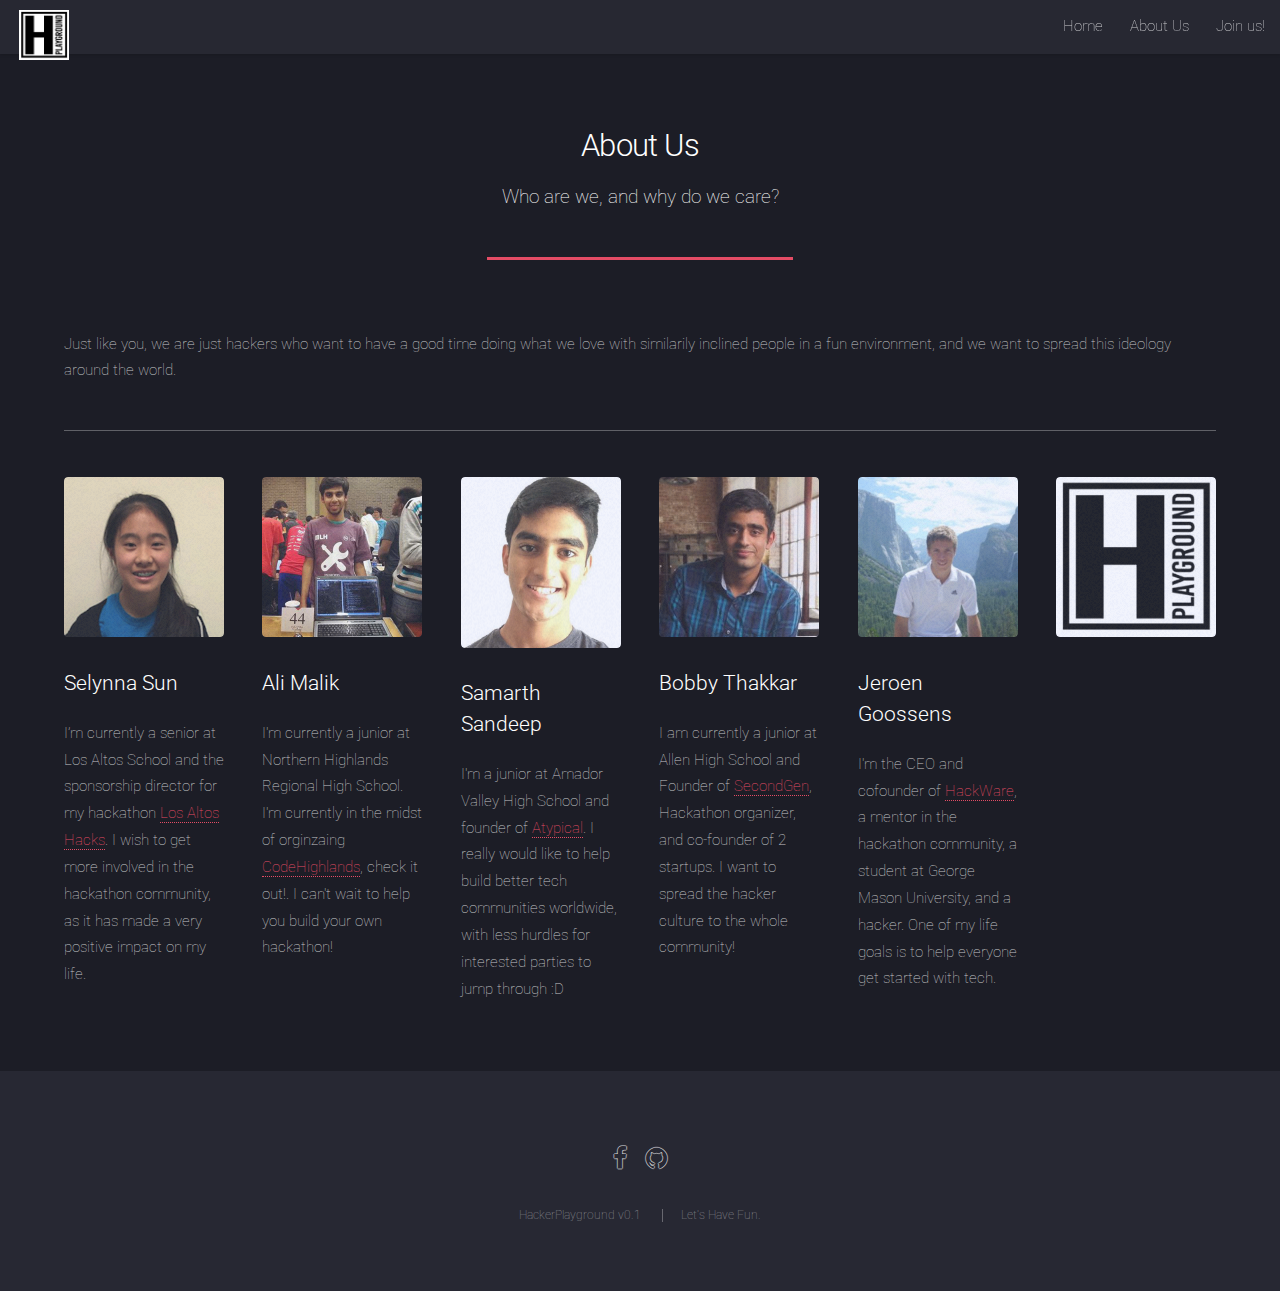
<file: aboutus.html>
<!DOCTYPE HTML>
<!--
	Landed by HTML5 UP
	html5up.net | @n33co
	Free for personal and commercial use under the CCA 3.0 license (html5up.net/license)
-->
<html>
	<head>
		<title>Hacker Playground</title>
		<meta charset="utf-8" />
		<meta name="viewport" content="width=device-width, initial-scale=1" />
		<!--[if lte IE 8]><script src="assets/js/ie/html5shiv.js"></script><![endif]-->
		<link rel="stylesheet" href="assets/css/main.css" />
		<!--[if lte IE 9]><link rel="stylesheet" href="assets/css/ie9.css" /><![endif]-->
		<!--[if lte IE 8]><link rel="stylesheet" href="assets/css/ie8.css" /><![endif]-->
	</head>
	<body>
		<div id="page-wrapper">

			<!-- Header -->
				<header id="header">
					<h1 id="logo"><a href="index.html"><img style="margin-top:10px;" src="logo/hackerplaygroundlogo.jpg" height="50" width="50"></a></h1>
					<nav id="nav">
				    <ul>
				        <li><a href="index.html">Home</a></li>
                        <li><a href="#">About Us</a></li>
                        <li><a href="community.html">Join us!</a> </li>
					</ul>
					</nav>
				</header>

			<!-- Main -->
				<div id="main" class="wrapper style1">
					<div class="container">
						<header class="major">
							<h2> About Us</h2>
							<p> Who are we, and why do we care?</p>
						</header>
						<div class="row 150%">
							<div class="center">
							<div class="col center">

								<!-- Sidebar -->
									<section id="sidebar">
										<section>
											<p>Just like you, we are just hackers who want to have a good time doing what we love with similarily inclined people in a fun environment, and we want to spread this ideology around the world.</p>
											<!-- <footer>
												<ul class="actions">
													<li><a href="#" class="button">Learn More</a></li>
												</ul>
											</footer> -->
										</section>
										<hr />

										<!-- <section>
											<a href="#" class="image fit"><img src="images/pic06.jpg" alt="" /></a>
											<h3>Amet Lorem Tempus</h3>
											<p>Sed tristique purus vitae volutpat commodo suscipit amet sed nibh. Proin a ullamcorper sed blandit. Sed tristique purus vitae volutpat commodo suscipit ullamcorper sed blandit lorem ipsum dolore.</p>
											<footer>
												<ul class="actions">
													<li><a href="#" class="button">Learn More</a></li>
												</ul>
											</footer>
										</section> -->

									</section>

							</div>
						</div>
							<div class="4u 12u$(medium)">

								<!-- Sidebar -->
						

							</div>

						</div>
							<div class="row">
								<div class="2u 12u$(medium)">
								<section>
											<a href="#" class="image fit"><img src="team/sely.jpg" alt="" /></a>
											<h3>Selynna Sun</h3>
											<p>I’m currently a senior at Los Altos School and the sponsorship director for my hackathon <a href="http://losaltoshacks.com" target="_blank"> Los Altos Hacks</a>.  I wish to get more involved in the hackathon community, as it has made a very positive impact on my life.</p>
										
										</section>
									</div>
											<div class="2u 12u$(medium)">
								<section>
											<a href="#" class="image fit"><img src="team/ali.jpg" alt="" /></a>
											<h3>Ali Malik</h3>
											<p>I'm currently a junior at Northern Highlands Regional High School. I'm currently in the midst of orginzaing <a href="http://codehighlands.github.io"target="blank"> CodeHighlands</a>, check it out!. I can't wait to help you build your own hackathon!</p>
										
										</section>
									</div>
										<div class="2u 12u$(medium)">
								<section>
											<a href="#" class="image fit"><img src="team/samarth.jpg" alt="" /></a>
											<h3>Samarth Sandeep</h3>
											<p>I'm a junior at Amador Valley High School and founder of <a href="http://hackatypical.me" target="_blank"> Atypical</a>. I really would like to help build better tech communities worldwide, with less hurdles for interested parties to jump through :D</p>
									
										</section>
									</div>
										<div class="2u 12u$(medium)">
								<section>
											<a href="#" class="image fit"><img src="team/Bobby.jpg" alt="" /></a>
											<h3>Bobby Thakkar</h3>
<p>I am currently a junior at Allen High School and Founder of <a href="http://secondgen.org" target="_blank">SecondGen</a>, Hackathon organizer, and co-founder of 2 startups. I want to spread the hacker culture to the whole community!</p>
											
										</section>
									</div>
										<div class="2u 12u$(medium)">
								<section>
											<a href="#" class="image fit"><img src="team/jeroen.jpg" alt="" /></a>
											<h3>Jeroen Goossens</h3>
											<p>
											 I'm the CEO and cofounder of <a href="http://hackware.io " target="_blank">HackWare</a>, a mentor in the hackathon community, a student at George Mason University, and a hacker. One of my life goals is to help everyone get started with tech.</p>
										
										</section>

										
									</div>

	<div class="2u 12u$(medium)">
								<section>
											<a href="#" class="image fit"><img src="logo/hackerplaygroundlogo.jpg" alt="" /></a><br>
<!-- 											<a href="#" class="image fit"><img src="hackerplaygroundlogo.jpg" alt="" /></a>
										<!-- 	<h3>Jeroen Goossens</h3>
											<p>Sed tristique purus vitae volutpat commodo suscipit amet sed nibh. Proin a ullamcorper sed blandit. Sed tristique purus vitae volutpat commodo suscipit ullamcorper sed blandit lorem ipsum dolore.</p>
										 -->
										</section>
										
										
									</div>



								</div>

							<div class="8u$ 12u$(medium) important(medium)">

								<!-- Content -->
									<section id="content">
<!-- 										<a href="#" class="image fit"><img src="images/pic05.jpg" alt="" /></a>
 -->									<!-- 	<h3>Dolore Amet Consequat</h3>
										<p>Aliquam massa urna, imperdiet sit amet mi non, bibendum euismod est. Curabitur mi justo, tincidunt vel eros ullamcorper, porta cursus justo. Cras vel neque eros. Vestibulum diam quam, mollis at magna consectetur non, malesuada quis augue. Morbi tincidunt pretium interdum est. Curabitur mi justo, tincidunt vel eros ullamcorper, porta cursus justo. Cras vel neque eros. Vestibulum diam.</p>
										<p>Vestibulum diam quam, mollis at consectetur non, malesuada quis augue. Morbi tincidunt pretium interdum. Morbi mattis elementum orci, nec dictum porta cursus justo. Quisque ultricies lorem in ligula condimentum, et egestas turpis sagittis. Cras ac nunc urna. Nullam eget lobortis purus. Phasellus vitae tortor non est placerat tristique.</p>
										<h3>Sed Magna Ornare</h3>
										<p>In vestibulum massa quis arcu lobortis tempus. Nam pretium arcu in odio vulputate luctus. Suspendisse euismod lorem eget lacinia fringilla. Sed sed felis justo. Nunc sodales elit in laoreet aliquam. Nam gravida, nisl sit amet iaculis porttitor, risus nisi rutrum metus.</p>
										<ul>
											<li>Faucibus orci lobortis ac adipiscing integer.</li>
											<li>Col accumsan arcu mi aliquet placerat.</li>
											<li>Lobortis vestibulum ut magna tempor massa nascetur.</li>
											<li>Blandit massa non blandit tempor interdum.</li>
											<li>Lacinia mattis arcu nascetur lobortis.</li>
										</ul> -->
									</section>

							</div>
						</div>
					</div>


			<!-- Footer -->
							<footer id="footer">
					<ul class="icons">
                        
				        <li><a href="https://www.facebook.com/HackersOfHackathons?ref=aymt_homepage_panel" class="icon alt fa-facebook"><span class="label">Facebook</span></a></li>
                        <li><a href="https://github.com/hackerplayground" class="icon alt fa-github"><span class="label">GitHub</span></a></li>
                        
                        <!-- <li><a href="#" class="icon alt fa-twitter"><span class="label">Twitter</span></a></li> 
						<li><a href="#" class="icon alt fa-linkedin"><span class="label">LinkedIn</span></a></li>
						<li><a href="#" class="icon alt fa-instagram"><span class="label">Instagram</span></a></li>
						<li><a href="#" class="icon alt fa-envelope"><span class="label">Email</span></a></li>
					-->
                    </ul>
					<ul class="copyright">
						<li>HackerPlayground v0.1</li>
                        <li>Let's Have Fun.</li>
					</ul>
				</footer>
		</div>

		<!-- Scripts -->
			<script src="assets/js/jquery.min.js"></script>
			<script src="assets/js/jquery.scrolly.min.js"></script>
			<script src="assets/js/jquery.dropotron.min.js"></script>
			<script src="assets/js/jquery.scrollex.min.js"></script>
			<script src="assets/js/skel.min.js"></script>
			<script src="assets/js/util.js"></script>
			<!--[if lte IE 8]><script src="assets/js/ie/respond.min.js"></script><![endif]-->
			<script src="assets/js/main.js"></script>

	</body>
</html>
</file>
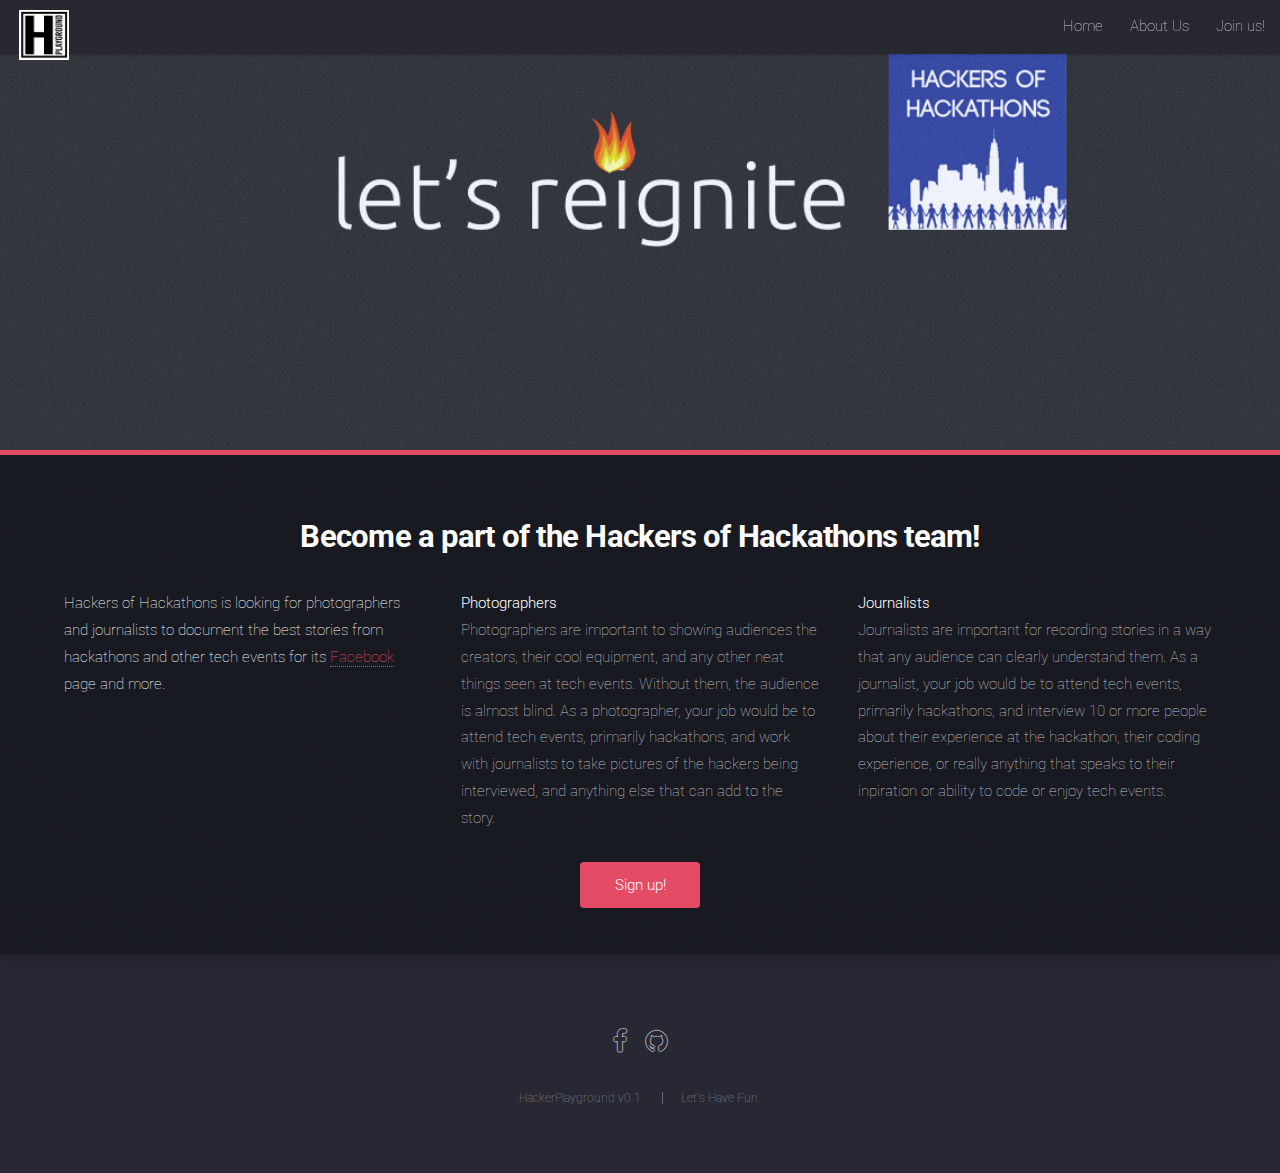
<file: community.html>
<!DOCTYPE HTML>
<!--
	Landed by HTML5 UP
	html5up.net | @n33co
	Free for personal and commercial use under the CCA 3.0 license (html5up.net/license)
-->
<html>
	<head>
		<title>Hacker Playground</title>
		<meta charset="utf-8" />
		<meta name="viewport" content="width=device-width, initial-scale=1" />
		<!--[if lte IE 8]><script src="assets/js/ie/html5shiv.js"></script><![endif]-->
		<link rel="stylesheet" href="assets/css/main.css" />
		<!--[if lte IE 9]><link rel="stylesheet" href="assets/css/ie9.css" /><![endif]-->
		<!--[if lte IE 8]><link rel="stylesheet" href="assets/css/ie8.css" /><![endif]-->
	</head>
	<body>
		<div id="page-wrapper">

			<!-- Header -->
				<header id="header">
					<h1 id="logo"><a href="index.html"><img style="margin-top:10px;" src="logo/hackerplaygroundlogo.jpg" height="50" width="50"></a></h1>
					<nav id="nav">
				    <ul>
				        <li><a href="index.html">Home</a></li>
                        <li><a href="#">About Us</a></li>
                        <li><a href="community.html">Join us!</a> </li>
					</ul>
					</nav>
				</header>

			<!-- Banner -->


		<section id="head" class="spotlight style1 bottom">

					<span class="image fit main"><img src="img/reignite.png" alt="" /></span>
					
 						<div class="content">
						<div class="container">						              <h2 style="text-align: center;font-weight: bold;">Become a part of the Hackers of Hackathons team!</h2>
							<div class="row">
								<div class="4u 12u$(medium)">
									<header> 
										<p> Hackers of Hackathons is looking for photographers and journalists to document the best stories from hackathons and other tech events for its <a href="http://facebook.com/hackersofhackathons" target="_blank"><span class="label">Facebook</span></a> page and more. </p>
									</header>
								</div>
								<div class="4u 12u$(medium)">
									<p><b> Photographers </b><br>
										Photographers are important to showing audiences the creators, their cool equipment, and any other neat things seen at tech events. Without them, the audience is almost blind. As a photographer, your job would be to attend tech events, primarily hackathons, and work with journalists to take pictures of the hackers being interviewed, and anything else that can add to the story.</p>
								</div>
								<div class="4u$ 12u$(medium)">
									<p>
										<b> Journalists </b><br>
										Journalists are important for recording stories in a way that any audience can clearly understand them. As a journalist, your job would be to attend tech events, primarily hackathons, and interview 10 or more people about their experience at the hackathon, their coding experience, or really anything that speaks to their inpiration or ability to code or enjoy tech events. 
										<br>
								</div>
							</div>
    <center><a href="https://hackerplayground.typeform.com/to/gozTUn" target="_blank"class="button special">Sign up!</a></center> 
						</div>
					</div>
				</section>

			<!-- Three -->
				<!-- <section id="three" class="spotlight style3 left">
					<span class="image fit main bottom"><img src="images/pic04.jpg" alt="" /></span>
					<div class="content">
						<header>
							<h2>Interdum felis blandit praesent sed augue</h2>
							<p>Accumsan integer ultricies aliquam vel massa sapien phasellus</p>
						</header>
						<p>Feugiat accumsan lorem eu ac lorem amet ac arcu phasellus tortor enim mi mi nisi praesent adipiscing. Integer mi sed nascetur cep aliquet augue varius tempus lobortis porttitor lorem et accumsan consequat adipiscing lorem.</p>
						<ul class="actions">
							<li><a href="#" class="button">Learn More</a></li>
						</ul>
					</div>
					<a href="#four" class="goto-next scrolly">Next</a>
				</section> -->



			<!-- Five -->
<!-- 				<section id="five" class="wrapper style2 special fade">
					<div class="container">
						<header>
							<h2>Sign up to be a photographer or journalist</h2>
					
						</header>
						<div class="container 50%">
							<div class="row uniform 100%">
								<div class="center"
								<a href="https://hackerplayground.typeform.com/to/gozTUn" ><div class="4u$ 12u$(xsmall)"><input type="submit" value="Get Started" class="fit special" /></div></a>
							</div>
						</div>
					</div>
				</section> -->

			<!-- Footer -->
				<footer id="footer">
					<ul class="icons">
                        
				        <li><a href="https://www.facebook.com/HackersOfHackathons?ref=aymt_homepage_panel" class="icon alt fa-facebook"><span class="label">Facebook</span></a></li>
                        <li><a href="https://github.com/hackerplayground" class="icon alt fa-github"><span class="label">GitHub</span></a></li>
                        
                        <!-- <li><a href="#" class="icon alt fa-twitter"><span class="label">Twitter</span></a></li> 
						<li><a href="#" class="icon alt fa-linkedin"><span class="label">LinkedIn</span></a></li>
						<li><a href="#" class="icon alt fa-instagram"><span class="label">Instagram</span></a></li>
						<li><a href="#" class="icon alt fa-envelope"><span class="label">Email</span></a></li>
					-->
                    </ul>
					<ul class="copyright">
						<li>HackerPlayground v0.1</li>
                        <li>Let's Have Fun.</li>
					</ul>
				</footer>

		</div>

		<!-- Scripts -->
			<script src="assets/js/jquery.min.js"></script>
			<script src="assets/js/jquery.scrolly.min.js"></script>
			<script src="assets/js/jquery.dropotron.min.js"></script>
			<script src="assets/js/jquery.scrollex.min.js"></script>
			<script src="assets/js/skel.min.js"></script>
			<script src="assets/js/util.js"></script>
			<!--[if lte IE 8]><script src="assets/js/ie/respond.min.js"></script><![endif]-->
			<script src="assets/js/main.js"></script>

	</body>
</html>
</file>
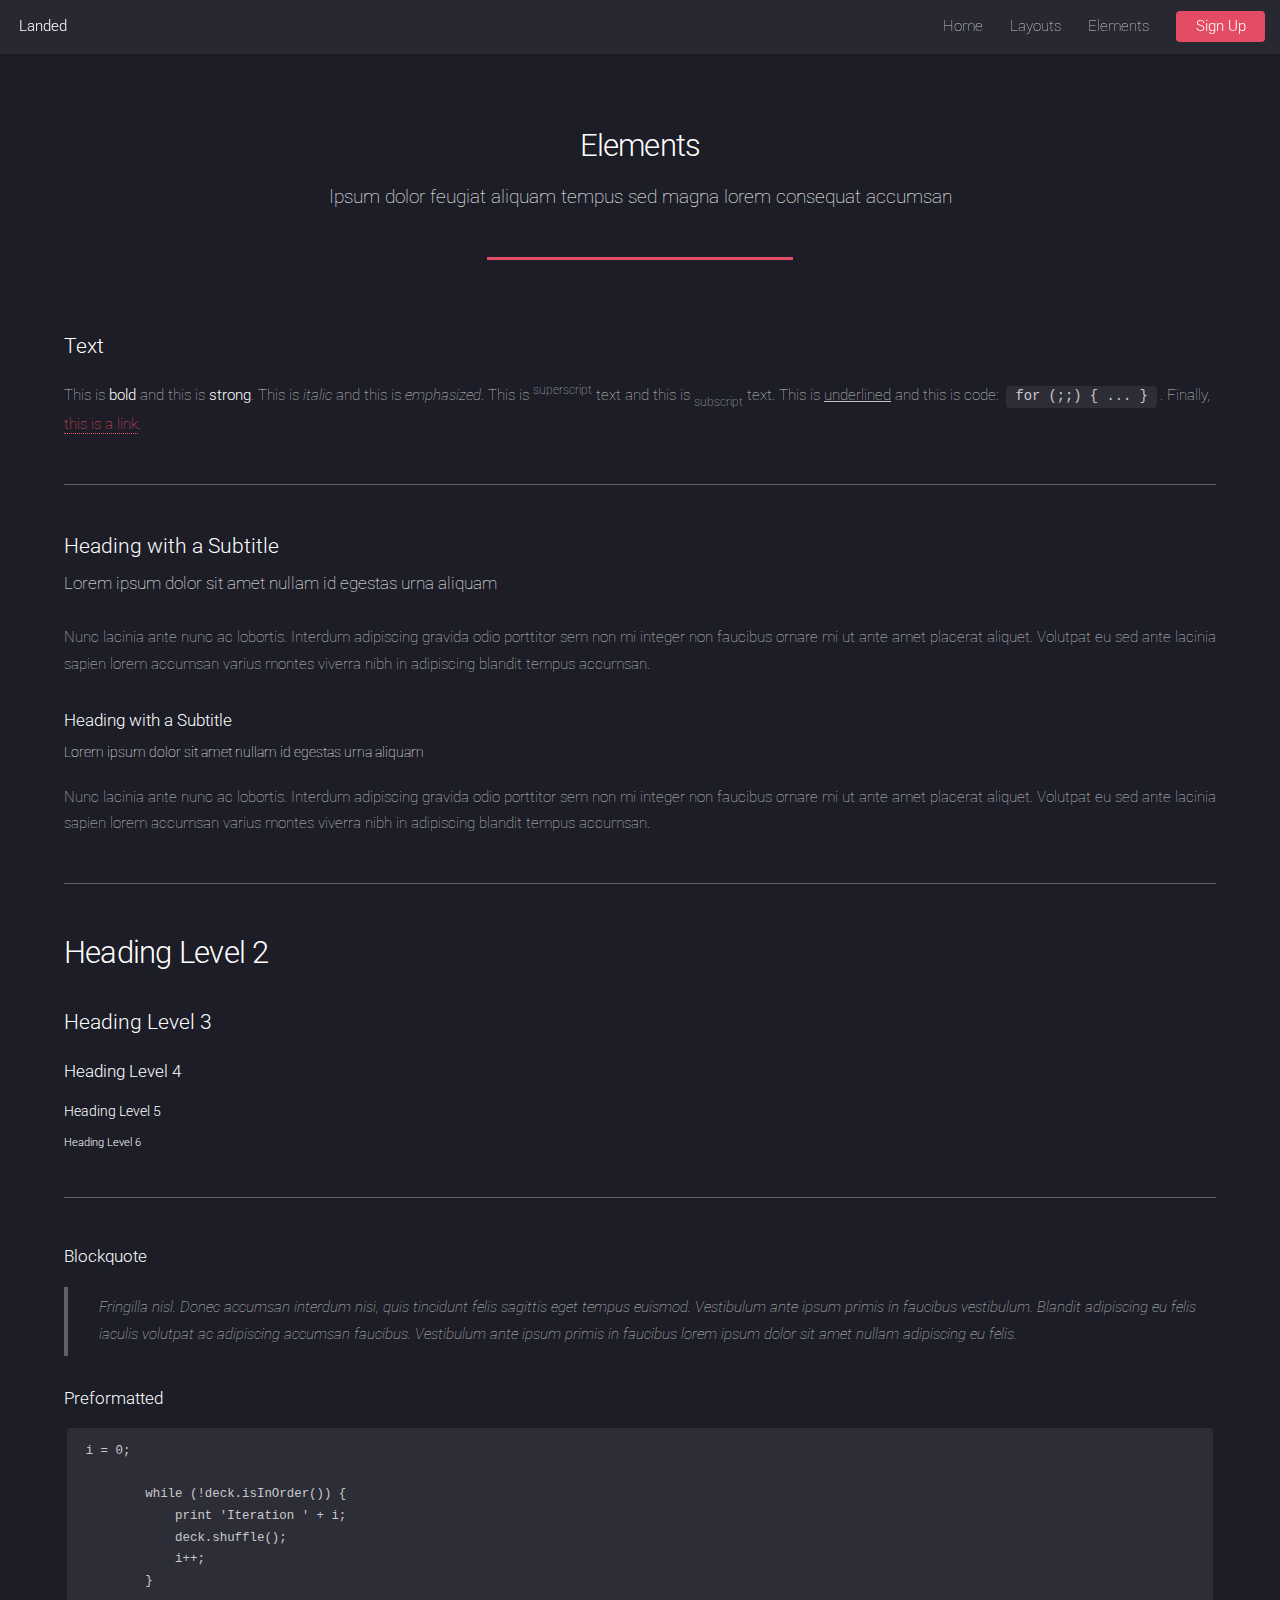
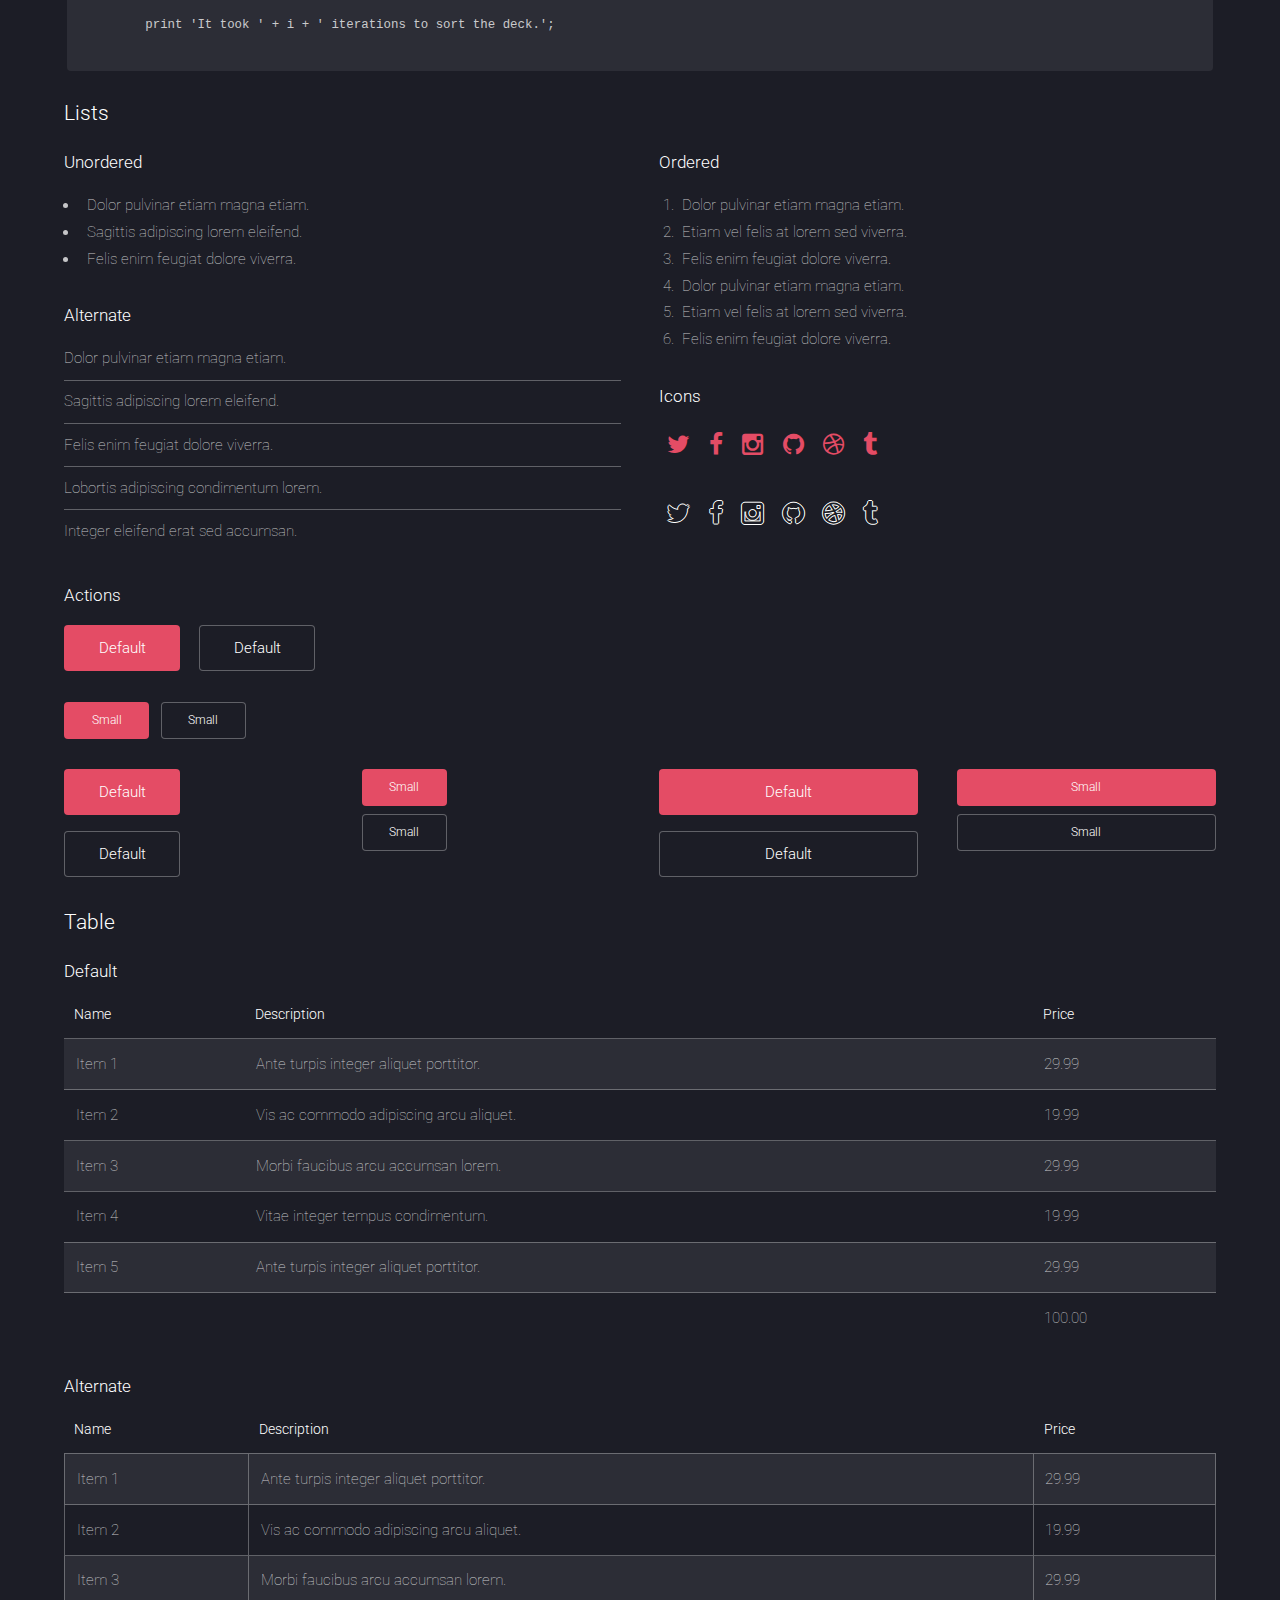
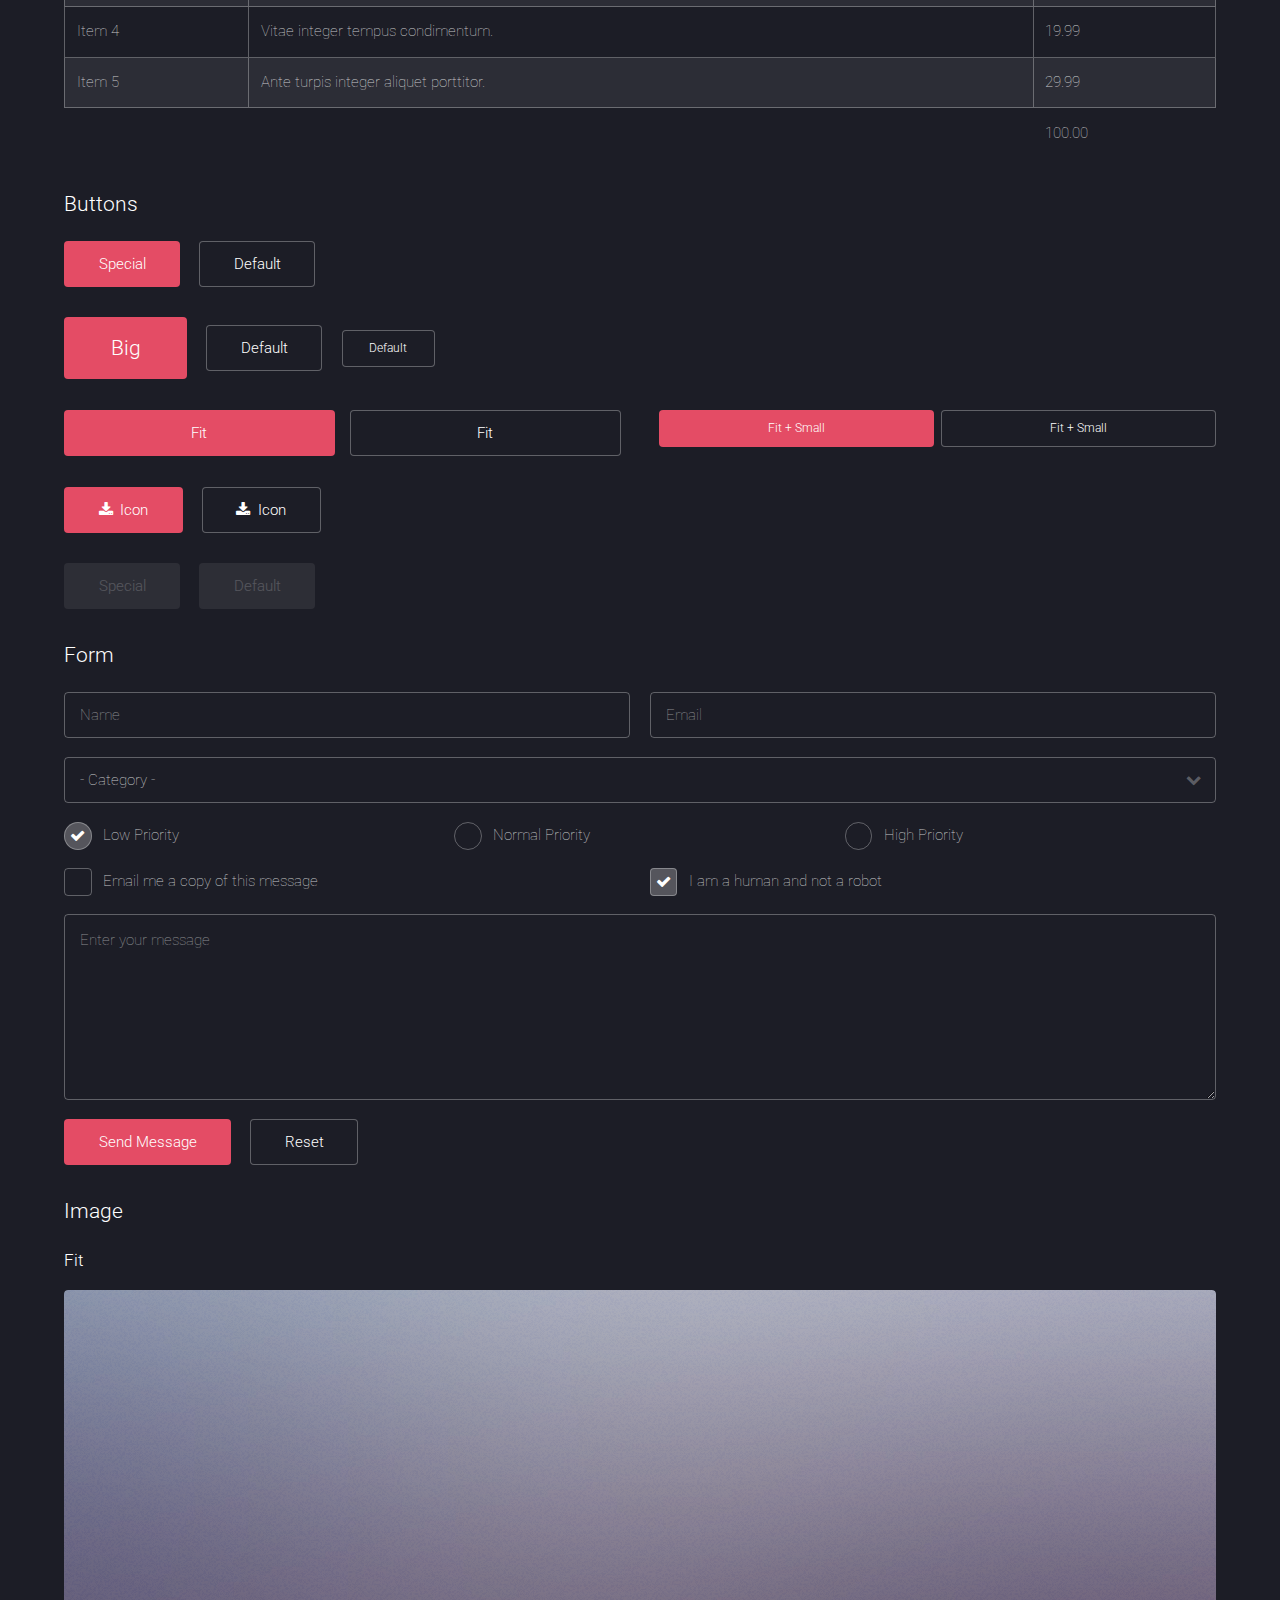
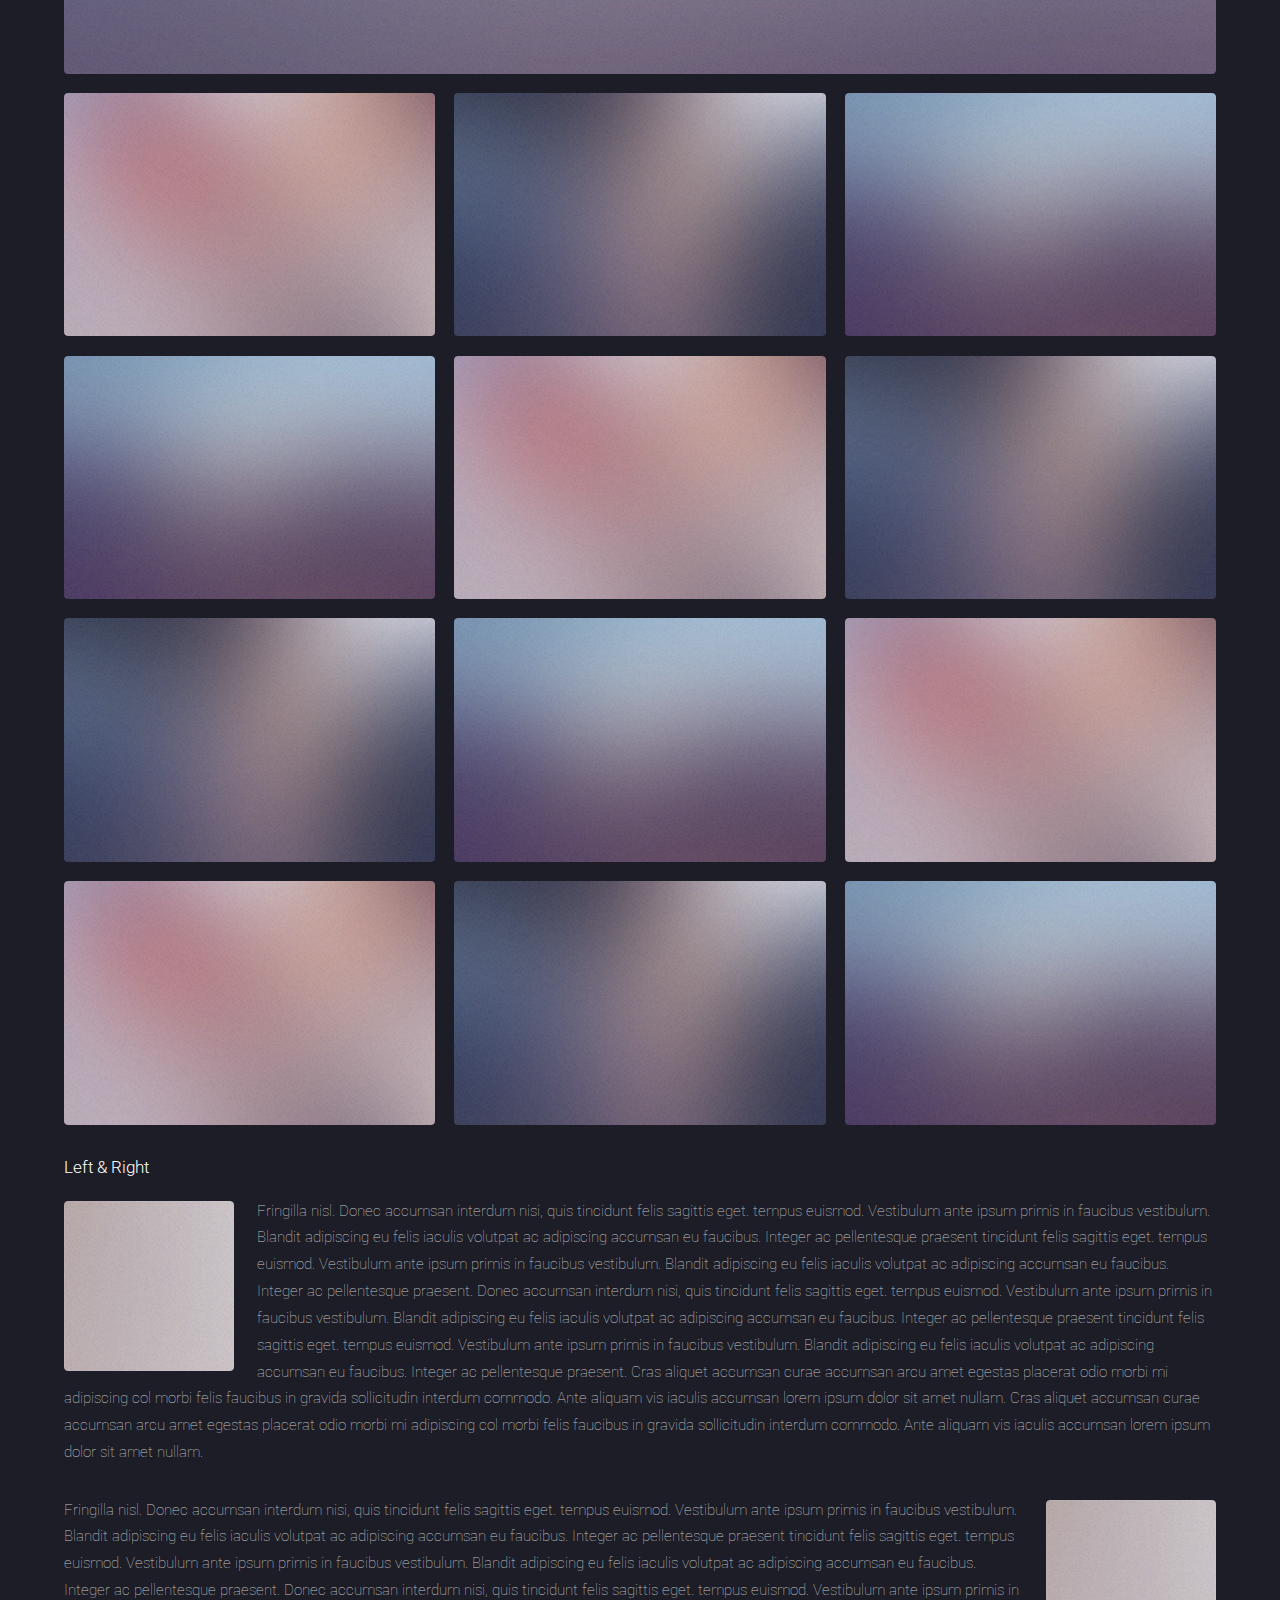
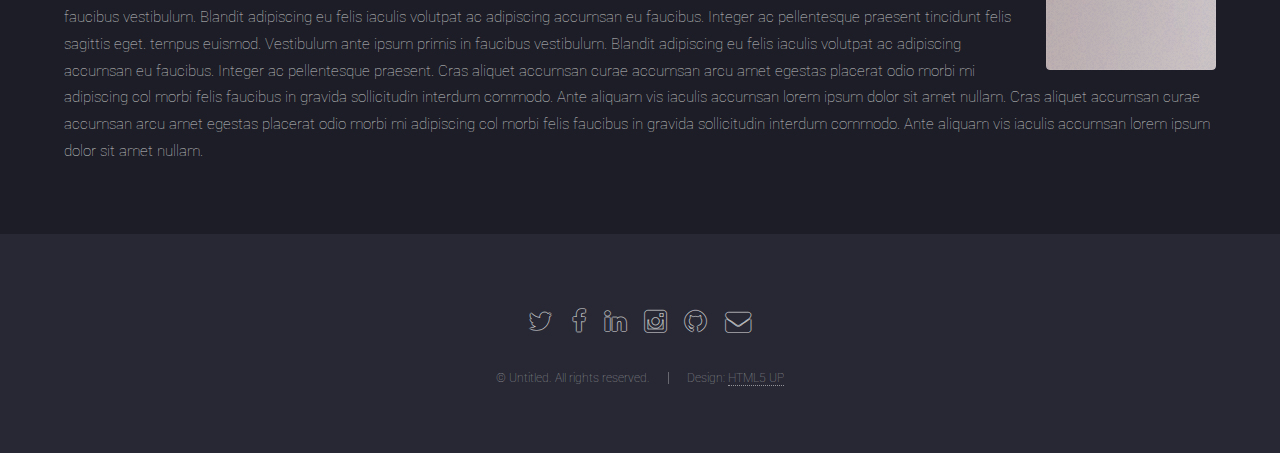
<file: elements.html>
<!DOCTYPE HTML>
<!--
	Landed by HTML5 UP
	html5up.net | @n33co
	Free for personal and commercial use under the CCA 3.0 license (html5up.net/license)
-->
<html>
	<head>
		<title>Elements - Landed by HTML5 UP</title>
		<meta charset="utf-8" />
		<meta name="viewport" content="width=device-width, initial-scale=1" />
		<!--[if lte IE 8]><script src="assets/js/ie/html5shiv.js"></script><![endif]-->
		<link rel="stylesheet" href="assets/css/main.css" />
		<!--[if lte IE 9]><link rel="stylesheet" href="assets/css/ie9.css" /><![endif]-->
		<!--[if lte IE 8]><link rel="stylesheet" href="assets/css/ie8.css" /><![endif]-->
	</head>
	<body>
		<div id="page-wrapper">

			<!-- Header -->
				<header id="header">
					<h1 id="logo"><a href="index.html">Landed</a></h1>
					<nav id="nav">
						<ul>
							<li><a href="index.html">Home</a></li>
							<li>
								<a href="#">Layouts</a>
								<ul>
									<li><a href="left-sidebar.html">Left Sidebar</a></li>
									<li><a href="right-sidebar.html">Right Sidebar</a></li>
									<li><a href="no-sidebar.html">No Sidebar</a></li>
									<li>
										<a href="#">Submenu</a>
										<ul>
											<li><a href="#">Option 1</a></li>
											<li><a href="#">Option 2</a></li>
											<li><a href="#">Option 3</a></li>
											<li><a href="#">Option 4</a></li>
										</ul>
									</li>
								</ul>
							</li>
							<li><a href="elements.html">Elements</a></li>
							<li><a href="#" class="button special">Sign Up</a></li>
						</ul>
					</nav>
				</header>

			<!-- Main -->
				<div id="main" class="wrapper style1">
					<div class="container">
						<header class="major">
							<h2>Elements</h2>
							<p>Ipsum dolor feugiat aliquam tempus sed magna lorem consequat accumsan</p>
						</header>

						<!-- Text -->
							<section>
								<h3>Text</h3>
								<p>This is <b>bold</b> and this is <strong>strong</strong>. This is <i>italic</i> and this is <em>emphasized</em>.
								This is <sup>superscript</sup> text and this is <sub>subscript</sub> text.
								This is <u>underlined</u> and this is code: <code>for (;;) { ... }</code>. Finally, <a href="#">this is a link</a>.</p>

								<hr />

								<header>
									<h3>Heading with a Subtitle</h3>
									<p>Lorem ipsum dolor sit amet nullam id egestas urna aliquam</p>
								</header>
								<p>Nunc lacinia ante nunc ac lobortis. Interdum adipiscing gravida odio porttitor sem non mi integer non faucibus ornare mi ut ante amet placerat aliquet. Volutpat eu sed ante lacinia sapien lorem accumsan varius montes viverra nibh in adipiscing blandit tempus accumsan.</p>
								<header>
									<h4>Heading with a Subtitle</h4>
									<p>Lorem ipsum dolor sit amet nullam id egestas urna aliquam</p>
								</header>
								<p>Nunc lacinia ante nunc ac lobortis. Interdum adipiscing gravida odio porttitor sem non mi integer non faucibus ornare mi ut ante amet placerat aliquet. Volutpat eu sed ante lacinia sapien lorem accumsan varius montes viverra nibh in adipiscing blandit tempus accumsan.</p>

								<hr />

								<h2>Heading Level 2</h2>
								<h3>Heading Level 3</h3>
								<h4>Heading Level 4</h4>
								<h5>Heading Level 5</h5>
								<h6>Heading Level 6</h6>

								<hr />

								<h4>Blockquote</h4>
								<blockquote>Fringilla nisl. Donec accumsan interdum nisi, quis tincidunt felis sagittis eget tempus euismod. Vestibulum ante ipsum primis in faucibus vestibulum. Blandit adipiscing eu felis iaculis volutpat ac adipiscing accumsan faucibus. Vestibulum ante ipsum primis in faucibus lorem ipsum dolor sit amet nullam adipiscing eu felis.</blockquote>

								<h4>Preformatted</h4>
								<pre><code>i = 0;

	while (!deck.isInOrder()) {
	    print 'Iteration ' + i;
	    deck.shuffle();
	    i++;
	}

	print 'It took ' + i + ' iterations to sort the deck.';
	</code></pre>
							</section>

						<!-- Lists -->
							<section>
								<h3>Lists</h3>
								<div class="row">
									<div class="6u 12u(xsmall)">

										<h4>Unordered</h4>
										<ul>
											<li>Dolor pulvinar etiam magna etiam.</li>
											<li>Sagittis adipiscing lorem eleifend.</li>
											<li>Felis enim feugiat dolore viverra.</li>
										</ul>

										<h4>Alternate</h4>
										<ul class="alt">
											<li>Dolor pulvinar etiam magna etiam.</li>
											<li>Sagittis adipiscing lorem eleifend.</li>
											<li>Felis enim feugiat dolore viverra.</li>
											<li>Lobortis adipiscing condimentum lorem.</li>
											<li>Integer eleifend erat sed accumsan.</li>
										</ul>

									</div>
									<div class="6u 12u(xsmall)">

										<h4>Ordered</h4>
										<ol>
											<li>Dolor pulvinar etiam magna etiam.</li>
											<li>Etiam vel felis at lorem sed viverra.</li>
											<li>Felis enim feugiat dolore viverra.</li>
											<li>Dolor pulvinar etiam magna etiam.</li>
											<li>Etiam vel felis at lorem sed viverra.</li>
											<li>Felis enim feugiat dolore viverra.</li>
										</ol>

										<h4>Icons</h4>
										<ul class="icons">
											<li><a href="#" class="icon fa-twitter"><span class="label">Twitter</span></a></li>
											<li><a href="#" class="icon fa-facebook"><span class="label">Facebook</span></a></li>
											<li><a href="#" class="icon fa-instagram"><span class="label">Instagram</span></a></li>
											<li><a href="#" class="icon fa-github"><span class="label">Github</span></a></li>
											<li><a href="#" class="icon fa-dribbble"><span class="label">Dribbble</span></a></li>
											<li><a href="#" class="icon fa-tumblr"><span class="label">Tumblr</span></a></li>
										</ul>
										<ul class="icons">
											<li><a href="#" class="icon alt fa-twitter"><span class="label">Twitter</span></a></li>
											<li><a href="#" class="icon alt fa-facebook"><span class="label">Facebook</span></a></li>
											<li><a href="#" class="icon alt fa-instagram"><span class="label">Instagram</span></a></li>
											<li><a href="#" class="icon alt fa-github"><span class="label">Github</span></a></li>
											<li><a href="#" class="icon alt fa-dribbble"><span class="label">Dribbble</span></a></li>
											<li><a href="#" class="icon alt fa-tumblr"><span class="label">Tumblr</span></a></li>
										</ul>

									</div>
								</div>

								<h4>Actions</h4>
								<ul class="actions">
									<li><a href="#" class="button special">Default</a></li>
									<li><a href="#" class="button">Default</a></li>
								</ul>
								<ul class="actions small">
									<li><a href="#" class="button special small">Small</a></li>
									<li><a href="#" class="button small">Small</a></li>
								</ul>
								<div class="row">
									<div class="3u 6u(medium) 12u$(xsmall)">
										<ul class="actions vertical">
											<li><a href="#" class="button special">Default</a></li>
											<li><a href="#" class="button">Default</a></li>
										</ul>
									</div>
									<div class="3u 6u$(medium) 12u$(xsmall)">
										<ul class="actions vertical small">
											<li><a href="#" class="button special small">Small</a></li>
											<li><a href="#" class="button small">Small</a></li>
										</ul>
									</div>
									<div class="3u 6u(medium) 12u$(xsmall)">
										<ul class="actions vertical">
											<li><a href="#" class="button special fit">Default</a></li>
											<li><a href="#" class="button fit">Default</a></li>
										</ul>
									</div>
									<div class="3u$ 6u$(medium) 12u$(xsmall)">
										<ul class="actions vertical small">
											<li><a href="#" class="button special small fit">Small</a></li>
											<li><a href="#" class="button small fit">Small</a></li>
										</ul>
									</div>
								</div>
							</section>

						<!-- Table -->
							<section>
								<h3>Table</h3>
								<h4>Default</h4>
								<div class="table-wrapper">
									<table>
										<thead>
											<tr>
												<th>Name</th>
												<th>Description</th>
												<th>Price</th>
											</tr>
										</thead>
										<tbody>
											<tr>
												<td>Item 1</td>
												<td>Ante turpis integer aliquet porttitor.</td>
												<td>29.99</td>
											</tr>
											<tr>
												<td>Item 2</td>
												<td>Vis ac commodo adipiscing arcu aliquet.</td>
												<td>19.99</td>
											</tr>
											<tr>
												<td>Item 3</td>
												<td> Morbi faucibus arcu accumsan lorem.</td>
												<td>29.99</td>
											</tr>
											<tr>
												<td>Item 4</td>
												<td>Vitae integer tempus condimentum.</td>
												<td>19.99</td>
											</tr>
											<tr>
												<td>Item 5</td>
												<td>Ante turpis integer aliquet porttitor.</td>
												<td>29.99</td>
											</tr>
										</tbody>
										<tfoot>
											<tr>
												<td colspan="2"></td>
												<td>100.00</td>
											</tr>
										</tfoot>
									</table>
								</div>
								<h4>Alternate</h4>
								<div class="table-wrapper">
									<table class="alt">
										<thead>
											<tr>
												<th>Name</th>
												<th>Description</th>
												<th>Price</th>
											</tr>
										</thead>
										<tbody>
											<tr>
												<td>Item 1</td>
												<td>Ante turpis integer aliquet porttitor.</td>
												<td>29.99</td>
											</tr>
											<tr>
												<td>Item 2</td>
												<td>Vis ac commodo adipiscing arcu aliquet.</td>
												<td>19.99</td>
											</tr>
											<tr>
												<td>Item 3</td>
												<td> Morbi faucibus arcu accumsan lorem.</td>
												<td>29.99</td>
											</tr>
											<tr>
												<td>Item 4</td>
												<td>Vitae integer tempus condimentum.</td>
												<td>19.99</td>
											</tr>
											<tr>
												<td>Item 5</td>
												<td>Ante turpis integer aliquet porttitor.</td>
												<td>29.99</td>
											</tr>
										</tbody>
										<tfoot>
											<tr>
												<td colspan="2"></td>
												<td>100.00</td>
											</tr>
										</tfoot>
									</table>
								</div>
							</section>

						<!-- Buttons -->
							<section>
								<h3>Buttons</h3>
								<ul class="actions">
									<li><a href="#" class="button special">Special</a></li>
									<li><a href="#" class="button">Default</a></li>
								</ul>
								<ul class="actions">
									<li><a href="#" class="button special big">Big</a></li>
									<li><a href="#" class="button">Default</a></li>
									<li><a href="#" class="button small">Default</a></li>
								</ul>
								<div class="row">
									<div class="6u 12u$(xsmall)">
										<ul class="actions fit">
											<li><a href="#" class="button special fit">Fit</a></li>
											<li><a href="#" class="button fit">Fit</a></li>
										</ul>
									</div>
									<div class="6u$ 12u$(xsmall)">
										<ul class="actions fit small">
											<li><a href="#" class="button special fit small">Fit + Small</a></li>
											<li><a href="#" class="button fit small">Fit + Small</a></li>
										</ul>
									</div>
								</div>
								<ul class="actions">
									<li><a href="#" class="button special icon fa-download">Icon</a></li>
									<li><a href="#" class="button icon fa-download">Icon</a></li>
								</ul>
								<ul class="actions">
									<li><span class="button special disabled">Special</span></li>
									<li><span class="button disabled">Default</span></li>
								</ul>
							</section>

						<!-- Form -->
							<section>
								<h3>Form</h3>
								<form method="post" action="#">
									<div class="row uniform 50%">
										<div class="6u 12u$(xsmall)">
											<input type="text" name="name" id="name" value="" placeholder="Name" />
										</div>
										<div class="6u$ 12u$(xsmall)">
											<input type="email" name="email" id="email" value="" placeholder="Email" />
										</div>
										<div class="12u$">
											<div class="select-wrapper">
												<select name="category" id="category">
													<option value="">- Category -</option>
													<option value="1">Manufacturing</option>
													<option value="1">Shipping</option>
													<option value="1">Administration</option>
													<option value="1">Human Resources</option>
												</select>
											</div>
										</div>
										<div class="4u 12u$(medium)">
											<input type="radio" id="priority-low" name="priority" checked>
											<label for="priority-low">Low Priority</label>
										</div>
										<div class="4u 12u$(medium)">
											<input type="radio" id="priority-normal" name="priority">
											<label for="priority-normal">Normal Priority</label>
										</div>
										<div class="4u$ 12u$(medium)">
											<input type="radio" id="priority-high" name="priority">
											<label for="priority-high">High Priority</label>
										</div>
										<div class="6u 12u$(medium)">
											<input type="checkbox" id="copy" name="copy">
											<label for="copy">Email me a copy of this message</label>
										</div>
										<div class="6u$ 12u$(medium)">
											<input type="checkbox" id="human" name="human" checked>
											<label for="human">I am a human and not a robot</label>
										</div>
										<div class="12u$">
											<textarea name="message" id="message" placeholder="Enter your message" rows="6"></textarea>
										</div>
										<div class="12u$">
											<ul class="actions">
												<li><input type="submit" value="Send Message" class="special" /></li>
												<li><input type="reset" value="Reset" /></li>
											</ul>
										</div>
									</div>
								</form>
							</section>

						<!-- Image -->
							<section>
								<h3>Image</h3>
								<h4>Fit</h4>
								<div class="box alt">
									<div class="row 50% uniform">
										<div class="12u$"><span class="image fit"><img src="images/pic07.jpg" alt="" /></span></div>
										<div class="4u  6u(xsmall)"><span class="image fit"><img src="images/pic02.jpg" alt="" /></span></div>
										<div class="4u  6u$(xsmall)"><span class="image fit"><img src="images/pic03.jpg" alt="" /></span></div>
										<div class="4u$ 6u(xsmall)"><span class="image fit"><img src="images/pic04.jpg" alt="" /></span></div>
										<div class="4u  6u$(xsmall)"><span class="image fit"><img src="images/pic04.jpg" alt="" /></span></div>
										<div class="4u  6u(xsmall)"><span class="image fit"><img src="images/pic02.jpg" alt="" /></span></div>
										<div class="4u$ 6u$(xsmall)"><span class="image fit"><img src="images/pic03.jpg" alt="" /></span></div>
										<div class="4u  6u(xsmall)"><span class="image fit"><img src="images/pic03.jpg" alt="" /></span></div>
										<div class="4u  6u$(xsmall)"><span class="image fit"><img src="images/pic04.jpg" alt="" /></span></div>
										<div class="4u$ 6u(xsmall)"><span class="image fit"><img src="images/pic02.jpg" alt="" /></span></div>
										<div class="4u  6u$(xsmall)"><span class="image fit"><img src="images/pic02.jpg" alt="" /></span></div>
										<div class="4u  6u(xsmall)"><span class="image fit"><img src="images/pic03.jpg" alt="" /></span></div>
										<div class="4u$ 6u$(xsmall)"><span class="image fit"><img src="images/pic04.jpg" alt="" /></span></div>
									</div>
								</div>

								<h4>Left &amp; Right</h4>
								<p><span class="image left"><img src="images/pic08.jpg" alt="" /></span>Fringilla nisl. Donec accumsan interdum nisi, quis tincidunt felis sagittis eget. tempus euismod. Vestibulum ante ipsum primis in faucibus vestibulum. Blandit adipiscing eu felis iaculis volutpat ac adipiscing accumsan eu faucibus. Integer ac pellentesque praesent tincidunt felis sagittis eget. tempus euismod. Vestibulum ante ipsum primis in faucibus vestibulum. Blandit adipiscing eu felis iaculis volutpat ac adipiscing accumsan eu faucibus. Integer ac pellentesque praesent. Donec accumsan interdum nisi, quis tincidunt felis sagittis eget. tempus euismod. Vestibulum ante ipsum primis in faucibus vestibulum. Blandit adipiscing eu felis iaculis volutpat ac adipiscing accumsan eu faucibus. Integer ac pellentesque praesent tincidunt felis sagittis eget. tempus euismod. Vestibulum ante ipsum primis in faucibus vestibulum. Blandit adipiscing eu felis iaculis volutpat ac adipiscing accumsan eu faucibus. Integer ac pellentesque praesent. Cras aliquet accumsan curae accumsan arcu amet egestas placerat odio morbi mi adipiscing col morbi felis faucibus in gravida sollicitudin interdum commodo. Ante aliquam vis iaculis accumsan lorem ipsum dolor sit amet nullam. Cras aliquet accumsan curae accumsan arcu amet egestas placerat odio morbi mi adipiscing col morbi felis faucibus in gravida sollicitudin interdum commodo. Ante aliquam vis iaculis accumsan lorem ipsum dolor sit amet nullam.</p>
								<p><span class="image right"><img src="images/pic08.jpg" alt="" /></span>Fringilla nisl. Donec accumsan interdum nisi, quis tincidunt felis sagittis eget. tempus euismod. Vestibulum ante ipsum primis in faucibus vestibulum. Blandit adipiscing eu felis iaculis volutpat ac adipiscing accumsan eu faucibus. Integer ac pellentesque praesent tincidunt felis sagittis eget. tempus euismod. Vestibulum ante ipsum primis in faucibus vestibulum. Blandit adipiscing eu felis iaculis volutpat ac adipiscing accumsan eu faucibus. Integer ac pellentesque praesent. Donec accumsan interdum nisi, quis tincidunt felis sagittis eget. tempus euismod. Vestibulum ante ipsum primis in faucibus vestibulum. Blandit adipiscing eu felis iaculis volutpat ac adipiscing accumsan eu faucibus. Integer ac pellentesque praesent tincidunt felis sagittis eget. tempus euismod. Vestibulum ante ipsum primis in faucibus vestibulum. Blandit adipiscing eu felis iaculis volutpat ac adipiscing accumsan eu faucibus. Integer ac pellentesque praesent. Cras aliquet accumsan curae accumsan arcu amet egestas placerat odio morbi mi adipiscing col morbi felis faucibus in gravida sollicitudin interdum commodo. Ante aliquam vis iaculis accumsan lorem ipsum dolor sit amet nullam. Cras aliquet accumsan curae accumsan arcu amet egestas placerat odio morbi mi adipiscing col morbi felis faucibus in gravida sollicitudin interdum commodo. Ante aliquam vis iaculis accumsan lorem ipsum dolor sit amet nullam.</p>
							</section>

					</div>
				</div>

			<!-- Footer -->
				<footer id="footer">
					<ul class="icons">
						<li><a href="#" class="icon alt fa-twitter"><span class="label">Twitter</span></a></li>
						<li><a href="#" class="icon alt fa-facebook"><span class="label">Facebook</span></a></li>
						<li><a href="#" class="icon alt fa-linkedin"><span class="label">LinkedIn</span></a></li>
						<li><a href="#" class="icon alt fa-instagram"><span class="label">Instagram</span></a></li>
						<li><a href="#" class="icon alt fa-github"><span class="label">GitHub</span></a></li>
						<li><a href="#" class="icon alt fa-envelope"><span class="label">Email</span></a></li>
					</ul>
					<ul class="copyright">
						<li>&copy; Untitled. All rights reserved.</li><li>Design: <a href="http://html5up.net">HTML5 UP</a></li>
					</ul>
				</footer>

		</div>

		<!-- Scripts -->
			<script src="assets/js/jquery.min.js"></script>
			<script src="assets/js/jquery.scrolly.min.js"></script>
			<script src="assets/js/jquery.dropotron.min.js"></script>
			<script src="assets/js/jquery.scrollex.min.js"></script>
			<script src="assets/js/skel.min.js"></script>
			<script src="assets/js/util.js"></script>
			<!--[if lte IE 8]><script src="assets/js/ie/respond.min.js"></script><![endif]-->
			<script src="assets/js/main.js"></script>

	</body>
</html>
</file>
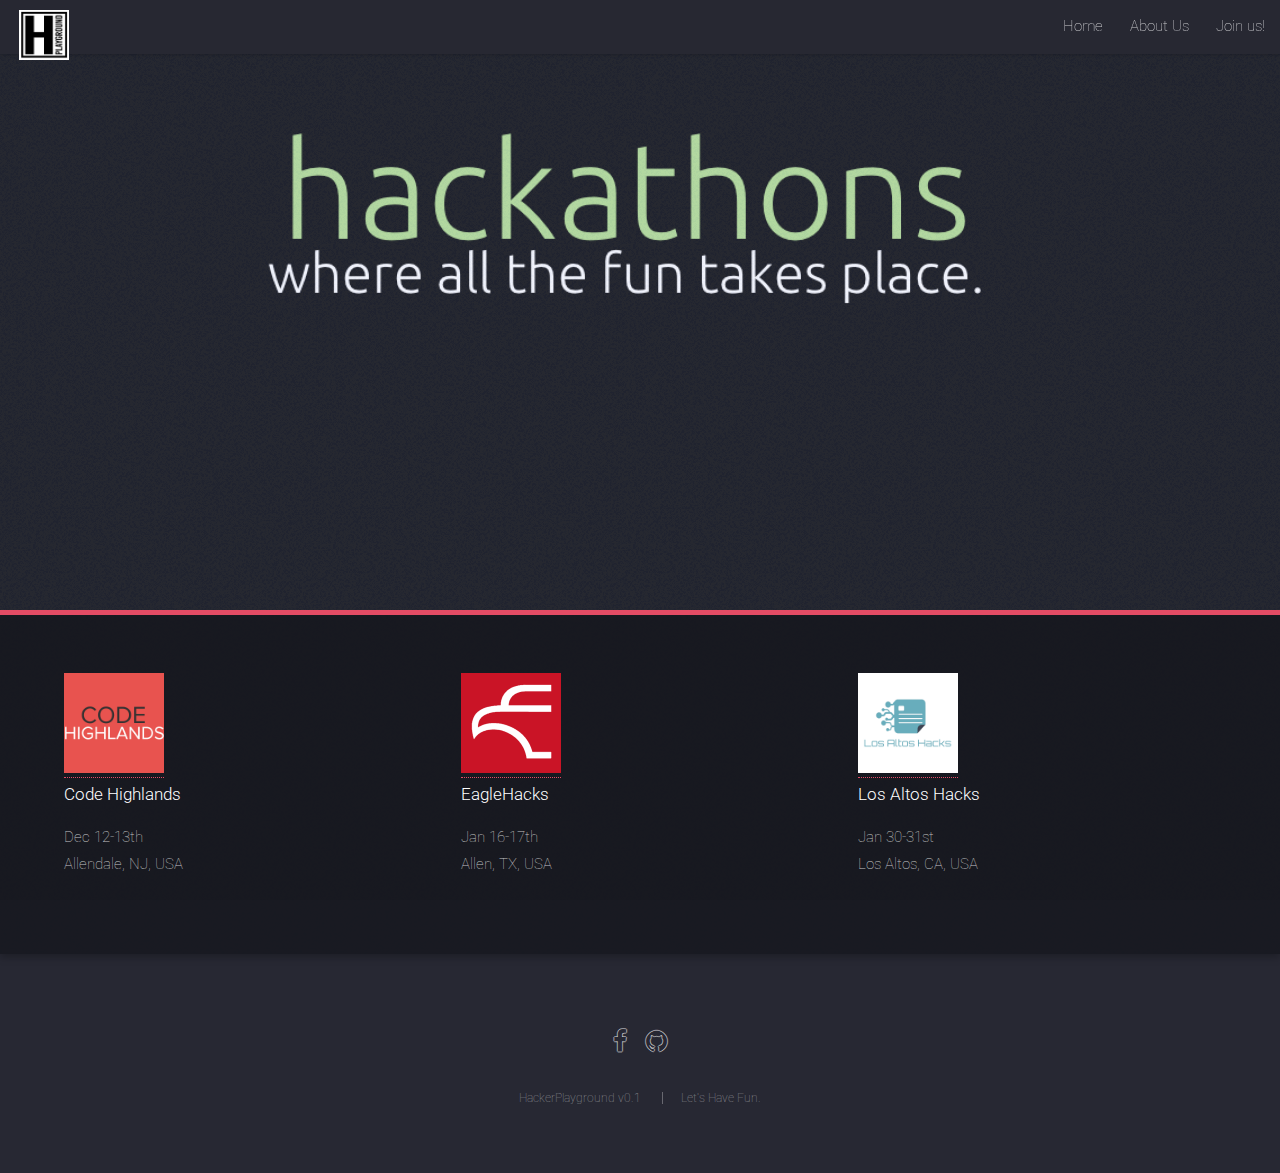
<file: hackathons.html>
<!DOCTYPE HTML>
<!--
	Landed by HTML5 UP
	html5up.net | @n33co
	Free for personal and commercial use under the CCA 3.0 license (html5up.net/license)
-->
<html>
	<head>
		<title>Hacker Playground</title>
		<meta charset="utf-8" />
		<meta name="viewport" content="width=device-width, initial-scale=1" />
		<!--[if lte IE 8]><script src="assets/js/ie/html5shiv.js"></script><![endif]-->
		<link rel="stylesheet" href="assets/css/main.css" />
		<!--[if lte IE 9]><link rel="stylesheet" href="assets/css/ie9.css" /><![endif]-->
		<!--[if lte IE 8]><link rel="stylesheet" href="assets/css/ie8.css" /><![endif]-->
	</head>
	<body>
		<div id="page-wrapper">

			<!-- Header -->
				<header id="header">
					<h1 id="logo"><a href="index.html"><img style="margin-top:10px;" src="logo/hackerplaygroundlogo.jpg" height="50" width="50"></a></h1>
					<nav id="nav">
				    <ul>
				        <li><a href="index.html">Home</a></li>
                        <li><a href="#">About Us</a></li>
                        <li><a href="community.html">Join us!</a> </li>
					</ul>
					</nav>
				</header>

			<!-- Banner -->


		<section id="head" class="spotlight style1 bottom">

					<span class="image fit main"><img src="img/hackathonbanner.png" alt="" /></span>
					
 						<div class="content">
						<div class="container">	
											              <!-- <h2 style="text-align: center;font-weight: bold;">Hackathons</h2> -->
							<div class="row">
								<div class="4u 12u$(medium)">
									<header> 
										<a href="http://codehighlands.github.io" target="_hidden"><img src="img/realcodehighlands.jpg" height="100" width="100"> </a>
									</header>
									<h4> Code Highlands</h4>
										<p> Dec 12-13th	<br>
										Allendale, NJ, USA</p>
							
						</div>
						<div class="4u 12u$(medium)">
									<header> 
										<a href="http://eaglehacks.com" target="_hidden"><img src="img/eaglehacks.png"height="100" width="100"> </a>
									</header>
									<h4> EagleHacks</h4>
										<p> Jan 16-17th	<br>
										Allen, TX, USA</p>
							
						</div>
					<div class="4u 12u$(medium)">
									<header> 
										<a href="http://losaltoshacks.com" target="_hidden"><img src="img/losaltoshacks.png"height="100" width="100"> </a>
									</header>
									<h4> Los Altos Hacks</h4>
										<p> Jan 30-31st	<br>
										Los Altos, CA, USA</p>
							
						</div>
					</div>
					</div>

					</div>

				</section>

			<!-- Three -->
				<!-- <section id="three" class="spotlight style3 left">
					<span class="image fit main bottom"><img src="images/pic04.jpg" alt="" /></span>
					<div class="content">
						<header>
							<h2>Interdum felis blandit praesent sed augue</h2>
							<p>Accumsan integer ultricies aliquam vel massa sapien phasellus</p>
						</header>
						<p>Feugiat accumsan lorem eu ac lorem amet ac arcu phasellus tortor enim mi mi nisi praesent adipiscing. Integer mi sed nascetur cep aliquet augue varius tempus lobortis porttitor lorem et accumsan consequat adipiscing lorem.</p>
						<ul class="actions">
							<li><a href="#" class="button">Learn More</a></li>
						</ul>
					</div>
					<a href="#four" class="goto-next scrolly">Next</a>
				</section> -->



			<!-- Five -->
<!-- 				<section id="five" class="wrapper style2 special fade">
					<div class="container">
						<header>
							<h2>Sign up to be a photographer or journalist</h2>
					
						</header>
						<div class="container 50%">
							<div class="row uniform 100%">
								<div class="center"
								<a href="https://hackerplayground.typeform.com/to/gozTUn" ><div class="4u$ 12u$(xsmall)"><input type="submit" value="Get Started" class="fit special" /></div></a>
							</div>
						</div>
					</div>
				</section> -->

			<!-- Footer -->
				<footer id="footer">
					<ul class="icons">
                        
				        <li><a href="https://www.facebook.com/HackersOfHackathons?ref=aymt_homepage_panel" class="icon alt fa-facebook"><span class="label">Facebook</span></a></li>
                        <li><a href="https://github.com/hackerplayground" class="icon alt fa-github"><span class="label">GitHub</span></a></li>
                        
                        <!-- <li><a href="#" class="icon alt fa-twitter"><span class="label">Twitter</span></a></li> 
						<li><a href="#" class="icon alt fa-linkedin"><span class="label">LinkedIn</span></a></li>
						<li><a href="#" class="icon alt fa-instagram"><span class="label">Instagram</span></a></li>
						<li><a href="#" class="icon alt fa-envelope"><span class="label">Email</span></a></li>
					-->
                    </ul>
					<ul class="copyright">
						<li>HackerPlayground v0.1</li>
                        <li>Let's Have Fun.</li>
					</ul>
				</footer>

		</div>

		<!-- Scripts -->
			<script src="assets/js/jquery.min.js"></script>
			<script src="assets/js/jquery.scrolly.min.js"></script>
			<script src="assets/js/jquery.dropotron.min.js"></script>
			<script src="assets/js/jquery.scrollex.min.js"></script>
			<script src="assets/js/skel.min.js"></script>
			<script src="assets/js/util.js"></script>
			<!--[if lte IE 8]><script src="assets/js/ie/respond.min.js"></script><![endif]-->
			<script src="assets/js/main.js"></script>

	</body>
</html>
</file>
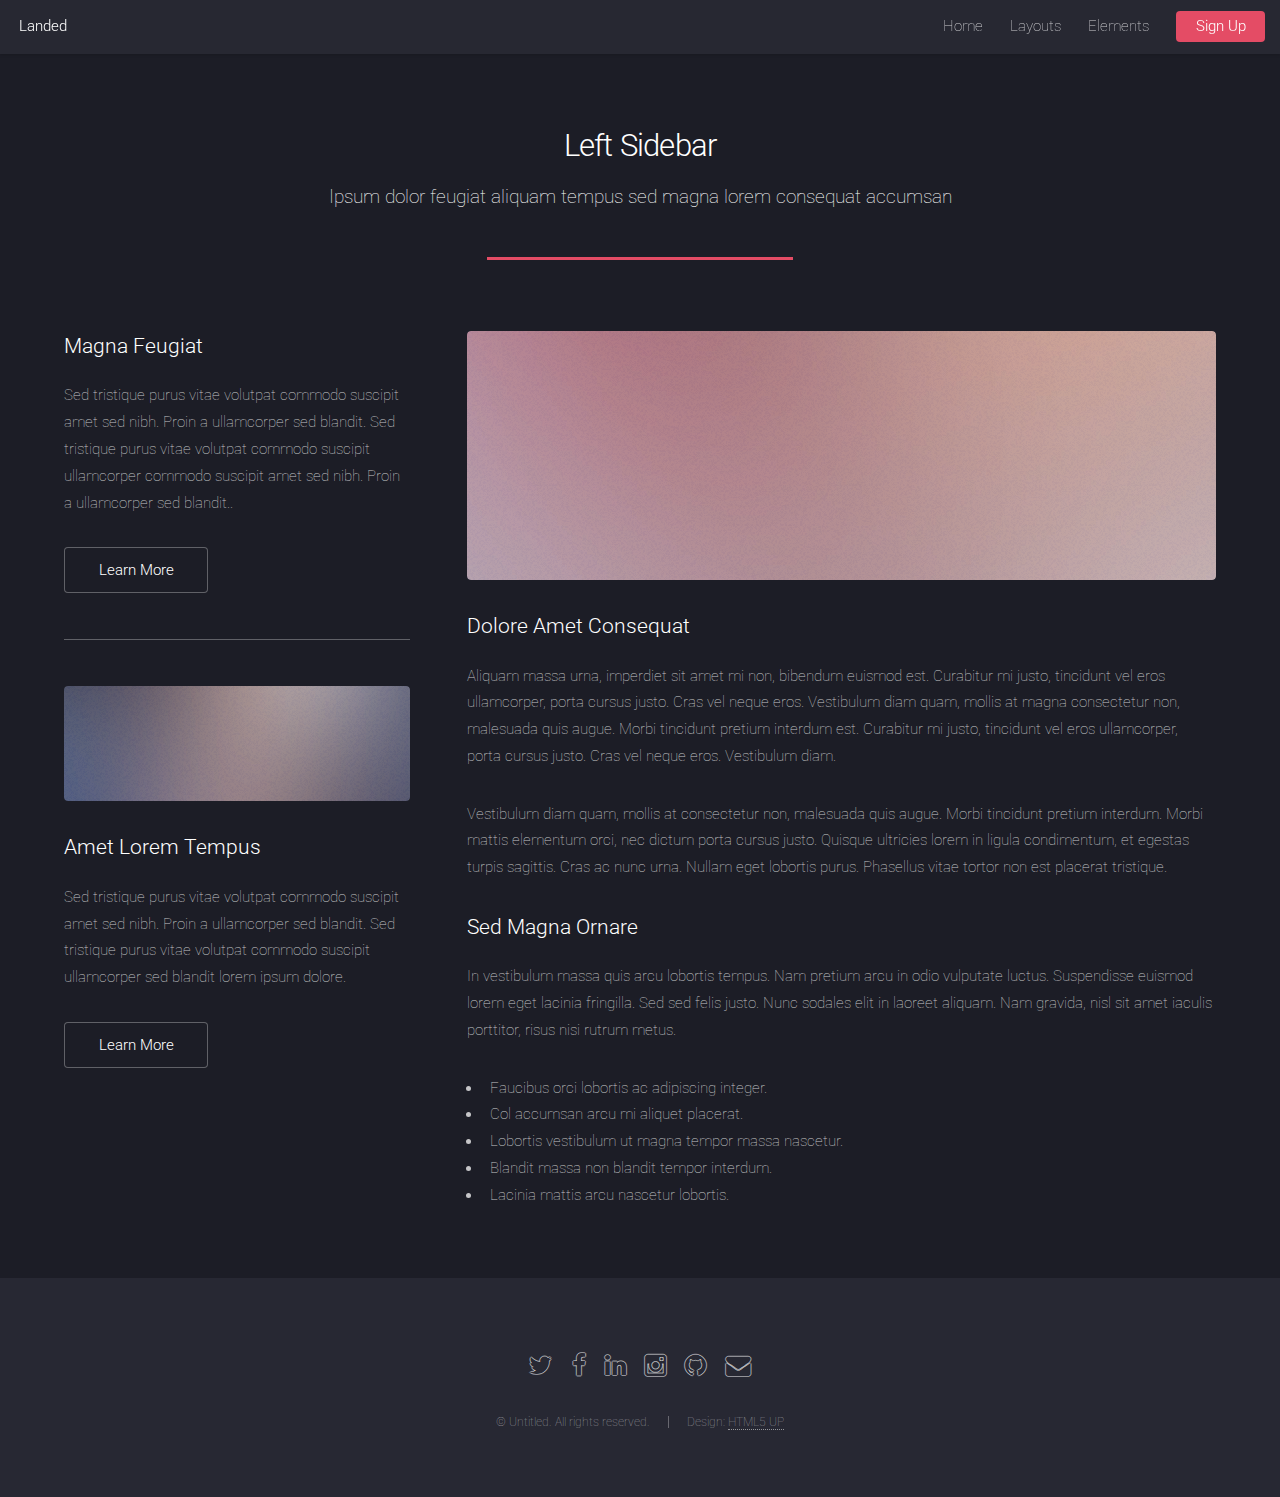
<file: left-sidebar.html>
<!DOCTYPE HTML>
<!--
	Landed by HTML5 UP
	html5up.net | @n33co
	Free for personal and commercial use under the CCA 3.0 license (html5up.net/license)
-->
<html>
	<head>
		<title>Left Sidebar - Landed by HTML5 UP</title>
		<meta charset="utf-8" />
		<meta name="viewport" content="width=device-width, initial-scale=1" />
		<!--[if lte IE 8]><script src="assets/js/ie/html5shiv.js"></script><![endif]-->
		<link rel="stylesheet" href="assets/css/main.css" />
		<!--[if lte IE 9]><link rel="stylesheet" href="assets/css/ie9.css" /><![endif]-->
		<!--[if lte IE 8]><link rel="stylesheet" href="assets/css/ie8.css" /><![endif]-->
	</head>
	<body>
		<div id="page-wrapper">

			<!-- Header -->
				<header id="header">
					<h1 id="logo"><a href="index.html">Landed</a></h1>
					<nav id="nav">
						<ul>
							<li><a href="index.html">Home</a></li>
							<li>
								<a href="#">Layouts</a>
								<ul>
									<li><a href="left-sidebar.html">Left Sidebar</a></li>
									<li><a href="right-sidebar.html">Right Sidebar</a></li>
									<li><a href="no-sidebar.html">No Sidebar</a></li>
									<li>
										<a href="#">Submenu</a>
										<ul>
											<li><a href="#">Option 1</a></li>
											<li><a href="#">Option 2</a></li>
											<li><a href="#">Option 3</a></li>
											<li><a href="#">Option 4</a></li>
										</ul>
									</li>
								</ul>
							</li>
							<li><a href="elements.html">Elements</a></li>
							<li><a href="#" class="button special">Sign Up</a></li>
						</ul>
					</nav>
				</header>

			<!-- Main -->
				<div id="main" class="wrapper style1">
					<div class="container">
						<header class="major">
							<h2>Left Sidebar</h2>
							<p>Ipsum dolor feugiat aliquam tempus sed magna lorem consequat accumsan</p>
						</header>
						<div class="row 150%">
							<div class="4u 12u$(medium)">

								<!-- Sidebar -->
									<section id="sidebar">
										<section>
											<h3>Magna Feugiat</h3>
											<p>Sed tristique purus vitae volutpat commodo suscipit amet sed nibh. Proin a ullamcorper sed blandit. Sed tristique purus vitae volutpat commodo suscipit ullamcorper commodo suscipit amet sed nibh. Proin a ullamcorper sed blandit..</p>
											<footer>
												<ul class="actions">
													<li><a href="#" class="button">Learn More</a></li>
												</ul>
											</footer>
										</section>
										<hr />
										<section>
											<a href="#" class="image fit"><img src="images/pic06.jpg" alt="" /></a>
											<h3>Amet Lorem Tempus</h3>
											<p>Sed tristique purus vitae volutpat commodo suscipit amet sed nibh. Proin a ullamcorper sed blandit. Sed tristique purus vitae volutpat commodo suscipit ullamcorper sed blandit lorem ipsum dolore.</p>
											<footer>
												<ul class="actions">
													<li><a href="#" class="button">Learn More</a></li>
												</ul>
											</footer>
										</section>
									</section>

							</div>
							<div class="8u$ 12u$(medium) important(medium)">

								<!-- Content -->
									<section id="content">
										<a href="#" class="image fit"><img src="images/pic05.jpg" alt="" /></a>
										<h3>Dolore Amet Consequat</h3>
										<p>Aliquam massa urna, imperdiet sit amet mi non, bibendum euismod est. Curabitur mi justo, tincidunt vel eros ullamcorper, porta cursus justo. Cras vel neque eros. Vestibulum diam quam, mollis at magna consectetur non, malesuada quis augue. Morbi tincidunt pretium interdum est. Curabitur mi justo, tincidunt vel eros ullamcorper, porta cursus justo. Cras vel neque eros. Vestibulum diam.</p>
										<p>Vestibulum diam quam, mollis at consectetur non, malesuada quis augue. Morbi tincidunt pretium interdum. Morbi mattis elementum orci, nec dictum porta cursus justo. Quisque ultricies lorem in ligula condimentum, et egestas turpis sagittis. Cras ac nunc urna. Nullam eget lobortis purus. Phasellus vitae tortor non est placerat tristique.</p>
										<h3>Sed Magna Ornare</h3>
										<p>In vestibulum massa quis arcu lobortis tempus. Nam pretium arcu in odio vulputate luctus. Suspendisse euismod lorem eget lacinia fringilla. Sed sed felis justo. Nunc sodales elit in laoreet aliquam. Nam gravida, nisl sit amet iaculis porttitor, risus nisi rutrum metus.</p>
										<ul>
											<li>Faucibus orci lobortis ac adipiscing integer.</li>
											<li>Col accumsan arcu mi aliquet placerat.</li>
											<li>Lobortis vestibulum ut magna tempor massa nascetur.</li>
											<li>Blandit massa non blandit tempor interdum.</li>
											<li>Lacinia mattis arcu nascetur lobortis.</li>
										</ul>
									</section>

							</div>
						</div>
					</div>
				</div>

			<!-- Footer -->
				<footer id="footer">
					<ul class="icons">
						<li><a href="#" class="icon alt fa-twitter"><span class="label">Twitter</span></a></li>
						<li><a href="#" class="icon alt fa-facebook"><span class="label">Facebook</span></a></li>
						<li><a href="#" class="icon alt fa-linkedin"><span class="label">LinkedIn</span></a></li>
						<li><a href="#" class="icon alt fa-instagram"><span class="label">Instagram</span></a></li>
						<li><a href="#" class="icon alt fa-github"><span class="label">GitHub</span></a></li>
						<li><a href="#" class="icon alt fa-envelope"><span class="label">Email</span></a></li>
					</ul>
					<ul class="copyright">
						<li>&copy; Untitled. All rights reserved.</li><li>Design: <a href="http://html5up.net">HTML5 UP</a></li>
					</ul>
				</footer>

		</div>

		<!-- Scripts -->
			<script src="assets/js/jquery.min.js"></script>
			<script src="assets/js/jquery.scrolly.min.js"></script>
			<script src="assets/js/jquery.dropotron.min.js"></script>
			<script src="assets/js/jquery.scrollex.min.js"></script>
			<script src="assets/js/skel.min.js"></script>
			<script src="assets/js/util.js"></script>
			<!--[if lte IE 8]><script src="assets/js/ie/respond.min.js"></script><![endif]-->
			<script src="assets/js/main.js"></script>

	</body>
</html>
</file>
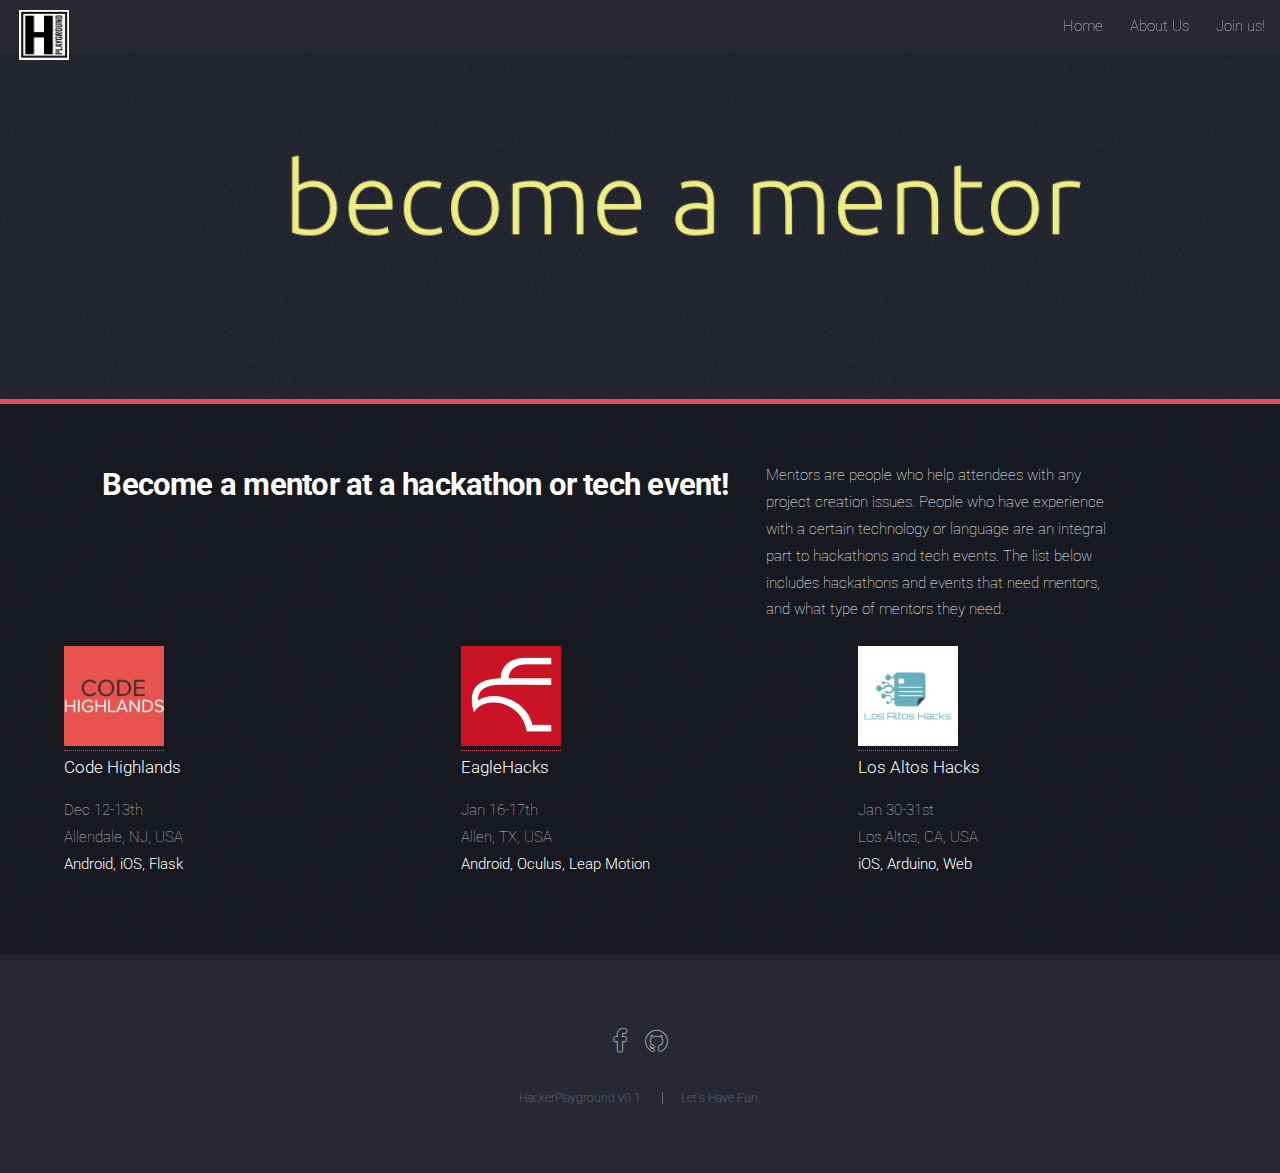
<file: mentor.html>
<!DOCTYPE HTML>
<!--
	Landed by HTML5 UP
	html5up.net | @n33co
	Free for personal and commercial use under the CCA 3.0 license (html5up.net/license)
-->
<html>
	<head>
		<title>Hacker Playground</title>
		<meta charset="utf-8" />
		<meta name="viewport" content="width=device-width, initial-scale=1" />
		<!--[if lte IE 8]><script src="assets/js/ie/html5shiv.js"></script><![endif]-->
		<link rel="stylesheet" href="assets/css/main.css" />
		<!--[if lte IE 9]><link rel="stylesheet" href="assets/css/ie9.css" /><![endif]-->
		<!--[if lte IE 8]><link rel="stylesheet" href="assets/css/ie8.css" /><![endif]-->
	</head>
	<body>
		<div id="page-wrapper">

			<!-- Header -->
				<header id="header">
					<h1 id="logo"><a href="index.html"><img style="margin-top:10px;" src="logo/hackerplaygroundlogo.jpg" height="50" width="50"></a></h1>
					<nav id="nav">
				    <ul>
				        <li><a href="index.html">Home</a></li>
                        <li><a href="#">About Us</a></li>
                        <li><a href="community.html">Join us!</a> </li>
					</ul>
					</nav>	
				</header>

			<!-- Banner -->


		<section id="head" class="spotlight style1 bottom">

					<span class="image fit main"><img src="img/mentorbanner.png" alt="" /></span>
					
 						<div class="content">
						<div class="container">	
											              <!-- <h2 style="text-align: center;font-weight: bold;">Hackathons</h2> -->
														
														<div class="row">
															     <h2 style="text-align: left;font-weight: bold;">Become a mentor at a hackathon or tech event!</h2>
								<div class="4u 12u$(medium)">
									<header> 
										<p> Mentors are people who help attendees with any project creation issues. People who have experience with a certain technology or language are an integral part to hackathons and tech events. The list below includes hackathons and events that need mentors, and what type of mentors they need.  </p>
									</header>
								</div>
						

								<div class="4u 12u$(medium)">
									<header> 
										<a href="http://codehighlands.github.io" target="_hidden"><img src="img/realcodehighlands.jpg" height="100" width="100"> </a>
									</header>
									<h4> Code Highlands</h4>
										<p> Dec 12-13th	<br>
										Allendale, NJ, USA<br>
										<b>Android, iOS, Flask</b>
										</p>

							
						</div>
						<div class="4u 12u$(medium)">
									<header> 
										<a href="http://eaglehacks.com" target="_hidden"><img src="img/eaglehacks.png"height="100" width="100"> </a>
									</header>
									<h4> EagleHacks</h4>
										<p> Jan 16-17th	<br>
										Allen, TX, USA<br>
										<b> Android, Oculus, Leap Motion </b>
											</p>
							
						</div>
					<div class="4u 12u$(medium)">
									<header> 
										<a href="http://losaltoshacks.com" target="_hidden"><img src="img/losaltoshacks.png"height="100" width="100"> </a>
									</header>
									<h4> Los Altos Hacks</h4>
										<p> Jan 30-31st	<br>
										Los Altos, CA, USA<br>
									<b> iOS, Arduino, Web </b>
								</p>

							
						</div>
					</div>

					</div>

					</div>

				</section>

			<!-- Three -->
				<!-- <section id="three" class="spotlight style3 left">
					<span class="image fit main bottom"><img src="images/pic04.jpg" alt="" /></span>
					<div class="content">
						<header>
							<h2>Interdum felis blandit praesent sed augue</h2>
							<p>Accumsan integer ultricies aliquam vel massa sapien phasellus</p>
						</header>
						<p>Feugiat accumsan lorem eu ac lorem amet ac arcu phasellus tortor enim mi mi nisi praesent adipiscing. Integer mi sed nascetur cep aliquet augue varius tempus lobortis porttitor lorem et accumsan consequat adipiscing lorem.</p>
						<ul class="actions">
							<li><a href="#" class="button">Learn More</a></li>
						</ul>
					</div>
					<a href="#four" class="goto-next scrolly">Next</a>
				</section> -->



			<!-- Five -->
<!-- 				<section id="five" class="wrapper style2 special fade">
					<div class="container">
						<header>
							<h2>Sign up to be a photographer or journalist</h2>
					
						</header>
						<div class="container 50%">
							<div class="row uniform 100%">
								<div class="center"
								<a href="https://hackerplayground.typeform.com/to/gozTUn" ><div class="4u$ 12u$(xsmall)"><input type="submit" value="Get Started" class="fit special" /></div></a>
							</div>
						</div>
					</div>
				</section> -->

			<!-- Footer -->
				<footer id="footer">
					<ul class="icons">
                        
				        <li><a href="https://www.facebook.com/HackersOfHackathons?ref=aymt_homepage_panel" class="icon alt fa-facebook"><span class="label">Facebook</span></a></li>
                        <li><a href="https://github.com/hackerplayground" class="icon alt fa-github"><span class="label">GitHub</span></a></li>
                        
                        <!-- <li><a href="#" class="icon alt fa-twitter"><span class="label">Twitter</span></a></li> 
						<li><a href="#" class="icon alt fa-linkedin"><span class="label">LinkedIn</span></a></li>
						<li><a href="#" class="icon alt fa-instagram"><span class="label">Instagram</span></a></li>
						<li><a href="#" class="icon alt fa-envelope"><span class="label">Email</span></a></li>
					-->
                    </ul>
					<ul class="copyright">
						<li>HackerPlayground v0.1</li>
                        <li>Let's Have Fun.</li>
					</ul>
				</footer>

		</div>

		<!-- Scripts -->
			<script src="assets/js/jquery.min.js"></script>
			<script src="assets/js/jquery.scrolly.min.js"></script>
			<script src="assets/js/jquery.dropotron.min.js"></script>
			<script src="assets/js/jquery.scrollex.min.js"></script>
			<script src="assets/js/skel.min.js"></script>
			<script src="assets/js/util.js"></script>
			<!--[if lte IE 8]><script src="assets/js/ie/respond.min.js"></script><![endif]-->
			<script src="assets/js/main.js"></script>

	</body>
</html>
</file>
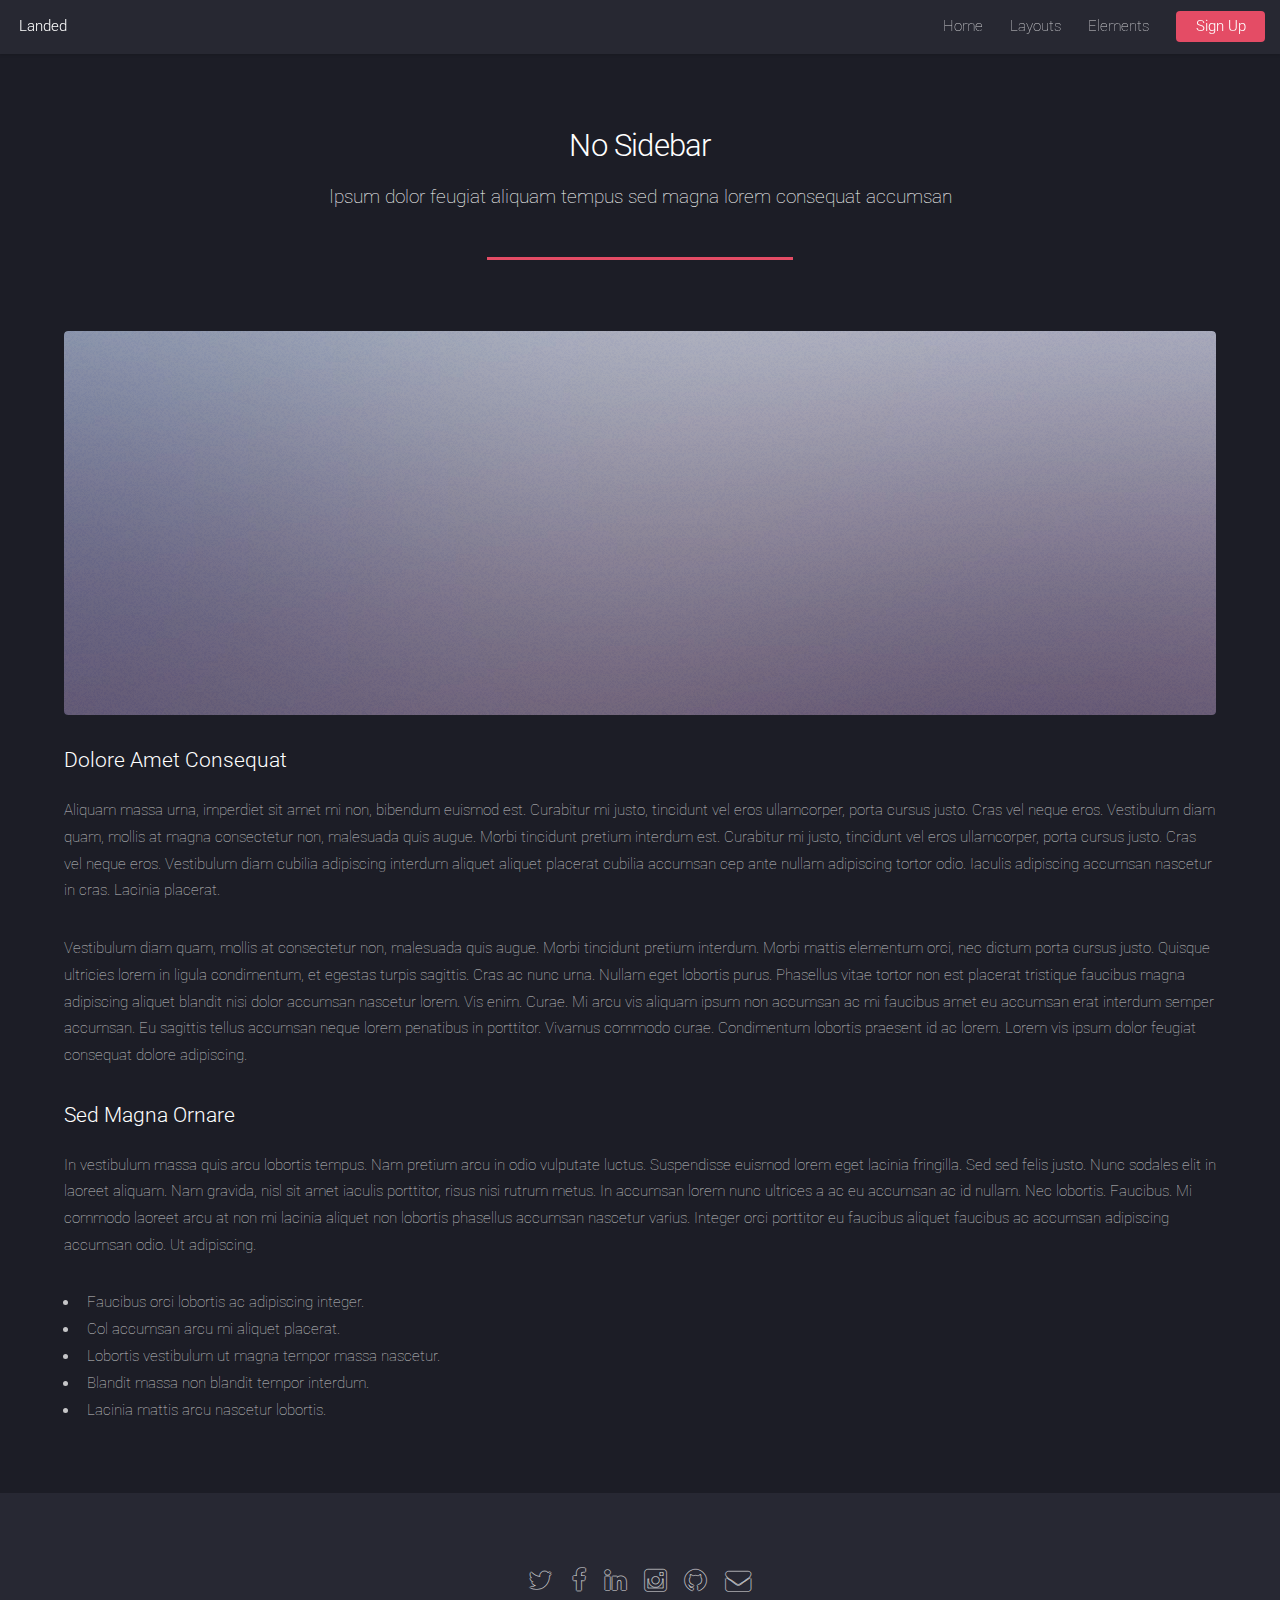
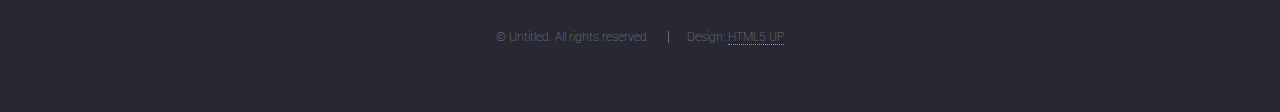
<file: no-sidebar.html>
<!DOCTYPE HTML>
<!--
	Landed by HTML5 UP
	html5up.net | @n33co
	Free for personal and commercial use under the CCA 3.0 license (html5up.net/license)
-->
<html>
	<head>
		<title>No Sidebar - Landed by HTML5 UP</title>
		<meta charset="utf-8" />
		<meta name="viewport" content="width=device-width, initial-scale=1" />
		<!--[if lte IE 8]><script src="assets/js/ie/html5shiv.js"></script><![endif]-->
		<link rel="stylesheet" href="assets/css/main.css" />
		<!--[if lte IE 9]><link rel="stylesheet" href="assets/css/ie9.css" /><![endif]-->
		<!--[if lte IE 8]><link rel="stylesheet" href="assets/css/ie8.css" /><![endif]-->
	</head>
	<body>
		<div id="page-wrapper">

			<!-- Header -->
				<header id="header">
					<h1 id="logo"><a href="index.html">Landed</a></h1>
					<nav id="nav">
						<ul>
							<li><a href="index.html">Home</a></li>
							<li>
								<a href="#">Layouts</a>
								<ul>
									<li><a href="left-sidebar.html">Left Sidebar</a></li>
									<li><a href="right-sidebar.html">Right Sidebar</a></li>
									<li><a href="no-sidebar.html">No Sidebar</a></li>
									<li>
										<a href="#">Submenu</a>
										<ul>
											<li><a href="#">Option 1</a></li>
											<li><a href="#">Option 2</a></li>
											<li><a href="#">Option 3</a></li>
											<li><a href="#">Option 4</a></li>
										</ul>
									</li>
								</ul>
							</li>
							<li><a href="elements.html">Elements</a></li>
							<li><a href="#" class="button special">Sign Up</a></li>
						</ul>
					</nav>
				</header>

			<!-- Main -->
				<div id="main" class="wrapper style1">
					<div class="container">
						<header class="major">
							<h2>No Sidebar</h2>
							<p>Ipsum dolor feugiat aliquam tempus sed magna lorem consequat accumsan</p>
						</header>

						<!-- Content -->
							<section id="content">
								<a href="#" class="image fit"><img src="images/pic07.jpg" alt="" /></a>
								<h3>Dolore Amet Consequat</h3>
								<p>Aliquam massa urna, imperdiet sit amet mi non, bibendum euismod est. Curabitur mi justo, tincidunt vel eros ullamcorper, porta cursus justo. Cras vel neque eros. Vestibulum diam quam, mollis at magna consectetur non, malesuada quis augue. Morbi tincidunt pretium interdum est. Curabitur mi justo, tincidunt vel eros ullamcorper, porta cursus justo. Cras vel neque eros. Vestibulum diam cubilia adipiscing interdum aliquet aliquet placerat cubilia accumsan cep ante nullam adipiscing tortor odio. Iaculis adipiscing accumsan nascetur in cras. Lacinia placerat.</p>
								<p>Vestibulum diam quam, mollis at consectetur non, malesuada quis augue. Morbi tincidunt pretium interdum. Morbi mattis elementum orci, nec dictum porta cursus justo. Quisque ultricies lorem in ligula condimentum, et egestas turpis sagittis. Cras ac nunc urna. Nullam eget lobortis purus. Phasellus vitae tortor non est placerat tristique faucibus magna adipiscing aliquet blandit nisi dolor accumsan nascetur lorem. Vis enim. Curae. Mi arcu vis aliquam ipsum non accumsan ac mi faucibus amet eu accumsan erat interdum semper accumsan. Eu sagittis tellus accumsan neque lorem penatibus in porttitor. Vivamus commodo curae. Condimentum lobortis praesent id ac lorem. Lorem vis ipsum dolor feugiat consequat dolore adipiscing.</p>
								<h3>Sed Magna Ornare</h3>
								<p>In vestibulum massa quis arcu lobortis tempus. Nam pretium arcu in odio vulputate luctus. Suspendisse euismod lorem eget lacinia fringilla. Sed sed felis justo. Nunc sodales elit in laoreet aliquam. Nam gravida, nisl sit amet iaculis porttitor, risus nisi rutrum metus. In accumsan lorem nunc ultrices a ac eu accumsan ac id nullam. Nec lobortis. Faucibus. Mi commodo laoreet arcu at non mi lacinia aliquet non lobortis phasellus accumsan nascetur varius. Integer orci porttitor eu faucibus aliquet faucibus ac accumsan adipiscing accumsan odio. Ut adipiscing.</p>
								<ul>
									<li>Faucibus orci lobortis ac adipiscing integer.</li>
									<li>Col accumsan arcu mi aliquet placerat.</li>
									<li>Lobortis vestibulum ut magna tempor massa nascetur.</li>
									<li>Blandit massa non blandit tempor interdum.</li>
									<li>Lacinia mattis arcu nascetur lobortis.</li>
								</ul>
							</section>

					</div>
				</div>

			<!-- Footer -->
				<footer id="footer">
					<ul class="icons">
						<li><a href="#" class="icon alt fa-twitter"><span class="label">Twitter</span></a></li>
						<li><a href="#" class="icon alt fa-facebook"><span class="label">Facebook</span></a></li>
						<li><a href="#" class="icon alt fa-linkedin"><span class="label">LinkedIn</span></a></li>
						<li><a href="#" class="icon alt fa-instagram"><span class="label">Instagram</span></a></li>
						<li><a href="#" class="icon alt fa-github"><span class="label">GitHub</span></a></li>
						<li><a href="#" class="icon alt fa-envelope"><span class="label">Email</span></a></li>
					</ul>
					<ul class="copyright">
						<li>&copy; Untitled. All rights reserved.</li><li>Design: <a href="http://html5up.net">HTML5 UP</a></li>
					</ul>
				</footer>

		</div>

		<!-- Scripts -->
			<script src="assets/js/jquery.min.js"></script>
			<script src="assets/js/jquery.scrolly.min.js"></script>
			<script src="assets/js/jquery.dropotron.min.js"></script>
			<script src="assets/js/jquery.scrollex.min.js"></script>
			<script src="assets/js/skel.min.js"></script>
			<script src="assets/js/util.js"></script>
			<!--[if lte IE 8]><script src="assets/js/ie/respond.min.js"></script><![endif]-->
			<script src="assets/js/main.js"></script>

	</body>
</html>
</file>
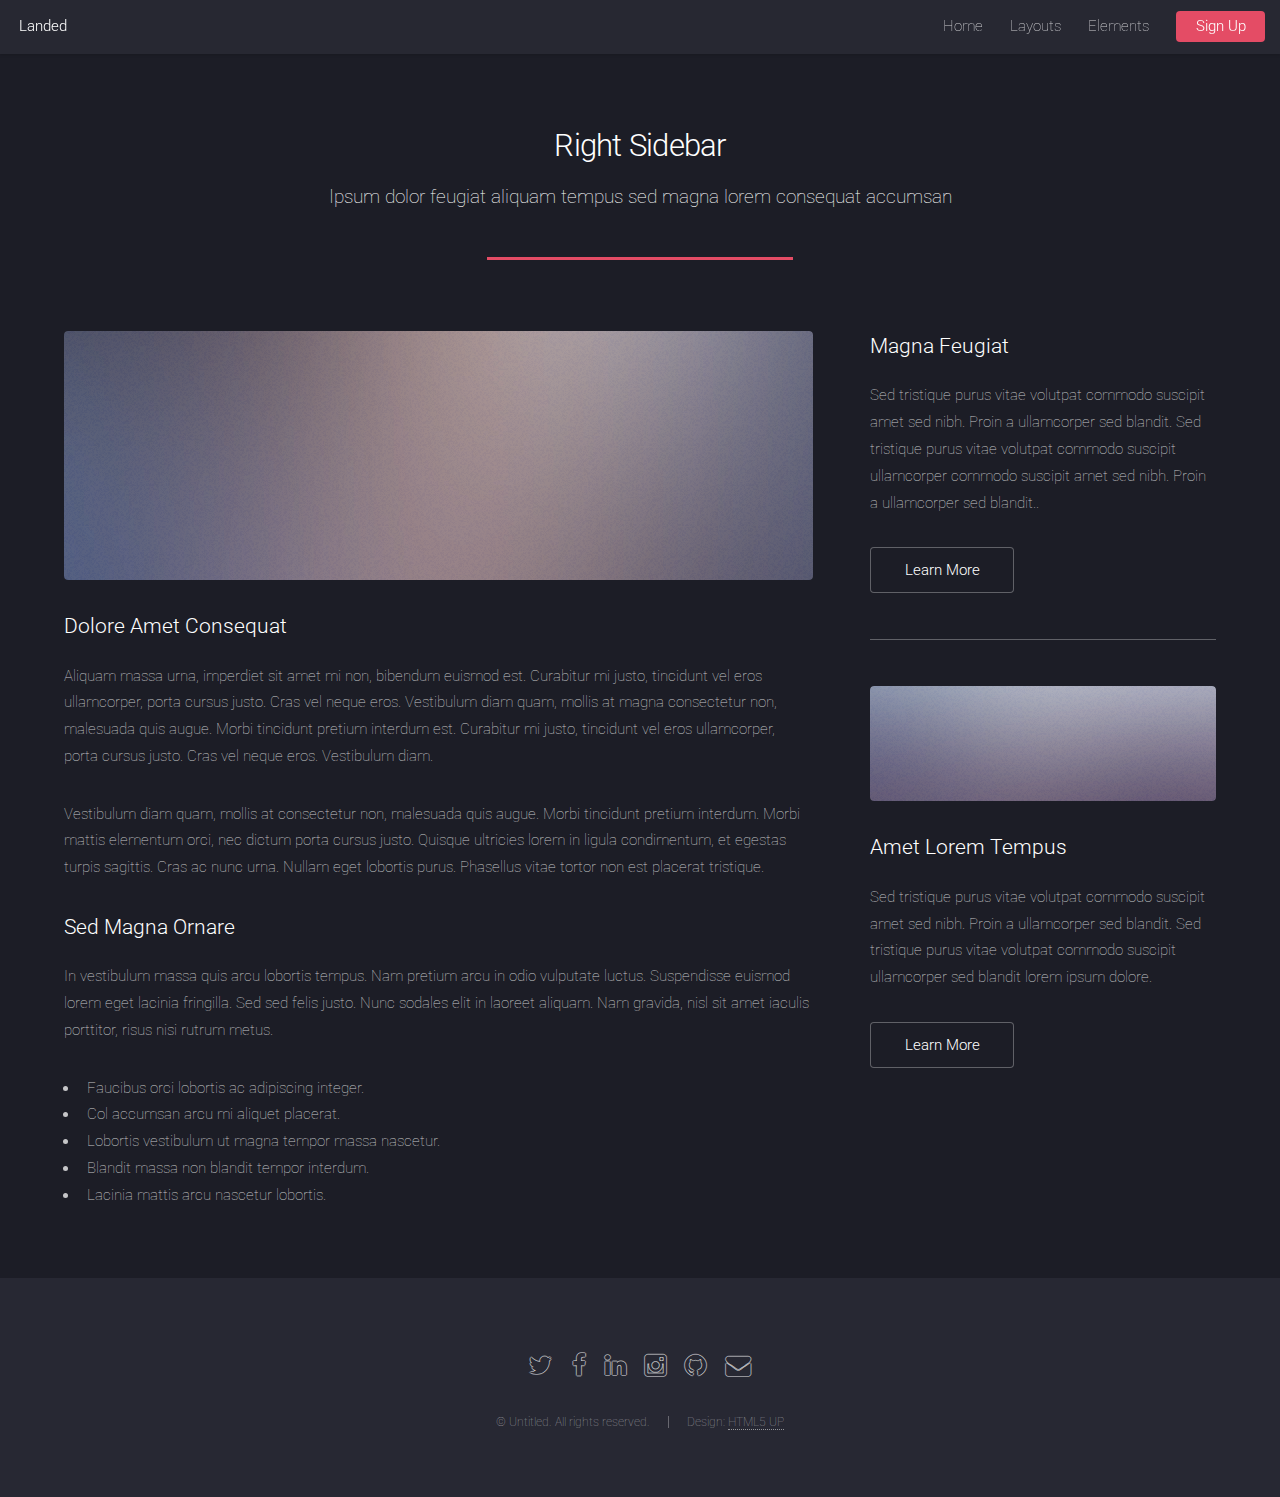
<file: right-sidebar.html>
<!DOCTYPE HTML>
<!--
	Landed by HTML5 UP
	html5up.net | @n33co
	Free for personal and commercial use under the CCA 3.0 license (html5up.net/license)
-->
<html>
	<head>
		<title>Right Sidebar - Landed by HTML5 UP</title>
		<meta charset="utf-8" />
		<meta name="viewport" content="width=device-width, initial-scale=1" />
		<!--[if lte IE 8]><script src="assets/js/ie/html5shiv.js"></script><![endif]-->
		<link rel="stylesheet" href="assets/css/main.css" />
		<!--[if lte IE 9]><link rel="stylesheet" href="assets/css/ie9.css" /><![endif]-->
		<!--[if lte IE 8]><link rel="stylesheet" href="assets/css/ie8.css" /><![endif]-->
	</head>
	<body>
		<div id="page-wrapper">

			<!-- Header -->
				<header id="header">
					<h1 id="logo"><a href="index.html">Landed</a></h1>
					<nav id="nav">
						<ul>
							<li><a href="index.html">Home</a></li>
							<li>
								<a href="#">Layouts</a>
								<ul>
									<li><a href="left-sidebar.html">Left Sidebar</a></li>
									<li><a href="right-sidebar.html">Right Sidebar</a></li>
									<li><a href="no-sidebar.html">No Sidebar</a></li>
									<li>
										<a href="#">Submenu</a>
										<ul>
											<li><a href="#">Option 1</a></li>
											<li><a href="#">Option 2</a></li>
											<li><a href="#">Option 3</a></li>
											<li><a href="#">Option 4</a></li>
										</ul>
									</li>
								</ul>
							</li>
							<li><a href="elements.html">Elements</a></li>
							<li><a href="#" class="button special">Sign Up</a></li>
						</ul>
					</nav>
				</header>

			<!-- Main -->
				<div id="main" class="wrapper style1">
					<div class="container">
						<header class="major">
							<h2>Right Sidebar</h2>
							<p>Ipsum dolor feugiat aliquam tempus sed magna lorem consequat accumsan</p>
						</header>
						<div class="row 150%">
							<div class="8u 12u$(medium)">

								<!-- Content -->
									<section id="content">
										<a href="#" class="image fit"><img src="images/pic06.jpg" alt="" /></a>
										<h3>Dolore Amet Consequat</h3>
										<p>Aliquam massa urna, imperdiet sit amet mi non, bibendum euismod est. Curabitur mi justo, tincidunt vel eros ullamcorper, porta cursus justo. Cras vel neque eros. Vestibulum diam quam, mollis at magna consectetur non, malesuada quis augue. Morbi tincidunt pretium interdum est. Curabitur mi justo, tincidunt vel eros ullamcorper, porta cursus justo. Cras vel neque eros. Vestibulum diam.</p>
										<p>Vestibulum diam quam, mollis at consectetur non, malesuada quis augue. Morbi tincidunt pretium interdum. Morbi mattis elementum orci, nec dictum porta cursus justo. Quisque ultricies lorem in ligula condimentum, et egestas turpis sagittis. Cras ac nunc urna. Nullam eget lobortis purus. Phasellus vitae tortor non est placerat tristique.</p>
										<h3>Sed Magna Ornare</h3>
										<p>In vestibulum massa quis arcu lobortis tempus. Nam pretium arcu in odio vulputate luctus. Suspendisse euismod lorem eget lacinia fringilla. Sed sed felis justo. Nunc sodales elit in laoreet aliquam. Nam gravida, nisl sit amet iaculis porttitor, risus nisi rutrum metus.</p>
										<ul>
											<li>Faucibus orci lobortis ac adipiscing integer.</li>
											<li>Col accumsan arcu mi aliquet placerat.</li>
											<li>Lobortis vestibulum ut magna tempor massa nascetur.</li>
											<li>Blandit massa non blandit tempor interdum.</li>
											<li>Lacinia mattis arcu nascetur lobortis.</li>
										</ul>
									</section>

							</div>
							<div class="4u$ 12u$(medium)">

								<!-- Sidebar -->
									<section id="sidebar">
										<section>
											<h3>Magna Feugiat</h3>
											<p>Sed tristique purus vitae volutpat commodo suscipit amet sed nibh. Proin a ullamcorper sed blandit. Sed tristique purus vitae volutpat commodo suscipit ullamcorper commodo suscipit amet sed nibh. Proin a ullamcorper sed blandit..</p>
											<footer>
												<ul class="actions">
													<li><a href="#" class="button">Learn More</a></li>
												</ul>
											</footer>
										</section>
										<hr />
										<section>
											<a href="#" class="image fit"><img src="images/pic07.jpg" alt="" /></a>
											<h3>Amet Lorem Tempus</h3>
											<p>Sed tristique purus vitae volutpat commodo suscipit amet sed nibh. Proin a ullamcorper sed blandit. Sed tristique purus vitae volutpat commodo suscipit ullamcorper sed blandit lorem ipsum dolore.</p>
											<footer>
												<ul class="actions">
													<li><a href="#" class="button">Learn More</a></li>
												</ul>
											</footer>
										</section>
									</section>

							</div>
						</div>
					</div>
				</div>

			<!-- Footer -->
				<footer id="footer">
					<ul class="icons">
						<li><a href="#" class="icon alt fa-twitter"><span class="label">Twitter</span></a></li>
						<li><a href="#" class="icon alt fa-facebook"><span class="label">Facebook</span></a></li>
						<li><a href="#" class="icon alt fa-linkedin"><span class="label">LinkedIn</span></a></li>
						<li><a href="#" class="icon alt fa-instagram"><span class="label">Instagram</span></a></li>
						<li><a href="#" class="icon alt fa-github"><span class="label">GitHub</span></a></li>
						<li><a href="#" class="icon alt fa-envelope"><span class="label">Email</span></a></li>
					</ul>
					<ul class="copyright">
						<li>&copy; Untitled. All rights reserved.</li><li>Design: <a href="http://html5up.net">HTML5 UP</a></li>
					</ul>
				</footer>

		</div>

		<!-- Scripts -->
			<script src="assets/js/jquery.min.js"></script>
			<script src="assets/js/jquery.scrolly.min.js"></script>
			<script src="assets/js/jquery.dropotron.min.js"></script>
			<script src="assets/js/jquery.scrollex.min.js"></script>
			<script src="assets/js/skel.min.js"></script>
			<script src="assets/js/util.js"></script>
			<!--[if lte IE 8]><script src="assets/js/ie/respond.min.js"></script><![endif]-->
			<script src="assets/js/main.js"></script>

	</body>
</html>
</file>
<file: assets/css/ie9.css>
/*
	Landed by HTML5 UP
	html5up.net | @n33co
	Free for personal and commercial use under the CCA 3.0 license (html5up.net/license)
*/

/* Loader */

	body.landing:before, body.landing:after {
		display: none !important;
	}

/* Icon */

	.icon.alt {
		color: inherit !important;
	}

	.icon.major.alt:before {
		color: #ffffff !important;
	}

/* Banner */

	#banner:after {
		background-color: rgba(23, 24, 32, 0.95);
	}

/* Footer */

	#footer .icons .icon.alt:before {
		color: #ffffff !important;
	}
</file>
<file: assets/css/ie8.css>
/*
	Landed by HTML5 UP
	html5up.net | @n33co
	Free for personal and commercial use under the CCA 3.0 license (html5up.net/license)
*/

/* Basic */

	body {
		color: #ffffff;
	}

	body, html, #page-wrapper {
		height: 100%;
	}

	blockquote {
		border-left: solid 4px #606067;
	}

	code {
		background: #32333b;
	}

	hr {
		border-bottom: solid 1px #606067;
	}

/* Icon */

	.icon.major {
		-ms-behavior: url("assets/js/ie/PIE.htc");
	}

/* Image */

	.image {
		position: relative;
		-ms-behavior: url("assets/js/ie/PIE.htc");
	}

		.image:before {
			display: none;
		}

		.image img {
			position: relative;
			-ms-behavior: url("assets/js/ie/PIE.htc");
		}

/* Form */

	input[type="text"],
	input[type="password"],
	input[type="email"],
	select,
	textarea {
		position: relative;
		-ms-behavior: url("assets/js/ie/PIE.htc");
	}

		input[type="text"]:focus,
		input[type="password"]:focus,
		input[type="email"]:focus,
		select:focus,
		textarea:focus {
			-ms-behavior: url("assets/js/ie/PIE.htc");
		}

	input[type="text"],
	input[type="password"],
	input[type="email"] {
		line-height: 3em;
	}

	input[type="checkbox"],
	input[type="radio"] {
		font-size: 3em;
	}

		input[type="checkbox"] + label:before,
		input[type="radio"] + label:before {
			display: none;
		}

/* Table */

	table tbody tr {
		border: solid 1px #606067;
	}

	table thead {
		border-bottom: solid 1px #606067;
	}

	table tfoot {
		border-top: solid 1px #606067;
	}

	table.alt tbody tr td {
		border: solid 1px #606067;
	}

/* Button */

	input[type="submit"],
	input[type="reset"],
	input[type="button"],
	.button {
		border: solid 1px #ffffff !important;
	}

		input[type="submit"].special,
		input[type="reset"].special,
		input[type="button"].special,
		.button.special {
			border: 0 !important;
		}

/* Goto Next */

	.goto-next {
		display: none;
	}

/* Spotlight */

	.spotlight {
		height: 100%;
	}

		.spotlight .content {
			background: #272833;
		}

/* Wrapper */

	.wrapper.style2 input[type="text"]:focus,
	.wrapper.style2 input[type="password"]:focus,
	.wrapper.style2 input[type="email"]:focus,
	.wrapper.style2 select:focus,
	.wrapper.style2 textarea:focus {
		border-color: #ffffff;
	}

	.wrapper.style2 input[type="submit"].special:hover, .wrapper.style2 input[type="submit"].special:active,
	.wrapper.style2 input[type="reset"].special:hover,
	.wrapper.style2 input[type="reset"].special:active,
	.wrapper.style2 input[type="button"].special:hover,
	.wrapper.style2 input[type="button"].special:active,
	.wrapper.style2 .button.special:hover,
	.wrapper.style2 .button.special:active {
		color: #e44c65 !important;
	}

/* Dropotron */

	.dropotron {
		background: #272833;
		box-shadow: none !important;
		-ms-behavior: url("assets/js/ie/PIE.htc");
	}

		.dropotron > li a, .dropotron > li span {
			color: #ffffff !important;
		}

		.dropotron.level-0 {
			margin-top: 0;
		}

			.dropotron.level-0:before {
				display: none;
			}

/* Header */

	#header {
		background: #272833;
	}

/* Banner */

	#banner {
		height: 100%;
	}

		#banner:before {
			height: 100%;
		}

		#banner:after {
			background-image: url("images/ie/banner-overlay.png");
		}
</file>
<file: assets/css/main.css>
@import url("font-awesome.min.css");
@import url("http://fonts.googleapis.com/css?family=Roboto:100,300,100italic,300italic");

/*
	Landed by HTML5 UP
	html5up.net | @n33co
	Free for personal and commercial use under the CCA 3.0 license (html5up.net/license)
*/

/* Reset */

	html, body, div, span, applet, object, iframe, h1, h2, h3, h4, h5, h6, p, blockquote, pre, a, abbr, acronym, address, big, cite, code, del, dfn, em, img, ins, kbd, q, s, samp, small, strike, strong, sub, sup, tt, var, b, u, i, center, dl, dt, dd, ol, ul, li, fieldset, form, label, legend, table, caption, tbody, tfoot, thead, tr, th, td, article, aside, canvas, details, embed, figure, figcaption, footer, header, hgroup, menu, nav, output, ruby, section, summary, time, mark, audio, video {
		margin: 0;
		padding: 0;
		border: 0;
		font-size: 100%;
		font: inherit;
		vertical-align: baseline;
	}

	article, aside, details, figcaption, figure, footer, header, hgroup, menu, nav, section {
		display: block;
	}

	body {
		line-height: 1;
	}

	ol, ul {
		list-style: none;
	}

	blockquote, q {
		quotes: none;
	}

	blockquote:before, blockquote:after, q:before, q:after {
		content: '';
		content: none;
	}

	table {
		border-collapse: collapse;
		border-spacing: 0;
	}

	body {
		-webkit-text-size-adjust: none;
	}

/* Box Model */

	*, *:before, *:after {
		-moz-box-sizing: border-box;
		-webkit-box-sizing: border-box;
		box-sizing: border-box;
	}

/* Containers */

	.container {
		margin-left: auto;
		margin-right: auto;
	}

	.container.\31 25\25 {
		width: 100%;
		max-width: 87.5em;
		min-width: 70em;
	}

	.container.\37 5\25 {
		width: 52.5em;
	}

	.container.\35 0\25 {
		width: 35em;
	}

	.container.\32 5\25 {
		width: 17.5em;
	}

	.container {
		width: 70em;
	}

	@media screen and (max-width: 1680px) {

		.container.\31 25\25 {
			width: 100%;
			max-width: 87.5em;
			min-width: 70em;
		}

		.container.\37 5\25 {
			width: 52.5em;
		}

		.container.\35 0\25 {
			width: 35em;
		}

		.container.\32 5\25 {
			width: 17.5em;
		}

		.container {
			width: 70em;
		}

	}

	@media screen and (max-width: 1280px) {

		.container.\31 25\25 {
			width: 100%;
			max-width: 112.5%;
			min-width: 90%;
		}

		.container.\37 5\25 {
			width: 67.5%;
		}

		.container.\35 0\25 {
			width: 45%;
		}

		.container.\32 5\25 {
			width: 22.5%;
		}

		.container {
			width: 90%;
		}

	}

	@media screen and (max-width: 980px) {

		.container.\31 25\25 {
			width: 100%;
			max-width: 125%;
			min-width: 100%;
		}

		.container.\37 5\25 {
			width: 75%;
		}

		.container.\35 0\25 {
			width: 50%;
		}

		.container.\32 5\25 {
			width: 25%;
		}

		.container {
			width: 100% !important;
		}

	}

	@media screen and (max-width: 736px) {

		.container.\31 25\25 {
			width: 100%;
			max-width: 125%;
			min-width: 100%;
		}

		.container.\37 5\25 {
			width: 75%;
		}

		.container.\35 0\25 {
			width: 50%;
		}

		.container.\32 5\25 {
			width: 25%;
		}

		.container {
			width: 100% !important;
		}

	}

	@media screen and (max-width: 480px) {

		.container.\31 25\25 {
			width: 100%;
			max-width: 125%;
			min-width: 100%;
		}

		.container.\37 5\25 {
			width: 75%;
		}

		.container.\35 0\25 {
			width: 50%;
		}

		.container.\32 5\25 {
			width: 25%;
		}

		.container {
			width: 100% !important;
		}

	}

/* Grid */

	.row {
		border-bottom: solid 1px transparent;
		-moz-box-sizing: border-box;
		-webkit-box-sizing: border-box;
		box-sizing: border-box;
	}

	.row > * {
		float: left;
		-moz-box-sizing: border-box;
		-webkit-box-sizing: border-box;
		box-sizing: border-box;
	}

	.row:after, .row:before {
		content: '';
		display: block;
		clear: both;
		height: 0;
	}

	.row.uniform > * > :first-child {
		margin-top: 0;
	}

	.row.uniform > * > :last-child {
		margin-bottom: 0;
	}

	.row.\30 \25 > * {
		padding: 0 0 0 0em;
	}

	.row.\30 \25 {
		margin: 0 0 -1px 0em;
	}

	.row.uniform.\30 \25 > * {
		padding: 0em 0 0 0em;
	}

	.row.uniform.\30 \25 {
		margin: 0em 0 -1px 0em;
	}

	.row > * {
		padding: 0 0 0 2.5em;
	}

	.row {
		margin: 0 0 -1px -2.5em;
	}

	.row.uniform > * {
		padding: 2.5em 0 0 2.5em;
	}

	.row.uniform {
		margin: -2.5em 0 -1px -2.5em;
	}

	.row.\32 00\25 > * {
		padding: 0 0 0 5em;
	}

	.row.\32 00\25 {
		margin: 0 0 -1px -5em;
	}

	.row.uniform.\32 00\25 > * {
		padding: 5em 0 0 5em;
	}

	.row.uniform.\32 00\25 {
		margin: -5em 0 -1px -5em;
	}

	.row.\31 50\25 > * {
		padding: 0 0 0 3.75em;
	}

	.row.\31 50\25 {
		margin: 0 0 -1px -3.75em;
	}

	.row.uniform.\31 50\25 > * {
		padding: 3.75em 0 0 3.75em;
	}

	.row.uniform.\31 50\25 {
		margin: -3.75em 0 -1px -3.75em;
	}

	.row.\35 0\25 > * {
		padding: 0 0 0 1.25em;
	}

	.row.\35 0\25 {
		margin: 0 0 -1px -1.25em;
	}

	.row.uniform.\35 0\25 > * {
		padding: 1.25em 0 0 1.25em;
	}

	.row.uniform.\35 0\25 {
		margin: -1.25em 0 -1px -1.25em;
	}

	.row.\32 5\25 > * {
		padding: 0 0 0 0.625em;
	}

	.row.\32 5\25 {
		margin: 0 0 -1px -0.625em;
	}

	.row.uniform.\32 5\25 > * {
		padding: 0.625em 0 0 0.625em;
	}

	.row.uniform.\32 5\25 {
		margin: -0.625em 0 -1px -0.625em;
	}

	.\31 2u, .\31 2u\24 {
		width: 100%;
		clear: none;
		margin-left: 0;
	}

	.\31 1u, .\31 1u\24 {
		width: 91.6666666667%;
		clear: none;
		margin-left: 0;
	}

	.\31 0u, .\31 0u\24 {
		width: 83.3333333333%;
		clear: none;
		margin-left: 0;
	}

	.\39 u, .\39 u\24 {
		width: 75%;
		clear: none;
		margin-left: 0;
	}

	.\38 u, .\38 u\24 {
		width: 66.6666666667%;
		clear: none;
		margin-left: 0;
	}

	.\37 u, .\37 u\24 {
		width: 58.3333333333%;
		clear: none;
		margin-left: 0;
	}

	.\36 u, .\36 u\24 {
		width: 50%;
		clear: none;
		margin-left: 0;
	}

	.\35 u, .\35 u\24 {
		width: 41.6666666667%;
		clear: none;
		margin-left: 0;
	}

	.\34 u, .\34 u\24 {
		width: 33.3333333333%;
		clear: none;
		margin-left: 0;
	}

	.\33 u, .\33 u\24 {
		width: 25%;
		clear: none;
		margin-left: 0;
	}

	.\32 u, .\32 u\24 {
		width: 16.6666666667%;
		clear: none;
		margin-left: 0;
	}

	.\31 u, .\31 u\24 {
		width: 8.3333333333%;
		clear: none;
		margin-left: 0;
	}

	.\31 2u\24 + *,
	.\31 1u\24 + *,
	.\31 0u\24 + *,
	.\39 u\24 + *,
	.\38 u\24 + *,
	.\37 u\24 + *,
	.\36 u\24 + *,
	.\35 u\24 + *,
	.\34 u\24 + *,
	.\33 u\24 + *,
	.\32 u\24 + *,
	.\31 u\24 + * {
		clear: left;
	}

	.\-11u {
		margin-left: 91.66667%;
	}

	.\-10u {
		margin-left: 83.33333%;
	}

	.\-9u {
		margin-left: 75%;
	}

	.\-8u {
		margin-left: 66.66667%;
	}

	.\-7u {
		margin-left: 58.33333%;
	}

	.\-6u {
		margin-left: 50%;
	}

	.\-5u {
		margin-left: 41.66667%;
	}

	.\-4u {
		margin-left: 33.33333%;
	}

	.\-3u {
		margin-left: 25%;
	}

	.\-2u {
		margin-left: 16.66667%;
	}

	.\-1u {
		margin-left: 8.33333%;
	}

	@media screen and (max-width: 1680px) {

		.row > * {
			padding: 0 0 0 2.5em;
		}

		.row {
			margin: 0 0 -1px -2.5em;
		}

		.row.uniform > * {
			padding: 2.5em 0 0 2.5em;
		}

		.row.uniform {
			margin: -2.5em 0 -1px -2.5em;
		}

		.row.\32 00\25 > * {
			padding: 0 0 0 5em;
		}

		.row.\32 00\25 {
			margin: 0 0 -1px -5em;
		}

		.row.uniform.\32 00\25 > * {
			padding: 5em 0 0 5em;
		}

		.row.uniform.\32 00\25 {
			margin: -5em 0 -1px -5em;
		}

		.row.\31 50\25 > * {
			padding: 0 0 0 3.75em;
		}

		.row.\31 50\25 {
			margin: 0 0 -1px -3.75em;
		}

		.row.uniform.\31 50\25 > * {
			padding: 3.75em 0 0 3.75em;
		}

		.row.uniform.\31 50\25 {
			margin: -3.75em 0 -1px -3.75em;
		}

		.row.\35 0\25 > * {
			padding: 0 0 0 1.25em;
		}

		.row.\35 0\25 {
			margin: 0 0 -1px -1.25em;
		}

		.row.uniform.\35 0\25 > * {
			padding: 1.25em 0 0 1.25em;
		}

		.row.uniform.\35 0\25 {
			margin: -1.25em 0 -1px -1.25em;
		}

		.row.\32 5\25 > * {
			padding: 0 0 0 0.625em;
		}

		.row.\32 5\25 {
			margin: 0 0 -1px -0.625em;
		}

		.row.uniform.\32 5\25 > * {
			padding: 0.625em 0 0 0.625em;
		}

		.row.uniform.\32 5\25 {
			margin: -0.625em 0 -1px -0.625em;
		}

		.\31 2u\28xlarge\29, .\31 2u\24\28xlarge\29 {
			width: 100%;
			clear: none;
			margin-left: 0;
		}

		.\31 1u\28xlarge\29, .\31 1u\24\28xlarge\29 {
			width: 91.6666666667%;
			clear: none;
			margin-left: 0;
		}

		.\31 0u\28xlarge\29, .\31 0u\24\28xlarge\29 {
			width: 83.3333333333%;
			clear: none;
			margin-left: 0;
		}

		.\39 u\28xlarge\29, .\39 u\24\28xlarge\29 {
			width: 75%;
			clear: none;
			margin-left: 0;
		}

		.\38 u\28xlarge\29, .\38 u\24\28xlarge\29 {
			width: 66.6666666667%;
			clear: none;
			margin-left: 0;
		}

		.\37 u\28xlarge\29, .\37 u\24\28xlarge\29 {
			width: 58.3333333333%;
			clear: none;
			margin-left: 0;
		}

		.\36 u\28xlarge\29, .\36 u\24\28xlarge\29 {
			width: 50%;
			clear: none;
			margin-left: 0;
		}

		.\35 u\28xlarge\29, .\35 u\24\28xlarge\29 {
			width: 41.6666666667%;
			clear: none;
			margin-left: 0;
		}

		.\34 u\28xlarge\29, .\34 u\24\28xlarge\29 {
			width: 33.3333333333%;
			clear: none;
			margin-left: 0;
		}

		.\33 u\28xlarge\29, .\33 u\24\28xlarge\29 {
			width: 25%;
			clear: none;
			margin-left: 0;
		}

		.\32 u\28xlarge\29, .\32 u\24\28xlarge\29 {
			width: 16.6666666667%;
			clear: none;
			margin-left: 0;
		}

		.\31 u\28xlarge\29, .\31 u\24\28xlarge\29 {
			width: 8.3333333333%;
			clear: none;
			margin-left: 0;
		}

		.\31 2u\24\28xlarge\29 + *,
		.\31 1u\24\28xlarge\29 + *,
		.\31 0u\24\28xlarge\29 + *,
		.\39 u\24\28xlarge\29 + *,
		.\38 u\24\28xlarge\29 + *,
		.\37 u\24\28xlarge\29 + *,
		.\36 u\24\28xlarge\29 + *,
		.\35 u\24\28xlarge\29 + *,
		.\34 u\24\28xlarge\29 + *,
		.\33 u\24\28xlarge\29 + *,
		.\32 u\24\28xlarge\29 + *,
		.\31 u\24\28xlarge\29 + * {
			clear: left;
		}

		.\-11u\28xlarge\29 {
			margin-left: 91.66667%;
		}

		.\-10u\28xlarge\29 {
			margin-left: 83.33333%;
		}

		.\-9u\28xlarge\29 {
			margin-left: 75%;
		}

		.\-8u\28xlarge\29 {
			margin-left: 66.66667%;
		}

		.\-7u\28xlarge\29 {
			margin-left: 58.33333%;
		}

		.\-6u\28xlarge\29 {
			margin-left: 50%;
		}

		.\-5u\28xlarge\29 {
			margin-left: 41.66667%;
		}

		.\-4u\28xlarge\29 {
			margin-left: 33.33333%;
		}

		.\-3u\28xlarge\29 {
			margin-left: 25%;
		}

		.\-2u\28xlarge\29 {
			margin-left: 16.66667%;
		}

		.\-1u\28xlarge\29 {
			margin-left: 8.33333%;
		}

	}

	@media screen and (max-width: 1280px) {

		.row > * {
			padding: 0 0 0 2.5em;
		}

		.row {
			margin: 0 0 -1px -2.5em;
		}

		.row.uniform > * {
			padding: 2.5em 0 0 2.5em;
		}

		.row.uniform {
			margin: -2.5em 0 -1px -2.5em;
		}

		.row.\32 00\25 > * {
			padding: 0 0 0 5em;
		}

		.row.\32 00\25 {
			margin: 0 0 -1px -5em;
		}

		.row.uniform.\32 00\25 > * {
			padding: 5em 0 0 5em;
		}

		.row.uniform.\32 00\25 {
			margin: -5em 0 -1px -5em;
		}

		.row.\31 50\25 > * {
			padding: 0 0 0 3.75em;
		}

		.row.\31 50\25 {
			margin: 0 0 -1px -3.75em;
		}

		.row.uniform.\31 50\25 > * {
			padding: 3.75em 0 0 3.75em;
		}

		.row.uniform.\31 50\25 {
			margin: -3.75em 0 -1px -3.75em;
		}

		.row.\35 0\25 > * {
			padding: 0 0 0 1.25em;
		}

		.row.\35 0\25 {
			margin: 0 0 -1px -1.25em;
		}

		.row.uniform.\35 0\25 > * {
			padding: 1.25em 0 0 1.25em;
		}

		.row.uniform.\35 0\25 {
			margin: -1.25em 0 -1px -1.25em;
		}

		.row.\32 5\25 > * {
			padding: 0 0 0 0.625em;
		}

		.row.\32 5\25 {
			margin: 0 0 -1px -0.625em;
		}

		.row.uniform.\32 5\25 > * {
			padding: 0.625em 0 0 0.625em;
		}

		.row.uniform.\32 5\25 {
			margin: -0.625em 0 -1px -0.625em;
		}

		.\31 2u\28large\29, .\31 2u\24\28large\29 {
			width: 100%;
			clear: none;
			margin-left: 0;
		}

		.\31 1u\28large\29, .\31 1u\24\28large\29 {
			width: 91.6666666667%;
			clear: none;
			margin-left: 0;
		}

		.\31 0u\28large\29, .\31 0u\24\28large\29 {
			width: 83.3333333333%;
			clear: none;
			margin-left: 0;
		}

		.\39 u\28large\29, .\39 u\24\28large\29 {
			width: 75%;
			clear: none;
			margin-left: 0;
		}

		.\38 u\28large\29, .\38 u\24\28large\29 {
			width: 66.6666666667%;
			clear: none;
			margin-left: 0;
		}

		.\37 u\28large\29, .\37 u\24\28large\29 {
			width: 58.3333333333%;
			clear: none;
			margin-left: 0;
		}

		.\36 u\28large\29, .\36 u\24\28large\29 {
			width: 50%;
			clear: none;
			margin-left: 0;
		}

		.\35 u\28large\29, .\35 u\24\28large\29 {
			width: 41.6666666667%;
			clear: none;
			margin-left: 0;
		}

		.\34 u\28large\29, .\34 u\24\28large\29 {
			width: 33.3333333333%;
			clear: none;
			margin-left: 0;
		}

		.\33 u\28large\29, .\33 u\24\28large\29 {
			width: 25%;
			clear: none;
			margin-left: 0;
		}

		.\32 u\28large\29, .\32 u\24\28large\29 {
			width: 16.6666666667%;
			clear: none;
			margin-left: 0;
		}

		.\31 u\28large\29, .\31 u\24\28large\29 {
			width: 8.3333333333%;
			clear: none;
			margin-left: 0;
		}

		.\31 2u\24\28large\29 + *,
		.\31 1u\24\28large\29 + *,
		.\31 0u\24\28large\29 + *,
		.\39 u\24\28large\29 + *,
		.\38 u\24\28large\29 + *,
		.\37 u\24\28large\29 + *,
		.\36 u\24\28large\29 + *,
		.\35 u\24\28large\29 + *,
		.\34 u\24\28large\29 + *,
		.\33 u\24\28large\29 + *,
		.\32 u\24\28large\29 + *,
		.\31 u\24\28large\29 + * {
			clear: left;
		}

		.\-11u\28large\29 {
			margin-left: 91.66667%;
		}

		.\-10u\28large\29 {
			margin-left: 83.33333%;
		}

		.\-9u\28large\29 {
			margin-left: 75%;
		}

		.\-8u\28large\29 {
			margin-left: 66.66667%;
		}

		.\-7u\28large\29 {
			margin-left: 58.33333%;
		}

		.\-6u\28large\29 {
			margin-left: 50%;
		}

		.\-5u\28large\29 {
			margin-left: 41.66667%;
		}

		.\-4u\28large\29 {
			margin-left: 33.33333%;
		}

		.\-3u\28large\29 {
			margin-left: 25%;
		}

		.\-2u\28large\29 {
			margin-left: 16.66667%;
		}

		.\-1u\28large\29 {
			margin-left: 8.33333%;
		}

	}

	@media screen and (max-width: 980px) {

		.row > * {
			padding: 0 0 0 2.5em;
		}

		.row {
			margin: 0 0 -1px -2.5em;
		}

		.row.uniform > * {
			padding: 2.5em 0 0 2.5em;
		}

		.row.uniform {
			margin: -2.5em 0 -1px -2.5em;
		}

		.row.\32 00\25 > * {
			padding: 0 0 0 5em;
		}

		.row.\32 00\25 {
			margin: 0 0 -1px -5em;
		}

		.row.uniform.\32 00\25 > * {
			padding: 5em 0 0 5em;
		}

		.row.uniform.\32 00\25 {
			margin: -5em 0 -1px -5em;
		}

		.row.\31 50\25 > * {
			padding: 0 0 0 3.75em;
		}

		.row.\31 50\25 {
			margin: 0 0 -1px -3.75em;
		}

		.row.uniform.\31 50\25 > * {
			padding: 3.75em 0 0 3.75em;
		}

		.row.uniform.\31 50\25 {
			margin: -3.75em 0 -1px -3.75em;
		}

		.row.\35 0\25 > * {
			padding: 0 0 0 1.25em;
		}

		.row.\35 0\25 {
			margin: 0 0 -1px -1.25em;
		}

		.row.uniform.\35 0\25 > * {
			padding: 1.25em 0 0 1.25em;
		}

		.row.uniform.\35 0\25 {
			margin: -1.25em 0 -1px -1.25em;
		}

		.row.\32 5\25 > * {
			padding: 0 0 0 0.625em;
		}

		.row.\32 5\25 {
			margin: 0 0 -1px -0.625em;
		}

		.row.uniform.\32 5\25 > * {
			padding: 0.625em 0 0 0.625em;
		}

		.row.uniform.\32 5\25 {
			margin: -0.625em 0 -1px -0.625em;
		}

		.\31 2u\28medium\29, .\31 2u\24\28medium\29 {
			width: 100%;
			clear: none;
			margin-left: 0;
		}

		.\31 1u\28medium\29, .\31 1u\24\28medium\29 {
			width: 91.6666666667%;
			clear: none;
			margin-left: 0;
		}

		.\31 0u\28medium\29, .\31 0u\24\28medium\29 {
			width: 83.3333333333%;
			clear: none;
			margin-left: 0;
		}

		.\39 u\28medium\29, .\39 u\24\28medium\29 {
			width: 75%;
			clear: none;
			margin-left: 0;
		}

		.\38 u\28medium\29, .\38 u\24\28medium\29 {
			width: 66.6666666667%;
			clear: none;
			margin-left: 0;
		}

		.\37 u\28medium\29, .\37 u\24\28medium\29 {
			width: 58.3333333333%;
			clear: none;
			margin-left: 0;
		}

		.\36 u\28medium\29, .\36 u\24\28medium\29 {
			width: 50%;
			clear: none;
			margin-left: 0;
		}

		.\35 u\28medium\29, .\35 u\24\28medium\29 {
			width: 41.6666666667%;
			clear: none;
			margin-left: 0;
		}

		.\34 u\28medium\29, .\34 u\24\28medium\29 {
			width: 33.3333333333%;
			clear: none;
			margin-left: 0;
		}

		.\33 u\28medium\29, .\33 u\24\28medium\29 {
			width: 25%;
			clear: none;
			margin-left: 0;
		}

		.\32 u\28medium\29, .\32 u\24\28medium\29 {
			width: 16.6666666667%;
			clear: none;
			margin-left: 0;
		}

		.\31 u\28medium\29, .\31 u\24\28medium\29 {
			width: 8.3333333333%;
			clear: none;
			margin-left: 0;
		}

		.\31 2u\24\28medium\29 + *,
		.\31 1u\24\28medium\29 + *,
		.\31 0u\24\28medium\29 + *,
		.\39 u\24\28medium\29 + *,
		.\38 u\24\28medium\29 + *,
		.\37 u\24\28medium\29 + *,
		.\36 u\24\28medium\29 + *,
		.\35 u\24\28medium\29 + *,
		.\34 u\24\28medium\29 + *,
		.\33 u\24\28medium\29 + *,
		.\32 u\24\28medium\29 + *,
		.\31 u\24\28medium\29 + * {
			clear: left;
		}

		.\-11u\28medium\29 {
			margin-left: 91.66667%;
		}

		.\-10u\28medium\29 {
			margin-left: 83.33333%;
		}

		.\-9u\28medium\29 {
			margin-left: 75%;
		}

		.\-8u\28medium\29 {
			margin-left: 66.66667%;
		}

		.\-7u\28medium\29 {
			margin-left: 58.33333%;
		}

		.\-6u\28medium\29 {
			margin-left: 50%;
		}

		.\-5u\28medium\29 {
			margin-left: 41.66667%;
		}

		.\-4u\28medium\29 {
			margin-left: 33.33333%;
		}

		.\-3u\28medium\29 {
			margin-left: 25%;
		}

		.\-2u\28medium\29 {
			margin-left: 16.66667%;
		}

		.\-1u\28medium\29 {
			margin-left: 8.33333%;
		}

	}

	@media screen and (max-width: 736px) {

		.row > * {
			padding: 0 0 0 2.5em;
		}

		.row {
			margin: 0 0 -1px -2.5em;
		}

		.row.uniform > * {
			padding: 2.5em 0 0 2.5em;
		}

		.row.uniform {
			margin: -2.5em 0 -1px -2.5em;
		}

		.row.\32 00\25 > * {
			padding: 0 0 0 5em;
		}

		.row.\32 00\25 {
			margin: 0 0 -1px -5em;
		}

		.row.uniform.\32 00\25 > * {
			padding: 5em 0 0 5em;
		}

		.row.uniform.\32 00\25 {
			margin: -5em 0 -1px -5em;
		}

		.row.\31 50\25 > * {
			padding: 0 0 0 3.75em;
		}

		.row.\31 50\25 {
			margin: 0 0 -1px -3.75em;
		}

		.row.uniform.\31 50\25 > * {
			padding: 3.75em 0 0 3.75em;
		}

		.row.uniform.\31 50\25 {
			margin: -3.75em 0 -1px -3.75em;
		}

		.row.\35 0\25 > * {
			padding: 0 0 0 1.25em;
		}

		.row.\35 0\25 {
			margin: 0 0 -1px -1.25em;
		}

		.row.uniform.\35 0\25 > * {
			padding: 1.25em 0 0 1.25em;
		}

		.row.uniform.\35 0\25 {
			margin: -1.25em 0 -1px -1.25em;
		}

		.row.\32 5\25 > * {
			padding: 0 0 0 0.625em;
		}

		.row.\32 5\25 {
			margin: 0 0 -1px -0.625em;
		}

		.row.uniform.\32 5\25 > * {
			padding: 0.625em 0 0 0.625em;
		}

		.row.uniform.\32 5\25 {
			margin: -0.625em 0 -1px -0.625em;
		}

		.\31 2u\28small\29, .\31 2u\24\28small\29 {
			width: 100%;
			clear: none;
			margin-left: 0;
		}

		.\31 1u\28small\29, .\31 1u\24\28small\29 {
			width: 91.6666666667%;
			clear: none;
			margin-left: 0;
		}

		.\31 0u\28small\29, .\31 0u\24\28small\29 {
			width: 83.3333333333%;
			clear: none;
			margin-left: 0;
		}

		.\39 u\28small\29, .\39 u\24\28small\29 {
			width: 75%;
			clear: none;
			margin-left: 0;
		}

		.\38 u\28small\29, .\38 u\24\28small\29 {
			width: 66.6666666667%;
			clear: none;
			margin-left: 0;
		}

		.\37 u\28small\29, .\37 u\24\28small\29 {
			width: 58.3333333333%;
			clear: none;
			margin-left: 0;
		}

		.\36 u\28small\29, .\36 u\24\28small\29 {
			width: 50%;
			clear: none;
			margin-left: 0;
		}

		.\35 u\28small\29, .\35 u\24\28small\29 {
			width: 41.6666666667%;
			clear: none;
			margin-left: 0;
		}

		.\34 u\28small\29, .\34 u\24\28small\29 {
			width: 33.3333333333%;
			clear: none;
			margin-left: 0;
		}

		.\33 u\28small\29, .\33 u\24\28small\29 {
			width: 25%;
			clear: none;
			margin-left: 0;
		}

		.\32 u\28small\29, .\32 u\24\28small\29 {
			width: 16.6666666667%;
			clear: none;
			margin-left: 0;
		}

		.\31 u\28small\29, .\31 u\24\28small\29 {
			width: 8.3333333333%;
			clear: none;
			margin-left: 0;
		}

		.\31 2u\24\28small\29 + *,
		.\31 1u\24\28small\29 + *,
		.\31 0u\24\28small\29 + *,
		.\39 u\24\28small\29 + *,
		.\38 u\24\28small\29 + *,
		.\37 u\24\28small\29 + *,
		.\36 u\24\28small\29 + *,
		.\35 u\24\28small\29 + *,
		.\34 u\24\28small\29 + *,
		.\33 u\24\28small\29 + *,
		.\32 u\24\28small\29 + *,
		.\31 u\24\28small\29 + * {
			clear: left;
		}

		.\-11u\28small\29 {
			margin-left: 91.66667%;
		}

		.\-10u\28small\29 {
			margin-left: 83.33333%;
		}

		.\-9u\28small\29 {
			margin-left: 75%;
		}

		.\-8u\28small\29 {
			margin-left: 66.66667%;
		}

		.\-7u\28small\29 {
			margin-left: 58.33333%;
		}

		.\-6u\28small\29 {
			margin-left: 50%;
		}

		.\-5u\28small\29 {
			margin-left: 41.66667%;
		}

		.\-4u\28small\29 {
			margin-left: 33.33333%;
		}

		.\-3u\28small\29 {
			margin-left: 25%;
		}

		.\-2u\28small\29 {
			margin-left: 16.66667%;
		}

		.\-1u\28small\29 {
			margin-left: 8.33333%;
		}

	}

	@media screen and (max-width: 480px) {

		.row > * {
			padding: 0 0 0 2.5em;
		}

		.row {
			margin: 0 0 -1px -2.5em;
		}

		.row.uniform > * {
			padding: 2.5em 0 0 2.5em;
		}

		.row.uniform {
			margin: -2.5em 0 -1px -2.5em;
		}

		.row.\32 00\25 > * {
			padding: 0 0 0 5em;
		}

		.row.\32 00\25 {
			margin: 0 0 -1px -5em;
		}

		.row.uniform.\32 00\25 > * {
			padding: 5em 0 0 5em;
		}

		.row.uniform.\32 00\25 {
			margin: -5em 0 -1px -5em;
		}

		.row.\31 50\25 > * {
			padding: 0 0 0 3.75em;
		}

		.row.\31 50\25 {
			margin: 0 0 -1px -3.75em;
		}

		.row.uniform.\31 50\25 > * {
			padding: 3.75em 0 0 3.75em;
		}

		.row.uniform.\31 50\25 {
			margin: -3.75em 0 -1px -3.75em;
		}

		.row.\35 0\25 > * {
			padding: 0 0 0 1.25em;
		}

		.row.\35 0\25 {
			margin: 0 0 -1px -1.25em;
		}

		.row.uniform.\35 0\25 > * {
			padding: 1.25em 0 0 1.25em;
		}

		.row.uniform.\35 0\25 {
			margin: -1.25em 0 -1px -1.25em;
		}

		.row.\32 5\25 > * {
			padding: 0 0 0 0.625em;
		}

		.row.\32 5\25 {
			margin: 0 0 -1px -0.625em;
		}

		.row.uniform.\32 5\25 > * {
			padding: 0.625em 0 0 0.625em;
		}

		.row.uniform.\32 5\25 {
			margin: -0.625em 0 -1px -0.625em;
		}

		.\31 2u\28xsmall\29, .\31 2u\24\28xsmall\29 {
			width: 100%;
			clear: none;
			margin-left: 0;
		}

		.\31 1u\28xsmall\29, .\31 1u\24\28xsmall\29 {
			width: 91.6666666667%;
			clear: none;
			margin-left: 0;
		}

		.\31 0u\28xsmall\29, .\31 0u\24\28xsmall\29 {
			width: 83.3333333333%;
			clear: none;
			margin-left: 0;
		}

		.\39 u\28xsmall\29, .\39 u\24\28xsmall\29 {
			width: 75%;
			clear: none;
			margin-left: 0;
		}

		.\38 u\28xsmall\29, .\38 u\24\28xsmall\29 {
			width: 66.6666666667%;
			clear: none;
			margin-left: 0;
		}

		.\37 u\28xsmall\29, .\37 u\24\28xsmall\29 {
			width: 58.3333333333%;
			clear: none;
			margin-left: 0;
		}

		.\36 u\28xsmall\29, .\36 u\24\28xsmall\29 {
			width: 50%;
			clear: none;
			margin-left: 0;
		}

		.\35 u\28xsmall\29, .\35 u\24\28xsmall\29 {
			width: 41.6666666667%;
			clear: none;
			margin-left: 0;
		}

		.\34 u\28xsmall\29, .\34 u\24\28xsmall\29 {
			width: 33.3333333333%;
			clear: none;
			margin-left: 0;
		}

		.\33 u\28xsmall\29, .\33 u\24\28xsmall\29 {
			width: 25%;
			clear: none;
			margin-left: 0;
		}

		.\32 u\28xsmall\29, .\32 u\24\28xsmall\29 {
			width: 16.6666666667%;
			clear: none;
			margin-left: 0;
		}

		.\31 u\28xsmall\29, .\31 u\24\28xsmall\29 {
			width: 8.3333333333%;
			clear: none;
			margin-left: 0;
		}

		.\31 2u\24\28xsmall\29 + *,
		.\31 1u\24\28xsmall\29 + *,
		.\31 0u\24\28xsmall\29 + *,
		.\39 u\24\28xsmall\29 + *,
		.\38 u\24\28xsmall\29 + *,
		.\37 u\24\28xsmall\29 + *,
		.\36 u\24\28xsmall\29 + *,
		.\35 u\24\28xsmall\29 + *,
		.\34 u\24\28xsmall\29 + *,
		.\33 u\24\28xsmall\29 + *,
		.\32 u\24\28xsmall\29 + *,
		.\31 u\24\28xsmall\29 + * {
			clear: left;
		}

		.\-11u\28xsmall\29 {
			margin-left: 91.66667%;
		}

		.\-10u\28xsmall\29 {
			margin-left: 83.33333%;
		}

		.\-9u\28xsmall\29 {
			margin-left: 75%;
		}

		.\-8u\28xsmall\29 {
			margin-left: 66.66667%;
		}

		.\-7u\28xsmall\29 {
			margin-left: 58.33333%;
		}

		.\-6u\28xsmall\29 {
			margin-left: 50%;
		}

		.\-5u\28xsmall\29 {
			margin-left: 41.66667%;
		}

		.\-4u\28xsmall\29 {
			margin-left: 33.33333%;
		}

		.\-3u\28xsmall\29 {
			margin-left: 25%;
		}

		.\-2u\28xsmall\29 {
			margin-left: 16.66667%;
		}

		.\-1u\28xsmall\29 {
			margin-left: 8.33333%;
		}

	}

/* Basic */

	html, body {
		background: #1c1d26;
	}

	body.is-loading *, body.is-loading *:before, body.is-loading *:after {
		-moz-animation: none !important;
		-webkit-animation: none !important;
		-ms-animation: none !important;
		animation: none !important;
		-moz-transition: none !important;
		-webkit-transition: none !important;
		-ms-transition: none !important;
		transition: none !important;
	}

	body, input, select, textarea {
		color: rgba(255, 255, 255, 0.75);
		font-family: "Roboto", Helvetica, sans-serif;
		font-size: 15pt;
		font-weight: 100;
		line-height: 1.75em;
	}

	a {
		-moz-transition: border-color 0.2s ease-in-out, color 0.2s ease-in-out;
		-webkit-transition: border-color 0.2s ease-in-out, color 0.2s ease-in-out;
		-ms-transition: border-color 0.2s ease-in-out, color 0.2s ease-in-out;
		transition: border-color 0.2s ease-in-out, color 0.2s ease-in-out;
		border-bottom: dotted 1px;
		color: #e44c65;
		text-decoration: none;
	}

		a:hover {
			color: #e44c65;
			border-bottom-color: transparent;
		}

	strong, b {
		color: #ffffff;
		font-weight: 300;
	}

	em, i {
		font-style: italic;
	}

	p {
		margin: 0 0 2em 0;
	}

	h1, h2, h3, h4, h5, h6 {
		color: #ffffff;
		font-weight: 300;
		line-height: 1em;
		margin: 0 0 1em 0;
	}

		h1 a, h2 a, h3 a, h4 a, h5 a, h6 a {
			color: inherit;
			border: 0;
		}

	h2 {
		font-size: 2em;
		line-height: 1.5em;
		letter-spacing: -0.025em;
	}

	h3 {
		font-size: 1.35em;
		line-height: 1.5em;
	}

	h4 {
		font-size: 1.1em;
		line-height: 1.5em;
	}

	h5 {
		font-size: 0.9em;
		line-height: 1.5em;
	}

	h6 {
		font-size: 0.7em;
		line-height: 1.5em;
	}

	sub {
		font-size: 0.8em;
		position: relative;
		top: 0.5em;
	}

	sup {
		font-size: 0.8em;
		position: relative;
		top: -0.5em;
	}

	hr {
		border: 0;
		border-bottom: solid 1px rgba(255, 255, 255, 0.3);
		margin: 3em 0;
	}

		hr.major {
			margin: 4em 0;
		}

	blockquote {
		border-left: solid 4px rgba(255, 255, 255, 0.3);
		font-style: italic;
		margin: 0 0 2em 0;
		padding: 0.5em 0 0.5em 2em;
	}

	code {
		background: rgba(255, 255, 255, 0.075);
		border-radius: 4px;
		font-family: "Courier New", monospace;
		font-size: 0.9em;
		margin: 0 0.25em;
		padding: 0.25em 0.65em;
	}

	pre {
		-webkit-overflow-scrolling: touch;
		font-family: "Courier New", monospace;
		font-size: 0.9em;
		margin: 0 0 2em 0;
	}

		pre code {
			display: block;
			line-height: 1.75em;
			padding: 1em 1.5em;
			overflow-x: auto;
		}

	.align-left {
		text-align: left;
	}

	.align-center {
		text-align: center;
	}

	.align-right {
		text-align: right;
	}

/* Loader */

	@-moz-keyframes spinner-show {
		0% {
			opacity: 0;
		}

		100% {
			opacity: 1;
		}
	}

	@-webkit-keyframes spinner-show {
		0% {
			opacity: 0;
		}

		100% {
			opacity: 1;
		}
	}

	@-ms-keyframes spinner-show {
		0% {
			opacity: 0;
		}

		100% {
			opacity: 1;
		}
	}

	@keyframes spinner-show {
		0% {
			opacity: 0;
		}

		100% {
			opacity: 1;
		}
	}

	@-moz-keyframes spinner-hide {
		0% {
			color: rgba(255, 255, 255, 0.15);
			z-index: 100001;
			-moz-transform: scale(1) rotate(0deg);
			-webkit-transform: scale(1) rotate(0deg);
			-ms-transform: scale(1) rotate(0deg);
			transform: scale(1) rotate(0deg);
		}

		99% {
			color: #1c1d26;
			z-index: 100001;
			-moz-transform: scale(0.5) rotate(360deg);
			-webkit-transform: scale(0.5) rotate(360deg);
			-ms-transform: scale(0.5) rotate(360deg);
			transform: scale(0.5) rotate(360deg);
		}

		100% {
			color: #1c1d26;
			z-index: -1;
			-moz-transform: scale(0.5) rotate(360deg);
			-webkit-transform: scale(0.5) rotate(360deg);
			-ms-transform: scale(0.5) rotate(360deg);
			transform: scale(0.5) rotate(360deg);
		}
	}

	@-webkit-keyframes spinner-hide {
		0% {
			color: rgba(255, 255, 255, 0.15);
			z-index: 100001;
			-moz-transform: scale(1) rotate(0deg);
			-webkit-transform: scale(1) rotate(0deg);
			-ms-transform: scale(1) rotate(0deg);
			transform: scale(1) rotate(0deg);
		}

		99% {
			color: #1c1d26;
			z-index: 100001;
			-moz-transform: scale(0.5) rotate(360deg);
			-webkit-transform: scale(0.5) rotate(360deg);
			-ms-transform: scale(0.5) rotate(360deg);
			transform: scale(0.5) rotate(360deg);
		}

		100% {
			color: #1c1d26;
			z-index: -1;
			-moz-transform: scale(0.5) rotate(360deg);
			-webkit-transform: scale(0.5) rotate(360deg);
			-ms-transform: scale(0.5) rotate(360deg);
			transform: scale(0.5) rotate(360deg);
		}
	}

	@-ms-keyframes spinner-hide {
		0% {
			color: rgba(255, 255, 255, 0.15);
			z-index: 100001;
			-moz-transform: scale(1) rotate(0deg);
			-webkit-transform: scale(1) rotate(0deg);
			-ms-transform: scale(1) rotate(0deg);
			transform: scale(1) rotate(0deg);
		}

		99% {
			color: #1c1d26;
			z-index: 100001;
			-moz-transform: scale(0.5) rotate(360deg);
			-webkit-transform: scale(0.5) rotate(360deg);
			-ms-transform: scale(0.5) rotate(360deg);
			transform: scale(0.5) rotate(360deg);
		}

		100% {
			color: #1c1d26;
			z-index: -1;
			-moz-transform: scale(0.5) rotate(360deg);
			-webkit-transform: scale(0.5) rotate(360deg);
			-ms-transform: scale(0.5) rotate(360deg);
			transform: scale(0.5) rotate(360deg);
		}
	}

	@keyframes spinner-hide {
		0% {
			color: rgba(255, 255, 255, 0.15);
			z-index: 100001;
			-moz-transform: scale(1) rotate(0deg);
			-webkit-transform: scale(1) rotate(0deg);
			-ms-transform: scale(1) rotate(0deg);
			transform: scale(1) rotate(0deg);
		}

		99% {
			color: #1c1d26;
			z-index: 100001;
			-moz-transform: scale(0.5) rotate(360deg);
			-webkit-transform: scale(0.5) rotate(360deg);
			-ms-transform: scale(0.5) rotate(360deg);
			transform: scale(0.5) rotate(360deg);
		}

		100% {
			color: #1c1d26;
			z-index: -1;
			-moz-transform: scale(0.5) rotate(360deg);
			-webkit-transform: scale(0.5) rotate(360deg);
			-ms-transform: scale(0.5) rotate(360deg);
			transform: scale(0.5) rotate(360deg);
		}
	}

	@-moz-keyframes spinner-rotate {
		0% {
			-moz-transform: scale(1) rotate(0deg);
			-webkit-transform: scale(1) rotate(0deg);
			-ms-transform: scale(1) rotate(0deg);
			transform: scale(1) rotate(0deg);
		}

		100% {
			-moz-transform: scale(1) rotate(360deg);
			-webkit-transform: scale(1) rotate(360deg);
			-ms-transform: scale(1) rotate(360deg);
			transform: scale(1) rotate(360deg);
		}
	}

	@-webkit-keyframes spinner-rotate {
		0% {
			-moz-transform: scale(1) rotate(0deg);
			-webkit-transform: scale(1) rotate(0deg);
			-ms-transform: scale(1) rotate(0deg);
			transform: scale(1) rotate(0deg);
		}

		100% {
			-moz-transform: scale(1) rotate(360deg);
			-webkit-transform: scale(1) rotate(360deg);
			-ms-transform: scale(1) rotate(360deg);
			transform: scale(1) rotate(360deg);
		}
	}

	@-ms-keyframes spinner-rotate {
		0% {
			-moz-transform: scale(1) rotate(0deg);
			-webkit-transform: scale(1) rotate(0deg);
			-ms-transform: scale(1) rotate(0deg);
			transform: scale(1) rotate(0deg);
		}

		100% {
			-moz-transform: scale(1) rotate(360deg);
			-webkit-transform: scale(1) rotate(360deg);
			-ms-transform: scale(1) rotate(360deg);
			transform: scale(1) rotate(360deg);
		}
	}

	@keyframes spinner-rotate {
		0% {
			-moz-transform: scale(1) rotate(0deg);
			-webkit-transform: scale(1) rotate(0deg);
			-ms-transform: scale(1) rotate(0deg);
			transform: scale(1) rotate(0deg);
		}

		100% {
			-moz-transform: scale(1) rotate(360deg);
			-webkit-transform: scale(1) rotate(360deg);
			-ms-transform: scale(1) rotate(360deg);
			transform: scale(1) rotate(360deg);
		}
	}

	@-moz-keyframes overlay-hide {
		0% {
			opacity: 1;
			z-index: 100000;
		}

		15% {
			opacity: 1;
			z-index: 100000;
		}

		99% {
			opacity: 0;
			z-index: 100000;
		}

		100% {
			opacity: 0;
			z-index: -1;
		}
	}

	@-webkit-keyframes overlay-hide {
		0% {
			opacity: 1;
			z-index: 100000;
		}

		15% {
			opacity: 1;
			z-index: 100000;
		}

		99% {
			opacity: 0;
			z-index: 100000;
		}

		100% {
			opacity: 0;
			z-index: -1;
		}
	}

	@-ms-keyframes overlay-hide {
		0% {
			opacity: 1;
			z-index: 100000;
		}

		15% {
			opacity: 1;
			z-index: 100000;
		}

		99% {
			opacity: 0;
			z-index: 100000;
		}

		100% {
			opacity: 0;
			z-index: -1;
		}
	}

	@keyframes overlay-hide {
		0% {
			opacity: 1;
			z-index: 100000;
		}

		15% {
			opacity: 1;
			z-index: 100000;
		}

		99% {
			opacity: 0;
			z-index: 100000;
		}

		100% {
			opacity: 0;
			z-index: -1;
		}
	}

	body.landing {
		text-decoration: none;
	}

		body.landing:before {
			-moz-osx-font-smoothing: grayscale;
			-webkit-font-smoothing: antialiased;
			font-family: FontAwesome;
			font-style: normal;
			font-weight: normal;
			text-transform: none !important;
		}

		body.landing:before {
			-moz-animation: spinner-show 1.5s 1 0.25s ease forwards, spinner-hide 0.25s ease-in-out forwards !important;
			-webkit-animation: spinner-show 1.5s 1 0.25s ease forwards, spinner-hide 0.25s ease-in-out forwards !important;
			-ms-animation: spinner-show 1.5s 1 0.25s ease forwards, spinner-hide 0.25s ease-in-out forwards !important;
			animation: spinner-show 1.5s 1 0.25s ease forwards, spinner-hide 0.25s ease-in-out forwards !important;
			-moz-transform-origin: 50% 50%;
			-webkit-transform-origin: 50% 50%;
			-ms-transform-origin: 50% 50%;
			transform-origin: 50% 50%;
			color: rgba(255, 255, 255, 0.15);
			content: '\f1ce';
			cursor: default;
			display: block;
			font-size: 2em;
			height: 2em;
			left: 50%;
			line-height: 2em;
			margin: -1em 0 0 -1em;
			opacity: 0;
			position: fixed;
			text-align: center;
			top: 50%;
			width: 2em;
			z-index: -1;
		}

		body.landing:after {
			-moz-animation: overlay-hide 1.5s ease-in forwards !important;
			-webkit-animation: overlay-hide 1.5s ease-in forwards !important;
			-ms-animation: overlay-hide 1.5s ease-in forwards !important;
			animation: overlay-hide 1.5s ease-in forwards !important;
			background: #1c1d26;
			content: '';
			display: block;
			height: 100%;
			left: 0;
			opacity: 0;
			position: fixed;
			top: 0;
			width: 100%;
			z-index: -1;
		}

		body.landing.is-loading:before {
			-moz-animation: spinner-show 1.5s 1 0.25s ease forwards, spinner-rotate 0.75s infinite linear !important;
			-webkit-animation: spinner-show 1.5s 1 0.25s ease forwards, spinner-rotate 0.75s infinite linear !important;
			-ms-animation: spinner-show 1.5s 1 0.25s ease forwards, spinner-rotate 0.75s infinite linear !important;
			animation: spinner-show 1.5s 1 0.25s ease forwards, spinner-rotate 0.75s infinite linear !important;
			z-index: 100001;
		}

		body.landing.is-loading:after {
			-moz-animation: none !important;
			-webkit-animation: none !important;
			-ms-animation: none !important;
			animation: none !important;
			opacity: 1;
			z-index: 100000;
		}

	@media (-webkit-min-device-pixel-ratio: 2) {

		body.landing:before {
			line-height: 2.025em;
		}

	}

/* Section/Article */

	section.special, article.special {
		text-align: center;
	}

	header p {
		color: #ffffff;
		position: relative;
		margin: 0 0 1.5em 0;
	}

	header h2 + p {
		font-size: 1.25em;
		margin-top: -1em;
		line-height: 1.75em;
	}

	header h3 + p {
		font-size: 1.1em;
		margin-top: -0.8em;
		line-height: 1.75em;
	}

	header h4 + p,
	header h5 + p,
	header h6 + p {
		font-size: 0.9em;
		margin-top: -0.6em;
		line-height: 1.5em;
	}

	header.major {
		margin: 0 0 4em 0;
		position: relative;
		text-align: center;
	}

		header.major:after {
			background: #e44c65;
			content: '';
			display: inline-block;
			height: 0.2em;
			max-width: 20em;
			width: 75%;
		}

	footer.major {
		margin: 4em 0 0 0;
	}

/* Form */

	form {
		margin: 0 0 2em 0;
	}

	label {
		color: #ffffff;
		display: block;
		font-size: 0.9em;
		font-weight: 300;
		margin: 0 0 1em 0;
	}

	input[type="text"],
	input[type="password"],
	input[type="email"],
	select,
	textarea {
		-moz-appearance: none;
		-webkit-appearance: none;
		-ms-appearance: none;
		appearance: none;
		-moz-transition: border-color 0.2s ease-in-out;
		-webkit-transition: border-color 0.2s ease-in-out;
		-ms-transition: border-color 0.2s ease-in-out;
		transition: border-color 0.2s ease-in-out;
		background: transparent;
		border-radius: 4px;
		border: solid 1px rgba(255, 255, 255, 0.3);
		color: inherit;
		display: block;
		outline: 0;
		padding: 0 1em;
		text-decoration: none;
		width: 100%;
	}

		input[type="text"]:invalid,
		input[type="password"]:invalid,
		input[type="email"]:invalid,
		select:invalid,
		textarea:invalid {
			box-shadow: none;
		}

		input[type="text"]:focus,
		input[type="password"]:focus,
		input[type="email"]:focus,
		select:focus,
		textarea:focus {
			border-color: #e44c65;
		}

	.select-wrapper {
		text-decoration: none;
		display: block;
		position: relative;
	}

		.select-wrapper:before {
			-moz-osx-font-smoothing: grayscale;
			-webkit-font-smoothing: antialiased;
			font-family: FontAwesome;
			font-style: normal;
			font-weight: normal;
			text-transform: none !important;
		}

		.select-wrapper:before {
			color: rgba(255, 255, 255, 0.3);
			content: '\f078';
			display: block;
			height: 3em;
			line-height: 3em;
			pointer-events: none;
			position: absolute;
			right: 0;
			text-align: center;
			top: 0;
			width: 3em;
		}

		.select-wrapper select::-ms-expand {
			display: none;
		}

	input[type="text"],
	input[type="password"],
	input[type="email"],
	select {
		height: 3em;
	}

	textarea {
		padding: 0.75em 1em;
	}

	select option {
		background-color: #1c1d26;
		color: #ffffff;
	}

	select:focus::-ms-value {
		background: transparent;
	}

	input[type="checkbox"],
	input[type="radio"] {
		-moz-appearance: none;
		-webkit-appearance: none;
		-ms-appearance: none;
		appearance: none;
		display: block;
		float: left;
		margin-right: -2em;
		opacity: 0;
		width: 1em;
		z-index: -1;
	}

		input[type="checkbox"] + label,
		input[type="radio"] + label {
			text-decoration: none;
			color: rgba(255, 255, 255, 0.75);
			cursor: pointer;
			display: inline-block;
			font-size: 1em;
			font-weight: 100;
			padding-left: 2.55em;
			padding-right: 0.75em;
			position: relative;
		}

			input[type="checkbox"] + label:before,
			input[type="radio"] + label:before {
				-moz-osx-font-smoothing: grayscale;
				-webkit-font-smoothing: antialiased;
				font-family: FontAwesome;
				font-style: normal;
				font-weight: normal;
				text-transform: none !important;
			}

			input[type="checkbox"] + label:before,
			input[type="radio"] + label:before {
				border-radius: 4px;
				border: solid 1px rgba(255, 255, 255, 0.3);
				content: '';
				display: inline-block;
				height: 1.8em;
				left: 0;
				line-height: 1.725em;
				position: absolute;
				text-align: center;
				top: 0;
				width: 1.8em;
			}

		input[type="checkbox"]:checked + label:before,
		input[type="radio"]:checked + label:before {
			background: rgba(255, 255, 255, 0.25);
			color: #ffffff;
			content: '\f00c';
		}

		input[type="checkbox"]:focus + label:before,
		input[type="radio"]:focus + label:before {
			border-color: #e44c65;
		}

	input[type="checkbox"] + label:before {
		border-radius: 4px;
	}

	input[type="radio"] + label:before {
		border-radius: 100%;
	}

	::-webkit-input-placeholder {
		color: rgba(255, 255, 255, 0.5) !important;
		opacity: 1.0;
	}

	:-moz-placeholder {
		color: rgba(255, 255, 255, 0.5) !important;
		opacity: 1.0;
	}

	::-moz-placeholder {
		color: rgba(255, 255, 255, 0.5) !important;
		opacity: 1.0;
	}

	:-ms-input-placeholder {
		color: rgba(255, 255, 255, 0.5) !important;
		opacity: 1.0;
	}

	.formerize-placeholder {
		color: rgba(255, 255, 255, 0.5) !important;
		opacity: 1.0;
	}

/* Box */

	.box {
		border-radius: 4px;
		border: solid 1px rgba(255, 255, 255, 0.3);
		margin-bottom: 2em;
		padding: 1.5em;
	}

		.box > :last-child,
		.box > :last-child > :last-child,
		.box > :last-child > :last-child > :last-child {
			margin-bottom: 0;
		}

		.box.alt {
			border: 0;
			border-radius: 0;
			padding: 0;
		}

/* Icon */

	.icon {
		text-decoration: none;
		border-bottom: none;
		position: relative;
	}

		.icon:before {
			-moz-osx-font-smoothing: grayscale;
			-webkit-font-smoothing: antialiased;
			font-family: FontAwesome;
			font-style: normal;
			font-weight: normal;
			text-transform: none !important;
		}

		.icon > .label {
			display: none;
		}

		.icon.alt {
			text-decoration: none;
		}

			.icon.alt:before {
				-moz-osx-font-smoothing: grayscale;
				-webkit-font-smoothing: antialiased;
				font-family: FontAwesome;
				font-style: normal;
				font-weight: normal;
				text-transform: none !important;
			}

			.icon.alt:before {
				color: #1c1d26 !important;
				text-shadow: 1px 0 0 #ffffff, -1px 0 0 #ffffff, 0 1px 0 #ffffff, 0 -1px 0 #ffffff;
			}

		.icon.major {
			background: #272833;
			border-radius: 100%;
			cursor: default;
			display: inline-block;
			height: 6em;
			line-height: 6em;
			margin: 0 0 2em 0;
			text-align: center;
			width: 6em;
		}

			.icon.major:before {
				font-size: 2.25em;
			}

			.icon.major.alt {
				text-decoration: none;
			}

				.icon.major.alt:before {
					-moz-osx-font-smoothing: grayscale;
					-webkit-font-smoothing: antialiased;
					font-family: FontAwesome;
					font-style: normal;
					font-weight: normal;
					text-transform: none !important;
				}

				.icon.major.alt:before {
					color: #272833 !important;
					text-shadow: 1px 0 0 #ffffff, -1px 0 0 #ffffff, 0 1px 0 #ffffff, 0 -1px 0 #ffffff;
				}

/* Image */

	.image {
		border-radius: 4px;
		border: 0;
		display: inline-block;
		position: relative;
		overflow: hidden;
	}

		.image:before {
			content: '';
			display: block;
			position: absolute;
			left: 0;
			top: 0;
			background-image: url("images/overlay.png");
			width: 100%;
			height: 100%;
			z-index: 1;
		}

		.image img {
			border-radius: 4px;
			display: block;
		}

		.image.left {
			float: left;
			margin: 0 1.5em 1em 0;
			top: 0.25em;
		}

		.image.right {
			float: right;
			margin: 0 0 1em 1.5em;
			top: 0.25em;
		}

		.image.left, .image.right {
			max-width: 40%;
		}

			.image.left img, .image.right img {
				width: 100%;
			}

		.image.fit {
			display: block;
			margin: 0 0 2em 0;
			width: 100%;
		}

			.image.fit img {
				width: 100%;
			}

/* List */

	ol {
		list-style: decimal;
		margin: 0 0 2em 0;
		padding-left: 1.25em;
	}

		ol li {
			padding-left: 0.25em;
		}

	ul {
		list-style: disc;
		margin: 0 0 2em 0;
		padding-left: 1em;
	}

		ul li {
			padding-left: 0.5em;
		}

		ul.alt {
			list-style: none;
			padding-left: 0;
		}

			ul.alt li {
				border-top: solid 1px rgba(255, 255, 255, 0.3);
				padding: 0.5em 0;
			}

				ul.alt li:first-child {
					border-top: 0;
					padding-top: 0;
				}

		ul.icons {
			cursor: default;
			list-style: none;
			padding-left: 0;
		}

			ul.icons li {
				display: inline-block;
				height: 2.5em;
				line-height: 2.5em;
				padding: 0 0.5em;
			}

				ul.icons li .icon {
					font-size: 0.8em;
				}

					ul.icons li .icon:before {
						font-size: 2em;
					}

		ul.actions {
			cursor: default;
			list-style: none;
			padding-left: 0;
		}

			ul.actions li {
				display: inline-block;
				padding: 0 1em 0 0;
				vertical-align: middle;
			}

				ul.actions li:last-child {
					padding-right: 0;
				}

			ul.actions.small li {
				padding: 0 0.5em 0 0;
			}

			ul.actions.vertical li {
				display: block;
				padding: 1em 0 0 0;
			}

				ul.actions.vertical li:first-child {
					padding-top: 0;
				}

				ul.actions.vertical li > * {
					margin-bottom: 0;
				}

			ul.actions.vertical.small li {
				padding: 0.5em 0 0 0;
			}

				ul.actions.vertical.small li:first-child {
					padding-top: 0;
				}

			ul.actions.fit {
				display: table;
				margin-left: -1em;
				padding: 0;
				table-layout: fixed;
				width: calc(100% + 1em);
			}

				ul.actions.fit li {
					display: table-cell;
					padding: 0 0 0 1em;
				}

					ul.actions.fit li > * {
						margin-bottom: 0;
					}

				ul.actions.fit.small {
					margin-left: -0.5em;
					width: calc(100% + 0.5em);
				}

					ul.actions.fit.small li {
						padding: 0 0 0 0.5em;
					}

	dl {
		margin: 0 0 2em 0;
	}

/* Table */

	.table-wrapper {
		-webkit-overflow-scrolling: touch;
		overflow-x: auto;
	}

	table {
		margin: 0 0 2em 0;
		width: 100%;
	}

		table tbody tr {
			border: solid 1px rgba(255, 255, 255, 0.3);
			border-left: 0;
			border-right: 0;
		}

			table tbody tr:nth-child(2n + 1) {
				background-color: rgba(255, 255, 255, 0.075);
			}

		table td {
			padding: 0.75em 0.75em;
		}

		table th {
			color: #ffffff;
			font-size: 0.9em;
			font-weight: 300;
			padding: 0 0.75em 0.75em 0.75em;
			text-align: left;
		}

		table thead {
			border-bottom: solid 1px rgba(255, 255, 255, 0.3);
		}

		table tfoot {
			border-top: solid 1px rgba(255, 255, 255, 0.3);
		}

		table.alt {
			border-collapse: separate;
		}

			table.alt tbody tr td {
				border: solid 1px rgba(255, 255, 255, 0.3);
				border-left-width: 0;
				border-top-width: 0;
			}

				table.alt tbody tr td:first-child {
					border-left-width: 1px;
				}

			table.alt tbody tr:first-child td {
				border-top-width: 1px;
			}

			table.alt thead {
				border-bottom: 0;
			}

			table.alt tfoot {
				border-top: 0;
			}

/* Button */

	input[type="submit"],
	input[type="reset"],
	input[type="button"],
	.button {
		-moz-appearance: none;
		-webkit-appearance: none;
		-ms-appearance: none;
		appearance: none;
		-moz-transition: background-color 0.2s ease-in-out, color 0.2s ease-in-out, box-shadow 0.2s ease-in-out;
		-webkit-transition: background-color 0.2s ease-in-out, color 0.2s ease-in-out, box-shadow 0.2s ease-in-out;
		-ms-transition: background-color 0.2s ease-in-out, color 0.2s ease-in-out, box-shadow 0.2s ease-in-out;
		transition: background-color 0.2s ease-in-out, color 0.2s ease-in-out, box-shadow 0.2s ease-in-out;
		background-color: transparent;
		border-radius: 4px;
		border: 0;
		box-shadow: inset 0 0 0 1px rgba(255, 255, 255, 0.3);
		color: #ffffff !important;
		cursor: pointer;
		display: inline-block;
		font-weight: 300;
		height: 3em;
		line-height: 3em;
		padding: 0 2.25em;
		text-align: center;
		text-decoration: none;
		white-space: nowrap;
	}

		input[type="submit"]:hover, input[type="submit"]:active,
		input[type="reset"]:hover,
		input[type="reset"]:active,
		input[type="button"]:hover,
		input[type="button"]:active,
		.button:hover,
		.button:active {
			box-shadow: inset 0 0 0 1px #e44c65;
			color: #e44c65 !important;
		}

		input[type="submit"]:active,
		input[type="reset"]:active,
		input[type="button"]:active,
		.button:active {
			background-color: rgba(228, 76, 101, 0.15);
		}

		input[type="submit"].icon:before,
		input[type="reset"].icon:before,
		input[type="button"].icon:before,
		.button.icon:before {
			margin-right: 0.5em;
		}

		input[type="submit"].fit,
		input[type="reset"].fit,
		input[type="button"].fit,
		.button.fit {
			display: block;
			margin: 0 0 1em 0;
			width: 100%;
		}

		input[type="submit"].small,
		input[type="reset"].small,
		input[type="button"].small,
		.button.small {
			font-size: 0.8em;
		}

		input[type="submit"].big,
		input[type="reset"].big,
		input[type="button"].big,
		.button.big {
			font-size: 1.35em;
		}

		input[type="submit"].special,
		input[type="reset"].special,
		input[type="button"].special,
		.button.special {
			background-color: #e44c65;
			box-shadow: none;
			color: #ffffff !important;
		}

			input[type="submit"].special:hover,
			input[type="reset"].special:hover,
			input[type="button"].special:hover,
			.button.special:hover {
				background-color: #e76278;
			}

			input[type="submit"].special:active,
			input[type="reset"].special:active,
			input[type="button"].special:active,
			.button.special:active {
				background-color: #e13652;
			}

		input[type="submit"].disabled, input[type="submit"]:disabled,
		input[type="reset"].disabled,
		input[type="reset"]:disabled,
		input[type="button"].disabled,
		input[type="button"]:disabled,
		.button.disabled,
		.button:disabled {
			background-color: rgba(255, 255, 255, 0.3) !important;
			box-shadow: none !important;
			color: #ffffff !important;
			cursor: default;
			opacity: 0.25;
		}

/* Goto Next */

	.goto-next {
		border: 0;
		bottom: 0;
		display: block;
		height: 5em;
		left: 50%;
		margin: 0 0 0 -5em;
		overflow: hidden;
		position: absolute;
		text-indent: 10em;
		white-space: nowrap;
		width: 10em;
		z-index: 1;
	}

		.goto-next:before {
			background-image: url("images/arrow.svg");
			background-position: center center;
			background-repeat: no-repeat;
			background-size: contain;
			content: '';
			display: block;
			height: 1.5em;
			left: 50%;
			margin: -0.75em 0 0 -1em;
			position: absolute;
			top: 50%;
			width: 2em;
			z-index: 1;
		}

/* Spotlight */

	.spotlight {
		background-attachment: fixed;
		background-position: center center;
		background-size: cover;
		box-shadow: 0 0.25em 0.5em 0 rgba(0, 0, 0, 0.25);
		height: 100vh;
		overflow: hidden;
		position: relative;
	}

		.spotlight:nth-last-of-type(1) {
			z-index: 1;
		}

		.spotlight:nth-last-of-type(2) {
			z-index: 2;
		}

		.spotlight:nth-last-of-type(3) {
			z-index: 3;
		}

		.spotlight:nth-last-of-type(4) {
			z-index: 4;
		}

		.spotlight:nth-last-of-type(5) {
			z-index: 5;
		}

		.spotlight:nth-last-of-type(6) {
			z-index: 6;
		}

		.spotlight:nth-last-of-type(7) {
			z-index: 7;
		}

		.spotlight:nth-last-of-type(8) {
			z-index: 8;
		}

		.spotlight:nth-last-of-type(9) {
			z-index: 9;
		}

		.spotlight:nth-last-of-type(10) {
			z-index: 10;
		}

		.spotlight:nth-last-of-type(11) {
			z-index: 11;
		}

		.spotlight:nth-last-of-type(12) {
			z-index: 12;
		}

		.spotlight:nth-last-of-type(13) {
			z-index: 13;
		}

		.spotlight:nth-last-of-type(14) {
			z-index: 14;
		}

		.spotlight:nth-last-of-type(15) {
			z-index: 15;
		}

		.spotlight:nth-last-of-type(16) {
			z-index: 16;
		}

		.spotlight:nth-last-of-type(17) {
			z-index: 17;
		}

		.spotlight:nth-last-of-type(18) {
			z-index: 18;
		}

		.spotlight:nth-last-of-type(19) {
			z-index: 19;
		}

		.spotlight:nth-last-of-type(20) {
			z-index: 20;
		}

		.spotlight:before {
			background-image: url("images/overlay.png");
			content: '';
			display: block;
			height: 100%;
			left: 0;
			top: 0;
			width: 100%;
		}

		.spotlight .image.main {
			display: none;
		}

			.spotlight .image.main img {
				position: relative;
			}

		.spotlight .content {
			-moz-transform: translate(0,0);
			-webkit-transform: translate(0,0);
			-ms-transform: translate(0,0);
			transform: translate(0,0);
			-moz-transition: -moz-transform 1s ease, opacity 1s ease;
			-webkit-transition: -webkit-transform 1s ease, opacity 1s ease;
			-ms-transition: -ms-transform 1s ease, opacity 1s ease;
			transition: transform 1s ease, opacity 1s ease;
			background: rgba(23, 24, 32, 0.95);
			border-style: solid;
			opacity: 1;
			position: absolute;
		}

		.spotlight .goto-next {
			-moz-transform: translate(0,0);
			-webkit-transform: translate(0,0);
			-ms-transform: translate(0,0);
			transform: translate(0,0);
			-moz-transition: -moz-transform 0.75s ease, opacity 1s ease-in;
			-webkit-transition: -webkit-transform 0.75s ease, opacity 1s ease-in;
			-ms-transition: -ms-transform 0.75s ease, opacity 1s ease-in;
			transition: transform 0.75s ease, opacity 1s ease-in;
			-moz-transition-delay: 0.5s;
			-webkit-transition-delay: 0.5s;
			-ms-transition-delay: 0.5s;
			transition-delay: 0.5s;
			opacity: 1;
		}

		.spotlight.top .content, .spotlight.bottom .content {
			left: 0;
			padding: 5.1em 0 3.1em 0;
			width: 100%;
		}

		.spotlight.top .content {
			border-bottom-width: 0.35em;
			top: 0;
		}

		.spotlight.bottom .content {
			border-top-width: 0.35em;
			bottom: 0;
		}

		.spotlight.left .content, .spotlight.right .content {
			height: 101%;
			padding: 6em 3em;
			top: 0;
			width: 28em;
		}

		.spotlight.left .content {
			border-right-width: 0.35em;
			left: 0;
		}

		.spotlight.right .content {
			border-left-width: 0.35em;
			right: 0;
		}

		.spotlight.style1 .content {
			border-color: #e44c65;
		}

		.spotlight.style2 .content {
			border-color: #5480f1;
		}

		.spotlight.style3 .content {
			border-color: #39c088;
		}

		.spotlight.inactive .content {
			opacity: 0;
		}

		.spotlight.inactive .goto-next {
			-moz-transform: translate(0,1.5em);
			-webkit-transform: translate(0,1.5em);
			-ms-transform: translate(0,1.5em);
			transform: translate(0,1.5em);
			opacity: 0;
		}

		.spotlight.inactive.top .content {
			-moz-transform: translate(0,-5em);
			-webkit-transform: translate(0,-5em);
			-ms-transform: translate(0,-5em);
			transform: translate(0,-5em);
		}

		.spotlight.inactive.bottom .content {
			-moz-transform: translate(0,5em);
			-webkit-transform: translate(0,5em);
			-ms-transform: translate(0,5em);
			transform: translate(0,5em);
		}

		.spotlight.inactive.left .content {
			-moz-transform: translate(-5em,0);
			-webkit-transform: translate(-5em,0);
			-ms-transform: translate(-5em,0);
			transform: translate(-5em,0);
		}

		.spotlight.inactive.right .content {
			-moz-transform: translate(5em,0);
			-webkit-transform: translate(5em,0);
			-ms-transform: translate(5em,0);
			transform: translate(5em,0);
		}

	body.is-touch .spotlight {
		background-attachment: scroll;
	}

/* Wrapper */

	.wrapper {
		padding: 6em 0 4em 0;
	}

		.wrapper.style2 {
			background: #e44c65;
		}

			.wrapper.style2 input[type="text"]:focus,
			.wrapper.style2 input[type="password"]:focus,
			.wrapper.style2 input[type="email"]:focus,
			.wrapper.style2 select:focus,
			.wrapper.style2 textarea:focus {
				border-color: rgba(255, 255, 255, 0.5);
			}

			.wrapper.style2 input[type="submit"]:hover, .wrapper.style2 input[type="submit"]:active,
			.wrapper.style2 input[type="reset"]:hover,
			.wrapper.style2 input[type="reset"]:active,
			.wrapper.style2 input[type="button"]:hover,
			.wrapper.style2 input[type="button"]:active,
			.wrapper.style2 .button:hover,
			.wrapper.style2 .button:active {
				background-color: rgba(255, 255, 255, 0.075) !important;
				box-shadow: inset 0 0 0 1px rgba(255, 255, 255, 0.5) !important;
				color: #ffffff !important;
			}

			.wrapper.style2 input[type="submit"]:active,
			.wrapper.style2 input[type="reset"]:active,
			.wrapper.style2 input[type="button"]:active,
			.wrapper.style2 .button:active {
				background-color: rgba(255, 255, 255, 0.25) !important;
			}

			.wrapper.style2 input[type="submit"].special,
			.wrapper.style2 input[type="reset"].special,
			.wrapper.style2 input[type="button"].special,
			.wrapper.style2 .button.special {
				background-color: #ffffff;
				color: #e44c65 !important;
			}

				.wrapper.style2 input[type="submit"].special:hover, .wrapper.style2 input[type="submit"].special:active,
				.wrapper.style2 input[type="reset"].special:hover,
				.wrapper.style2 input[type="reset"].special:active,
				.wrapper.style2 input[type="button"].special:hover,
				.wrapper.style2 input[type="button"].special:active,
				.wrapper.style2 .button.special:hover,
				.wrapper.style2 .button.special:active {
					background-color: rgba(255, 255, 255, 0.075) !important;
					box-shadow: inset 0 0 0 1px rgba(255, 255, 255, 0.5) !important;
					color: #ffffff !important;
				}

				.wrapper.style2 input[type="submit"].special:active,
				.wrapper.style2 input[type="reset"].special:active,
				.wrapper.style2 input[type="button"].special:active,
				.wrapper.style2 .button.special:active {
					background-color: rgba(255, 255, 255, 0.25) !important;
				}

		.wrapper.fade-down > .container {
			-moz-transform: translate(0,0);
			-webkit-transform: translate(0,0);
			-ms-transform: translate(0,0);
			transform: translate(0,0);
			-moz-transition: -moz-transform 1s ease, opacity 1s ease;
			-webkit-transition: -webkit-transform 1s ease, opacity 1s ease;
			-ms-transition: -ms-transform 1s ease, opacity 1s ease;
			transition: transform 1s ease, opacity 1s ease;
			opacity: 1;
		}

		.wrapper.fade-down.inactive > .container {
			-moz-transform: translate(0,-1em);
			-webkit-transform: translate(0,-1em);
			-ms-transform: translate(0,-1em);
			transform: translate(0,-1em);
			opacity: 0;
		}

		.wrapper.fade-up > .container {
			-moz-transform: translate(0,0);
			-webkit-transform: translate(0,0);
			-ms-transform: translate(0,0);
			transform: translate(0,0);
			-moz-transition: -moz-transform 1s ease, opacity 1s ease;
			-webkit-transition: -webkit-transform 1s ease, opacity 1s ease;
			-ms-transition: -ms-transform 1s ease, opacity 1s ease;
			transition: transform 1s ease, opacity 1s ease;
			opacity: 1;
		}

		.wrapper.fade-up.inactive > .container {
			-moz-transform: translate(0,1em);
			-webkit-transform: translate(0,1em);
			-ms-transform: translate(0,1em);
			transform: translate(0,1em);
			opacity: 0;
		}

		.wrapper.fade > .container {
			-moz-transition: opacity 1s ease;
			-webkit-transition: opacity 1s ease;
			-ms-transition: opacity 1s ease;
			transition: opacity 1s ease;
			opacity: 1;
		}

		.wrapper.fade.inactive > .container {
			opacity: 0;
		}

/* Dropotron */

	.dropotron {
		background: rgba(39, 40, 51, 0.965);
		border-radius: 4px;
		box-shadow: 0 0.075em 0.35em 0 rgba(0, 0, 0, 0.125);
		list-style: none;
		margin-top: calc(-0.25em + 1px);
		min-width: 12em;
		padding: 0.25em 0;
	}

		.dropotron > li {
			border-top: solid 1px rgba(255, 255, 255, 0.035);
			padding: 0;
		}

			.dropotron > li a, .dropotron > li span {
				border: 0;
				color: rgba(255, 255, 255, 0.75);
				display: block;
				padding: 0.1em 1em;
				text-decoration: none;
			}

			.dropotron > li:first-child {
				border-top: 0;
			}

			.dropotron > li.active > a, .dropotron > li.active > span {
				color: #e44c65;
			}

		.dropotron.level-0 {
			font-size: 0.8em;
			margin-top: 1em;
		}

			.dropotron.level-0:before {
				-moz-transform: rotate(45deg);
				-webkit-transform: rotate(45deg);
				-ms-transform: rotate(45deg);
				transform: rotate(45deg);
				background: #272833;
				content: '';
				display: block;
				height: 1em;
				position: absolute;
				right: 1.5em;
				top: -0.5em;
				width: 1em;
			}

	body.landing .dropotron.level-0 {
		margin-top: 0;
	}

/* Header */

	#page-wrapper {
		padding-top: 3.5em;
	}

	#header {
		background: rgba(39, 40, 51, 0.965);
		box-shadow: 0 0 0.25em 0 rgba(0, 0, 0, 0.25);
		cursor: default;
		height: 3.5em;
		left: 0;
		line-height: 3.5em;
		position: fixed;
		top: 0;
		width: 100%;
		z-index: 100;
	}

		#header h1 {
			height: inherit;
			left: 1.25em;
			line-height: inherit;
			margin: 0;
			position: absolute;
			top: 0;
		}

		#header nav {
			position: absolute;
			right: 1em;
			top: 0;
		}

			#header nav ul {
				margin: 0;
			}

				#header nav ul li {
					display: inline-block;
					margin-left: 1em;
				}

					#header nav ul li a, #header nav ul li span {
						border: 0;
						color: inherit;
						display: inline-block;
						height: inherit;
						line-height: inherit;
						outline: 0;
					}

						#header nav ul li a.button, #header nav ul li span.button {
							height: 2em;
							line-height: 2em;
							padding: 0 1.25em;
						}

						#header nav ul li a:not(.button):before, #header nav ul li span:not(.button):before {
							margin-right: 0.5em;
						}

					#header nav ul li.active > a, #header nav ul li.active > span {
						color: #e44c65;
					}

					#header nav ul li > ul {
						display: none;
					}

	body.landing #page-wrapper {
		padding-top: 0;
	}

	body.landing #header {
		background: transparent;
		box-shadow: none;
		position: absolute;
	}

/* Banner */

	#banner {
		background-attachment: fixed;
		background-color: #272833;
		/* background-image: url("../../images/banner.jpg"); */
		background-position: center center;
		background-size: cover;
		box-shadow: 0 0.25em 0.5em 0 rgba(0, 0, 0, 0.25);
		min-height: 100vh;
		position: relative;
		text-align: center;
		z-index: 21;
	}

		#banner:before {
			content: '';
			display: inline-block;
			height: 100vh;
			vertical-align: middle;
			width: 1%;
		}

		#banner:after {
			/*background-image: -moz-linear-gradient(top, rgba(23, 24, 32, 0.95), rgba(23, 24, 32, 0.95)), url("images/overlay.png");;
			background-image: -webkit-linear-gradient(top, rgba(23, 24, 32, 0.95), rgba(23, 24, 32, 0.95)), url("images/overlay.png");;
			background-image: -ms-linear-gradient(top, rgba(23, 24, 32, 0.95), rgba(23, 24, 32, 0.95)), url("images/overlay.png");;
			background-image: linear-gradient(top, rgba(23, 24, 32, 0.95), rgba(23, 24, 32, 0.95)), url("images/overlay.png");; */
			content: '';
			display: block;
			height: 100%;
			left: 0;
			position: absolute;
			top: 0;
			width: 100%;
		}

		#banner .content {
			display: inline-block;
			margin-right: 1%;
			max-width: 95%;
			padding: 6em;
			position: relative;
			text-align: right;
			vertical-align: middle;
			z-index: 1;
		}

			#banner .content header {
				display: inline-block;
				vertical-align: middle;
			}

				#banner .content header h2 {
					font-size: 2.5em;
					margin: 0;
				}

				#banner .content header p {
					margin: 0.5em 0 0 0;
					top: 0;
				}

			#banner .content .image {
				border-radius: 100%;
				display: inline-block;
				height: 18em;
				margin-left: 3em;
				vertical-align: middle;
				width: 18em;
			}

				#banner .content .image img {
					border-radius: 100%;
					display: block;
					width: 100%;
				}

	body.is-touch #banner {
		background-attachment: scroll;
	}

/* Footer */

	#footer {
		background: #272833;
		padding: 6em 0;
		text-align: center;
	}

		#footer .icons .icon.alt {
			text-decoration: none;
		}

			#footer .icons .icon.alt:before {
				-moz-osx-font-smoothing: grayscale;
				-webkit-font-smoothing: antialiased;
				font-family: FontAwesome;
				font-style: normal;
				font-weight: normal;
				text-transform: none !important;
			}

			#footer .icons .icon.alt:before {
				color: #272833 !important;
				text-shadow: 1px 0 0 rgba(255, 255, 255, 0.5), -1px 0 0 rgba(255, 255, 255, 0.5), 0 1px 0 rgba(255, 255, 255, 0.5), 0 -1px 0 rgba(255, 255, 255, 0.5);
			}

		#footer .copyright {
			color: rgba(255, 255, 255, 0.5);
			font-size: 0.8em;
			line-height: 1em;
			margin: 2em 0 0 0;
			padding: 0;
			text-align: center;
		}

			#footer .copyright li {
				border-left: solid 1px rgba(255, 255, 255, 0.3);
				display: inline-block;
				list-style: none;
				margin-left: 1.5em;
				padding-left: 1.5em;
			}

				#footer .copyright li:first-child {
					border-left: 0;
					margin-left: 0;
					padding-left: 0;
				}

				#footer .copyright li a {
					color: inherit;
				}

/* XLarge */

	@media screen and (max-width: 1680px) {

		/* Basic */

			body, input, select, textarea {
				font-size: 13pt;
			}

	}

/* Large */

	@media screen and (max-width: 1280px) {

		/* Basic */

			body, input, select, textarea {
				font-size: 11.5pt;
			}

		/* Spotlight */

			.spotlight.top .content {
				padding: 3.825em 0 1.825em 0;
			}

			.spotlight.bottom .content {
				padding: 3.825em 0 2.95em 0;
			}

			.spotlight.left .content, .spotlight.right .content {
				padding: 4.5em 2.5em;
				width: 25em;
			}

		/* Wrapper */

			.wrapper {
				padding: 4.5em 0 2.5em 0;
			}

		/* Dropotron */

			.dropotron.level-0 {
				font-size: 1em;
			}

		/* Banner */

			#banner .content {
				padding: 4.5em;
			}

		/* Footer */

			#footer {
				padding: 4.5em 0;
			}

	}

/* Medium */

	@media screen and (max-width: 980px) {

		/* Basic */

			body, input, select, textarea {
				font-size: 12pt;
			}

		/* Spotlight */

			.spotlight {
				background-attachment: scroll;
				height: auto;
			}

				.spotlight .image.main {
					display: block;
					margin: 0;
					max-height: 40vh;
					overflow: hidden;
				}

				.spotlight .content {
					background-color: #1c1d26;
					border-width: 0 !important;
					border-top-width: 0.35em !important;
					bottom: auto !important;
					left: auto !important;
					padding: 4.5em 2.5em 2.5em 2.5em !important;
					position: relative;
					right: auto !important;
					text-align: center;
					top: auto !important;
					width: 100% !important;
				}

				.spotlight .goto-next {
					display: none;
				}

		/* Wrapper */

			.wrapper {
				padding: 4.5em 2.5em 2.5em 2.5em;
			}

		/* Banner */

			#banner {
				background-attachment: scroll;
			}

				#banner .goto-next {
					height: 7em;
				}

				#banner .content {
					padding: 9em 0;
					text-align: center;
				}

					#banner .content header {
						display: block;
						margin: 0 0 2em 0;
						text-align: center;
					}

					#banner .content .image {
						margin: 0;
					}

		/* Footer */

			#footer {
				padding: 4.5em 0;
			}

	}

/* Small */

	#navPanel, #titleBar {
		display: none;
	}

	@media screen and (max-width: 736px) {

		/* Basic */

			html, body {
				overflow-x: hidden;
			}

			body, input, select, textarea {
				font-size: 12pt;
			}

			h2 {
				font-size: 1.5em;
			}

			h3 {
				font-size: 1.2em;
			}

			h4 {
				font-size: 1em;
			}

		/* Section/Article */

			header p br {
				display: none;
			}

			header h2 + p {
				font-size: 1em;
			}

			header h3 + p {
				font-size: 1em;
			}

			header h4 + p,
			header h5 + p,
			header h6 + p {
				font-size: 0.9em;
			}

			header.major {
				margin: 0 0 2em 0;
			}

		/* Goto Next */

			.goto-next:before {
				height: 0.8em;
				margin: -0.4em 0 0 -0.6em;
				width: 1.2em;
			}

		/* Spotlight */

			.spotlight {
				box-shadow: 0 0.125em 0.5em 0 rgba(0, 0, 0, 0.25);
			}

				.spotlight .image.main {
					max-height: 60vh;
				}

				.spotlight .content {
					border-top-width: 0.2em !important;
					padding: 3.25em 1.5em 1.25em 1.5em !important;
				}

		/* Wrapper */

			.wrapper {
				padding: 3.25em 1.5em 1.25em 1.5em;
			}

		/* Header */

			#header {
				display: none;
			}

		/* Banner */

			#banner {
				box-shadow: 0 0.125em 0.5em 0 rgba(0, 0, 0, 0.25);
				min-height: calc(100vh - 44px);
			}

				#banner:before {
					height: calc(100vh - 44px);
				}

				#banner .content {
					padding: 4.0625em 1.5em 4.875em 1.5em;
				}

					#banner .content header h2 {
						font-size: 1.5em;
					}

					#banner .content .image {
						height: 9em;
						width: 9em;
					}

		/* Off-Canvas Navigation */

			#page-wrapper {
				-moz-backface-visibility: hidden;
				-webkit-backface-visibility: hidden;
				-ms-backface-visibility: hidden;
				backface-visibility: hidden;
				-moz-transition: -moz-transform 0.5s ease;
				-webkit-transition: -webkit-transform 0.5s ease;
				-ms-transition: -ms-transform 0.5s ease;
				transition: transform 0.5s ease;
				padding-bottom: 1px;
				padding-top: 44px !important;
			}

			#titleBar {
				-moz-backface-visibility: hidden;
				-webkit-backface-visibility: hidden;
				-ms-backface-visibility: hidden;
				backface-visibility: hidden;
				-moz-transition: -moz-transform 0.5s ease;
				-webkit-transition: -webkit-transform 0.5s ease;
				-ms-transition: -ms-transform 0.5s ease;
				transition: transform 0.5s ease;
				display: block;
				height: 44px;
				left: 0;
				position: fixed;
				top: 0;
				width: 100%;
				z-index: 10001;
				background: #272833;
				box-shadow: 0 0.125em 0.125em 0 rgba(0, 0, 0, 0.125);
			}

				#titleBar .title {
					color: #ffffff;
					display: block;
					font-weight: 300;
					height: 44px;
					line-height: 44px;
					text-align: center;
				}

					#titleBar .title a {
						color: inherit;
						border: 0;
					}

				#titleBar .toggle {
					text-decoration: none;
					height: 60px;
					left: 0;
					position: absolute;
					top: 0;
					width: 90px;
					outline: 0;
					border: 0;
				}

					#titleBar .toggle:before {
						-moz-osx-font-smoothing: grayscale;
						-webkit-font-smoothing: antialiased;
						font-family: FontAwesome;
						font-style: normal;
						font-weight: normal;
						text-transform: none !important;
					}

					#titleBar .toggle:before {
						background: #e44c65;
						color: rgba(255, 255, 255, 0.5);
						content: '\f0c9';
						display: block;
						font-size: 18px;
						height: 44px;
						left: 0;
						line-height: 44px;
						position: absolute;
						text-align: center;
						top: 0;
						width: 54px;
					}

			#navPanel {
				-moz-backface-visibility: hidden;
				-webkit-backface-visibility: hidden;
				-ms-backface-visibility: hidden;
				backface-visibility: hidden;
				-moz-transform: translateX(-275px);
				-webkit-transform: translateX(-275px);
				-ms-transform: translateX(-275px);
				transform: translateX(-275px);
				-moz-transition: -moz-transform 0.5s ease;
				-webkit-transition: -webkit-transform 0.5s ease;
				-ms-transition: -ms-transform 0.5s ease;
				transition: transform 0.5s ease;
				display: block;
				height: 100%;
				left: 0;
				overflow-y: auto;
				position: fixed;
				top: 0;
				width: 275px;
				z-index: 10002;
				background: #181920;
				padding: 0.75em 1.25em;
			}

				#navPanel .link {
					border: 0;
					border-top: solid 1px rgba(255, 255, 255, 0.05);
					color: rgba(255, 255, 255, 0.75);
					display: block;
					height: 3em;
					line-height: 3em;
					text-decoration: none;
				}

					#navPanel .link:hover {
						color: inherit !important;
					}

					#navPanel .link:first-child {
						border-top: 0;
					}

					#navPanel .link.depth-0 {
						color: #ffffff;
						font-weight: 300;
					}

					#navPanel .link .indent-1 {
						display: inline-block;
						width: 1.25em;
					}

					#navPanel .link .indent-2 {
						display: inline-block;
						width: 2.5em;
					}

					#navPanel .link .indent-3 {
						display: inline-block;
						width: 3.75em;
					}

					#navPanel .link .indent-4 {
						display: inline-block;
						width: 5em;
					}

					#navPanel .link .indent-5 {
						display: inline-block;
						width: 6.25em;
					}

			body.navPanel-visible #page-wrapper {
				-moz-transform: translateX(275px);
				-webkit-transform: translateX(275px);
				-ms-transform: translateX(275px);
				transform: translateX(275px);
			}

			body.navPanel-visible #titleBar {
				-moz-transform: translateX(275px);
				-webkit-transform: translateX(275px);
				-ms-transform: translateX(275px);
				transform: translateX(275px);
			}

			body.navPanel-visible #navPanel {
				-moz-transform: translateX(0);
				-webkit-transform: translateX(0);
				-ms-transform: translateX(0);
				transform: translateX(0);
			}

		/* Footer */

			#footer {
				padding: 3.25em 1.5em;
			}

	}

/* XSmall */

	@media screen and (max-width: 480px) {

		/* Basic */

			html, body {
				min-width: 320px;
			}

			body, input, select, textarea {
				font-size: 12pt;
			}

		/* List */

			ul.actions {
				margin: 0 0 2em 0;
			}

				ul.actions li {
					display: block;
					padding: 1em 0 0 0;
					text-align: center;
					width: 100%;
				}

					ul.actions li:first-child {
						padding-top: 0;
					}

					ul.actions li > * {
						margin: 0 !important;
						width: 100%;
					}

				ul.actions.small li {
					padding: 0.5em 0 0 0;
				}

					ul.actions.small li:first-child {
						padding-top: 0;
					}

		/* Button */

			input[type="submit"],
			input[type="reset"],
			input[type="button"],
			.button {
				padding: 0;
			}

		/* Spotlight */

			.spotlight .image.main {
				max-height: 50vh;
			}

			.spotlight .content {
				padding: 3em 1.25em 1em 1.25em !important;
			}

		/* Wrapper */

			.wrapper {
				padding: 3em 1.25em 1em 1.25em;
			}

		/* Banner */

			#banner .content {
				padding: 3em 1.5625em 5.25em 1.5625em;
			}

		/* Footer */

			#footer {
				padding: 3em 1.25em;
			}

				#footer .copyright {
					line-height: inherit;
				}

					#footer .copyright li {
						border-left: 0;
						display: block;
						margin: 0;
						padding: 0;
					}

	}
</file>
